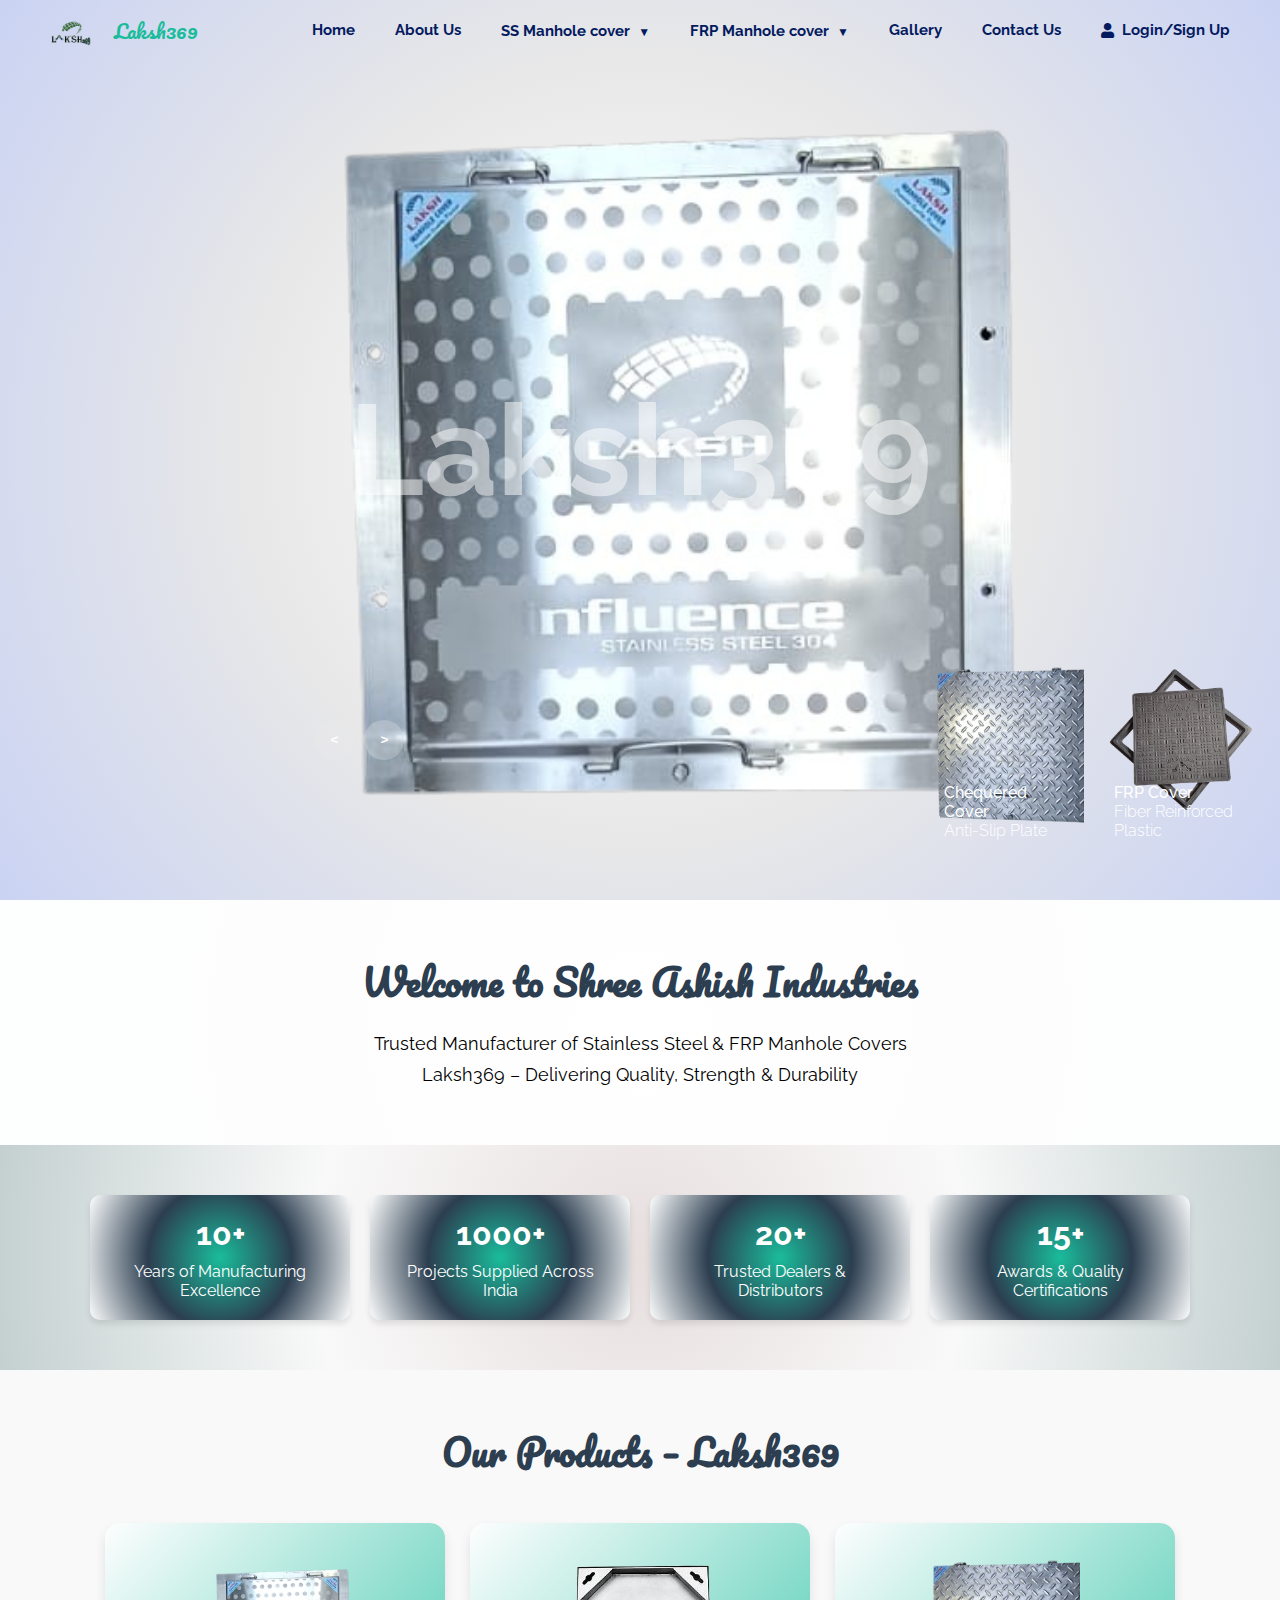
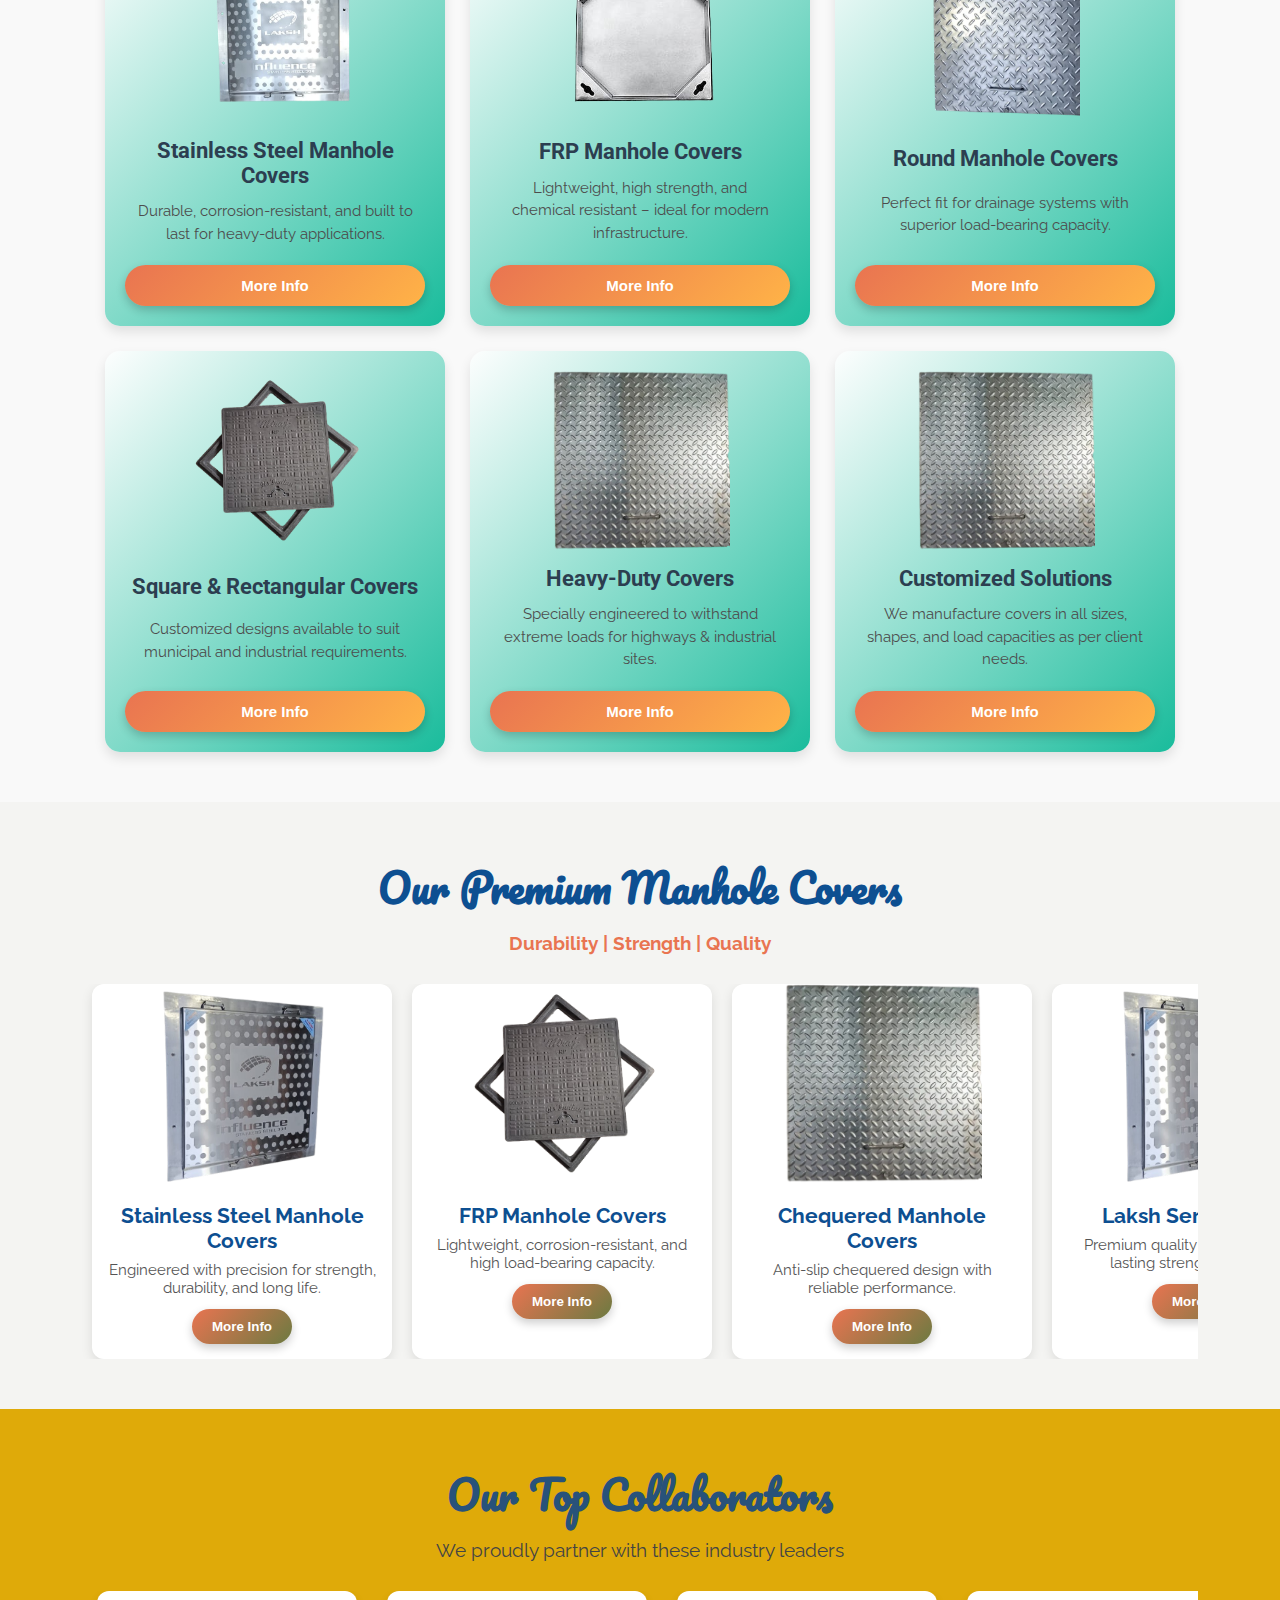
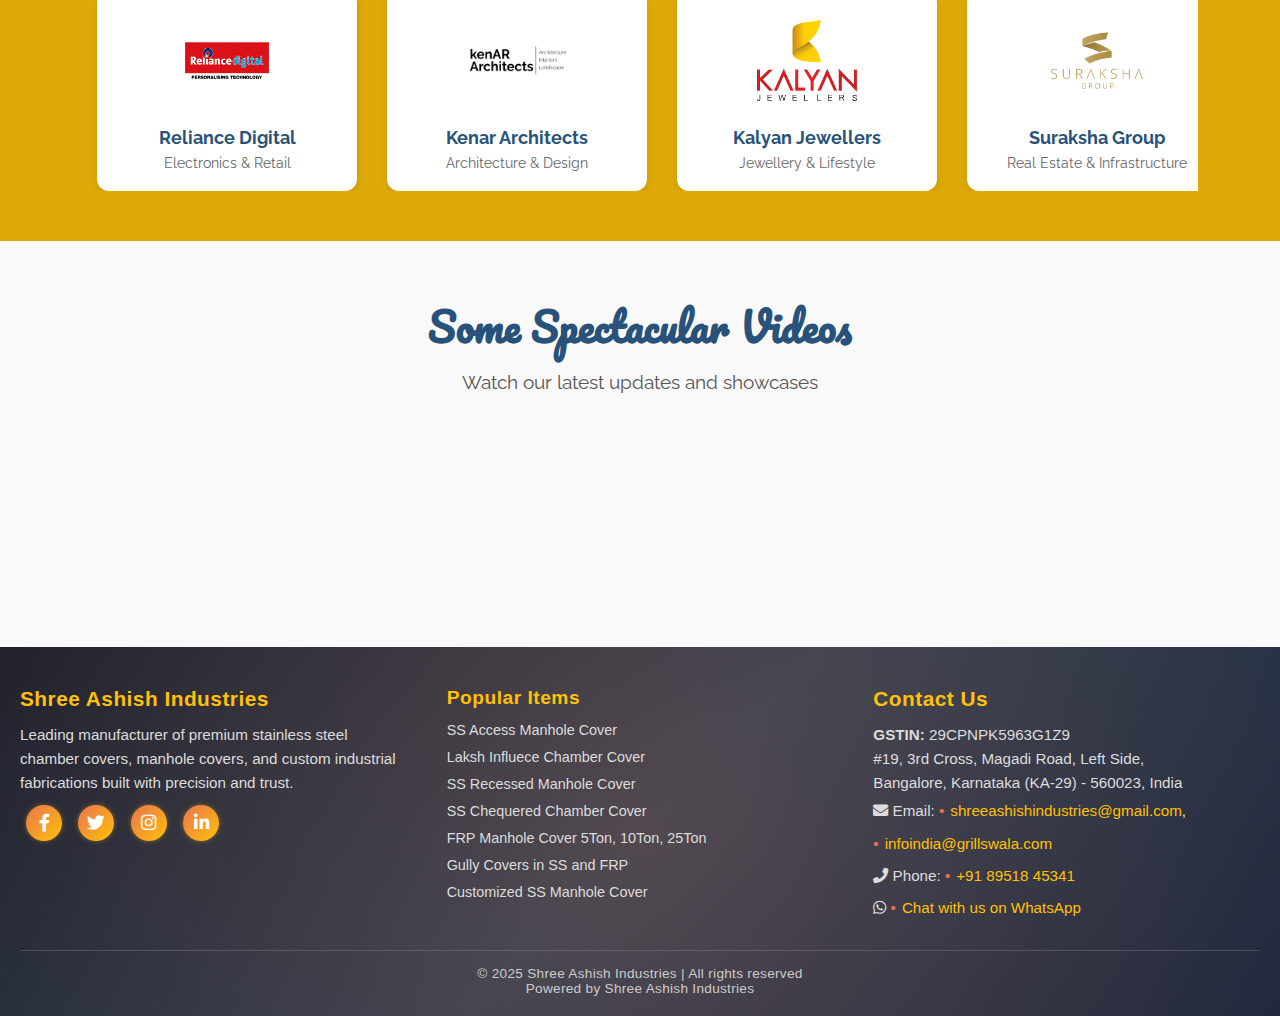
<file: HTML/index.html>
<!DOCTYPE html>
<html lang="en">
<head>
    <meta charset="UTF-8">
    <meta name="viewport" content="width=device-width, initial-scale=1.0">
    <title>ss chamber cover</title>
    <link href="https://cdnjs.cloudflare.com/ajax/libs/font-awesome/5.15.4/css/all.min.css" rel="stylesheet">
    <link href="https://fonts.googleapis.com/css2?family=Pacifico&family=Raleway:wght@400;600&family=Roboto:wght@300;400&display=swap" rel="stylesheet">
    <link rel="stylesheet" href="../CSS/style.css">
</head>
<body>
        <header>
            <nav>
                <!-- Logo -->
                <div class="logo">
                    <img src="../Imagess/Laksh369Logo.png" alt="Evently Logo">
                    <span>Laksh369</span>
                </div>
        
                <!-- Hamburger menu for mobile -->
                <div class="hamburger" onclick="toggleMenu()">
                    <div></div>
                    <div></div>
                    <div></div>
                </div>
        
                <!-- Navigation links -->
                <div class="nav-items">
                    <a href="index.html">Home</a>
                    <a href="aboutUs.html">About Us</a>
                     <div class="nav-item">
                        <a href="#" class="dropdown-toggle">SS Manhole cover</a>
                        <div class="dropdown">
                            <a href="ssacesscover.html">SS Access Manhole cover</a>
                            <a href="SSLakshCover.html">SS Laksh Influence Manhole cover</a>
                            <a href="ssrecessedcover.html">SS Recessed Manhole cover</a>
                            <a href="sschequeredcover.html">SS Chequered Manhole cover</a>
                        </div>
                    </div>
                    <div class="nav-item">
                        <a href="#" class="dropdown-toggle">FRP Manhole cover</a>
                        <div class="dropdown">
                            <a href="ssacesscover.html">FRP Manhole cover 5Ton</a>
                            <a href="SSLakshCover.html">FRP Manhole cover 10Ton</a>
                            <a href="ssrecessedcover.html">FRP Manhole cover 25Ton</a>
                            <a href="sschequeredcover.html">FRP Gully cover 5Ton</a>
                        </div>
                    </div>
                    <a href="gallery.html">Gallery</a>
                    <a href="contact.html">Contact Us</a>
                    <a href="login.html" class="login-icon">
                        <i class="fas fa-user"></i> Login/Sign Up
                    </a>
                </div>
            </nav>
        </header>
        
    
    
   <!-- carousel -->
<div class="carousel">
    <!-- list item -->
    <div class="list">
        <!-- Stainless Steel Manhole Cover -->
        <div class="item">
            <img src="../Imagess/laksh2.png">
            <div class="content">
                <div class="author">SHREE ASHISH INDUSTRIES</div>
                <div class="title">Premium Quality Manhole Covers</div>
                <div class="topic">Stainless Steel Manhole Cover</div>
                <div class="des">
                    Designed for strength, durability, and corrosion resistance, SS manhole covers are ideal for modern urban projects. They ensure safety, long life, and a premium finish for residential, commercial, and industrial areas.
                </div>
            </div>
        </div>

        <!-- Chequered Plate Manhole Cover -->
        <div class="item">
            <img src="../Imagess/chequerd.png">
            <div class="content">
                <div class="author">SHREE ASHISH INDUSTRIES</div>
                <div class="title">Premium Quality Manhole Covers</div>
                <div class="topic">Chequered Plate Manhole Cover</div>
                <div class="des">
                    With an anti-slip textured design, chequered plate manhole covers are strong, safe, and easy to handle. Best suited for industrial sites, commercial complexes, and areas needing frequent access.
                </div>
            </div>
        </div>

        <!-- FRP Manhole Cover -->
        <div class="item">
            <img src="../Imagess/frp (1).png">
            <div class="content">
                <div class="author">SHREE ASHISH INDUSTRIES</div>
                <div class="title">Premium Quality Manhole Covers</div>
                <div class="topic">FRP Manhole Cover</div>
                <div class="des">
                    Lightweight yet extremely durable, FRP manhole covers are non-corrosive and maintenance-free. They provide excellent load-bearing capacity, perfect for municipal, industrial, and residential usage.
                </div>
            </div>
        </div>

        <!-- RCC Manhole Cover -->
        <div class="item">
            <img src="../Imagess/reccessd3.png">
            <div class="content">
                <div class="author">SHREE ASHISH INDUSTRIES</div>
                <div class="title">Premium Quality Manhole Covers</div>
                <div class="topic">RCC Manhole Cover</div>
                <div class="des">
                    Made from reinforced cement concrete, RCC covers are tough, cost-effective, and perfect for highways, city roads, and heavy-traffic zones. They guarantee long-lasting performance under extreme load.
                </div>
            </div>
        </div>

        <!-- Ductile Iron Manhole Cover -->
        <div class="item">
            <img src="../Imagess/frp (2).png">
            <div class="content">
                <div class="author">SHREE ASHISH INDUSTRIES</div>
                <div class="title">Premium Quality Manhole Covers</div>
                <div class="topic">Ductile Iron Manhole Cover</div>
                <div class="des">
                    Known for their exceptional strength and resilience, ductile iron covers are designed for heavy-duty applications. They are widely used in highways, airports, and city infrastructure projects.
                </div>
            </div>
        </div>

        <!-- Engagement (Using as Product: Heavy Duty FRP) -->
        <div class="item">
            <img src="../Imagess/chequered1 (2).png">
            <div class="content">
                <div class="author">SHREE ASHISH INDUSTRIES</div>
                <div class="title">Premium Quality Manhole Covers</div>
                <div class="topic">Heavy Duty FRP Cover</div>
                <div class="des">
                    Specially engineered for maximum strength, Heavy Duty FRP Covers can withstand heavy vehicular traffic while being lightweight and corrosion-resistant. Ideal for industrial and municipal projects.
                </div>
            </div>
        </div>

        <!-- Composite Manhole Cover -->
        <div class="item">
            <img src="../Imagess/frp (3).png">
            <div class="content">
                <div class="author">SHREE ASHISH INDUSTRIES</div>
                <div class="title">Premium Quality Manhole Covers</div>
                <div class="topic">Composite Manhole Cover</div>
                <div class="des">
                    A perfect blend of durability and design, composite covers are lightweight, rust-proof, and environmentally friendly. They are suitable for residential colonies, gardens, and pedestrian areas.
                </div>
            </div>
        </div>

        <!-- Square / Customized Manhole Cover -->
        <div class="item">
            <img src="../Imagess/recessed.png">
            <div class="content">
                <div class="author">SHREE ASHISH INDUSTRIES</div>
                <div class="title">Premium Quality Manhole Covers</div>
                <div class="topic">Square / Customized Manhole Cover</div>
                <div class="des">
                    We provide customized manhole covers in square, round, and rectangular shapes as per your requirements. Built with precision to meet industrial, municipal, and residential needs.
                </div>
            </div>
        </div>
    </div>

    <!-- list thumbnail -->
    <div class="thumbnail">
        <div class="item">
            <img src="../Imagess/laksh2.png">
            <div class="content">
                <div class="title">SS Cover</div>
                <div class="description">Stainless Steel</div>
            </div>
        </div>
        <div class="item">
            <img src="../Imagess/chequerd.png">
            <div class="content">
                <div class="title">Chequered Cover</div>
                <div class="description">Anti-Slip Plate</div>
            </div>
        </div>
        <div class="item">
            <img src="../Imagess/frp (1).png">
            <div class="content">
                <div class="title">FRP Cover</div>
                <div class="description">Fiber Reinforced Plastic</div>
            </div>
        </div>
        <div class="item">
            <img src="../Imagess/reccessd3.png">
            <div class="content">
                <div class="title">RCC Cover</div>
                <div class="description">Reinforced Concrete</div>
            </div>
        </div>
        <div class="item">
            <img src="../Imagess/frp (2).png">
            <div class="content">
                <div class="title">DI Cover</div>
                <div class="description">Ductile Iron</div>
            </div>
        </div>
        <div class="item">
            <img src="../Imagess/chequered1 (2).png">
            <div class="content">
                <div class="title">Heavy Duty FRP</div>
                <div class="description">Traffic-Resistant</div>
            </div>
        </div>
        <div class="item">
            <img src="../Imagess/frp (3).png">
            <div class="content">
                <div class="title">Composite Cover</div>
                <div class="description">Lightweight & Strong</div>
            </div>
        </div>
        <div class="item">
            <img src="../Imagess/recessed.png">
            <div class="content">
                <div class="title">Custom Cover</div>
                <div class="description">Square/Rectangular</div>
            </div>
        </div>
    </div>

    <!-- next prev -->
    <div class="arrows">
        <button id="prev"><</button>
        <button id="next">></button>
    </div>

    <!-- time running -->
    <div class="time"></div>
</div>


   <!-- section part -->
<section class="welcome-section">
    <h1>Welcome to Shree Ashish Industries</h1>
    <p>Trusted Manufacturer of Stainless Steel & FRP Manhole Covers</p>
    <p>Laksh369 – Delivering Quality, Strength & Durability</p>
</section>

<!-- Stats Section -->
<section class="stats-section">
    <div class="stats-block">
        <h2>10+</h2>
        <p>Years of Manufacturing Excellence</p>
    </div>
    <div class="stats-block">
        <h2>1000+</h2>
        <p>Projects Supplied Across India</p>
    </div>
    <div class="stats-block">
        <h2>20+</h2>
        <p>Trusted Dealers & Distributors</p>
    </div>
    <div class="stats-block">
        <h2>15+</h2>
        <p>Awards & Quality Certifications</p>
    </div>
</section>

<!-- Products Section -->
<!-- Products Section -->
<div class="section">
    <h2>Our Products – Laksh369</h2>
    <div class="services">

        <div class="service-card">
            <img src="../Imagess/laksh2.png" alt="Stainless Steel Manhole Cover">
            <h3>Stainless Steel Manhole Covers</h3>
            <p>Durable, corrosion-resistant, and built to last for heavy-duty applications.</p>
            <button class="btn">More Info</button>
        </div>

        <div class="service-card">
            <img src="../Imagess/recessed.png" alt="FRP Manhole Cover">
            <h3>FRP Manhole Covers</h3>
            <p>Lightweight, high strength, and chemical resistant – ideal for modern infrastructure.</p>
            <button class="btn">More Info</button>
        </div>

        <div class="service-card">
            <img src="../Imagess/chequerd.png" alt="Round Manhole Cover">
            <h3>Round Manhole Covers</h3>
            <p>Perfect fit for drainage systems with superior load-bearing capacity.</p>
            <button class="btn">More Info</button>
        </div>

        <div class="service-card">
            <img src="../Imagess/frp (1).png" alt="Square & Rectangular Manhole Cover">
            <h3>Square & Rectangular Covers</h3>
            <p>Customized designs available to suit municipal and industrial requirements.</p>
            <button class="btn">More Info</button>
        </div>

        <div class="service-card">
            <img src="../Imagess/chequered1 (2).png" alt="Heavy Duty Manhole Cover">
            <h3>Heavy-Duty Covers</h3>
            <p>Specially engineered to withstand extreme loads for highways & industrial sites.</p>
            <button class="btn">More Info</button>
        </div>

        <div class="service-card">
            <img src="../Imagess/chequered1 (2).png" alt="Customized Manhole Cover">
            <h3>Customized Solutions</h3>
            <p>We manufacture covers in all sizes, shapes, and load capacities as per client needs.</p>
            <button class="btn">More Info</button>
        </div>

    </div>
</div>

    <!-- slider window -->
    <!-- slider window -->
<section class="carousel-section1">
    <h1>Our Premium Manhole Covers</h1>
    <p id="ram">Durability | Strength | Quality</p>

    <div class="carousel1">
        <div class="carousel-track1">

           <!-- carousel items -->
<div class="carousel-item1">
    <img src="../Imagess/laksh.png" alt="Stainless Steel Manhole Cover">
    <div class="content1">
        <h3>Stainless Steel Manhole Covers</h3>
        <p>Engineered with precision for strength, durability, and long life.</p>
        <button>More Info</button>
    </div>
</div>

<div class="carousel-item1">
    <img src="../Imagess/frp (1).png" alt="FRP Manhole Cover">
    <div class="content1">
        <h3>FRP Manhole Covers</h3>
        <p>Lightweight, corrosion-resistant, and high load-bearing capacity.</p>
        <button>More Info</button>
    </div>
</div>

<div class="carousel-item1">
    <img src="../Imagess/chequered1 (2).png" alt="Chequered Manhole Cover">
    <div class="content1">
        <h3>Chequered Manhole Covers</h3>
        <p>Anti-slip chequered design with reliable performance.</p>
        <button>More Info</button>
    </div>
</div>

<div class="carousel-item1">
    <img src="../Imagess/laksh.png" alt="Laksh Manhole Cover">
    <div class="content1">
        <h3>Laksh Series Covers</h3>
        <p>Premium quality design with long-lasting strength and safety.</p>
        <button>More Info</button>
    </div>
</div>

<div class="carousel-item1">
    <img src="../Imagess/recessed.png" alt="Recessed Manhole Cover">
    <div class="content1">
        <h3>Recessed Manhole Covers</h3>
        <p>Perfect for tile/stone fitting with superior load capacity.</p>
        <button>More Info</button>
    </div>
</div>

<div class="carousel-item1">
    <img src="../Imagess/chequered1 (2).png" alt="Heavy Duty Manhole Cover">
    <div class="content1">
        <h3>Heavy Duty Covers</h3>
        <p>Designed for highways, airports, and heavy traffic areas.</p>
        <button>More Info</button>
    </div>
</div>

<div class="carousel-item1">
    <img src="../Imagess/frp (2).png" alt="Round Manhole Cover">
    <div class="content1">
        <h3>Round Manhole Covers</h3>
        <p>Traditional round design for strong and easy fitting.</p>
        <button>More Info</button>
    </div>
</div>

<div class="carousel-item1">
    <img src="../Imagess/frp (3).png" alt="Square Manhole Cover">
    <div class="content1">
        <h3>Square Manhole Covers</h3>
        <p>Modern square design with anti-corrosion features.</p>
        <button>More Info</button>
    </div>
</div>

<div class="carousel-item1">
    <img src="../Imagess/frp (6).png" alt="Rectangular Manhole Cover">
    <div class="content1">
        <h3>Rectangular Manhole Covers</h3>
        <p>Ideal for larger openings with precision finish.</p>
        <button>More Info</button>
    </div>
</div>

<div class="carousel-item1">
    <img src="../Imagess/frp (4).png" alt="Custom Designed Manhole Cover">
    <div class="content1">
        <h3>Custom Designed Covers</h3>
        <p>Manufactured as per client specifications for all sectors.</p>
        <button>More Info</button>
    </div>
</div>


        </div>
    </div>
</section>



<section class="collab-section">
    <h2>Our Top Collaborators</h2>
    <p>We proudly partner with these industry leaders</p>

    <div class="collab-slider">
        <div class="collab-track">

            <!-- 1 -->
            <div class="collab-item">
                <img src="../Imagess/collab1.png" alt="Reliance Digital">
                <h4>Reliance Digital</h4>
                <span>Electronics & Retail</span>
            </div>

            <!-- 2 -->
            <div class="collab-item">
                <img src="../Imagess/collab2.png" alt="Kenar Architects">
                <h4>Kenar Architects</h4>
                <span>Architecture & Design</span>
            </div>

            <!-- 3 -->
            <div class="collab-item">
                <img src="../Imagess/collab3.png" alt="Kalyan Jewellers">
                <h4>Kalyan Jewellers</h4>
                <span>Jewellery & Lifestyle</span>
            </div>

            <!-- 4 -->
            <div class="collab-item">
                <img src="../Imagess/collab4.png" alt="Suraksha Group">
                <h4>Suraksha Group</h4>
                <span>Real Estate & Infrastructure</span>
            </div>

            <!-- 5 -->
            <div class="collab-item">
                <img src="../Imagess/collab5.png" alt="Network18">
                <h4>Network 18</h4>
                <span>Media & Broadcasting</span>
            </div>

            <!-- 6 -->
            <div class="collab-item">
                <img src="../Imagess/collab6.png" alt="Tata Group">
                <h4>Tata Group</h4>
                <span>Conglomerate</span>
            </div>

            <!-- 7 -->
            <div class="collab-item">
                <img src="../Imagess/collab7.png" alt="Canara Bank">
                <h4>Canara Bank</h4>
                <span>Banking & Finance</span>
            </div>

            <!-- 8 -->
            <div class="collab-item">
                <img src="../Imagess/collab1.png" alt="Larsen & Toubro">
                <h4>Larsen & Toubro</h4>
                <span>Engineering & Construction</span>
            </div>

            <!-- 9 -->
            <div class="collab-item">
                <img src="../Imagess/collab2.png" alt="Adani Group">
                <h4>Adani Group</h4>
                <span>Infrastructure & Energy</span>
            </div>

            <!-- 10 -->
            <div class="collab-item">
                <img src="../Imagess/collab3.png" alt="Jindal Steel">
                <h4>Jindal Steel</h4>
                <span>Steel & Mining</span>
            </div>

            <!-- 11 -->
            <div class="collab-item">
                <img src="../Imagess/collab4.png" alt="HDFC Bank">
                <h4>HDFC Bank</h4>
                <span>Banking & Finance</span>
            </div>

            <!-- 12 -->
            <div class="collab-item">
                <img src="../Imagess/collab5.png" alt="ICICI Bank">
                <h4>ICICI Bank</h4>
                <span>Banking & Finance</span>
            </div>

            <!-- 13 -->
            <div class="collab-item">
                <img src="../Imagess/collab6.png" alt="Infosys">
                <h4>Infosys</h4>
                <span>IT & Consulting</span>
            </div>

            <!-- 14 -->
            <div class="collab-item">
                <img src="../Imagess/collab7.png" alt="Wipro">
                <h4>Wipro</h4>
                <span>IT Services</span>
            </div>

            <!-- 15 -->
            <div class="collab-item">
                <img src="../Imagess/collab1.png" alt="Mahindra & Mahindra">
                <h4>Mahindra & Mahindra</h4>
                <span>Automobile & Farm Equipment</span>
            </div>

            <!-- 16 -->
            <div class="collab-item">
                <img src="../Imagess/collab2.png" alt="Bharti Airtel">
                <h4>Bharti Airtel</h4>
                <span>Telecommunications</span>
            </div>

            <!-- 17 -->
            <div class="collab-item">
                <img src="../Imagess/collab3.png" alt="Reliance Jio">
                <h4>Reliance Jio</h4>
                <span>Telecom & Digital Services</span>
            </div>

            <!-- 18 -->
            <div class="collab-item">
                <img src="../Imagess/collab4.png" alt="Vedanta Resources">
                <h4>Vedanta Resources</h4>
                <span>Mining & Oil & Gas</span>
            </div>

            <!-- 19 -->
            <div class="collab-item">
                <img src="../Imagess/collab5.png" alt="ONGC">
                <h4>ONGC</h4>
                <span>Oil & Gas</span>
            </div>

            <!-- 20 -->
            <div class="collab-item">
                <img src="../Imagess/collab6.png" alt="Maruti Suzuki">
                <h4>Maruti Suzuki</h4>
                <span>Automobile</span>
            </div>

        </div>
    </div>
</section>


    <!-- videos section -->
      <section class="videos-section">
    <h2>Some Spectacular Videos</h2>
    <p>Watch our latest updates and showcases</p>

    <div class="videos-carousel">
        <div class="videos-track">

            <!-- 10+ Video items -->
            <div class="video-item">
                <iframe src="https://www.youtube.com/embed/ilyJzue0Fpc" title="YouTube video 1" allowfullscreen></iframe>
            </div>
            <div class="video-item">
                <iframe src="https://www.youtube.com/embed/ilyJzue0Fpc" title="YouTube video 2" allowfullscreen></iframe>
            </div>
            <div class="video-item">
                <iframe src="https://www.youtube.com/embed/ilyJzue0Fpc" title="YouTube video 3" allowfullscreen></iframe>
            </div>
            <div class="video-item">
                <iframe src="https://www.youtube.com/embed/ilyJzue0Fpc" title="YouTube video 4" allowfullscreen></iframe>
            </div>
            <div class="video-item">
                <iframe src="https://www.youtube.com/embed/ilyJzue0Fpc" title="YouTube video 5" allowfullscreen></iframe>
            </div>
            <div class="video-item">
                <iframe src="https://www.youtube.com/embed/ilyJzue0Fpc" title="YouTube video 6" allowfullscreen></iframe>
            </div>
            <div class="video-item">
                <iframe src="https://www.youtube.com/embed/ilyJzue0Fpc" title="YouTube video 7" allowfullscreen></iframe>
            </div>
            <div class="video-item">
                <iframe src="https://www.youtube.com/embed/ilyJzue0Fpc" title="YouTube video 8" allowfullscreen></iframe>
            </div>

            <!-- Duplicate for seamless scroll -->
            <div class="video-item">
                <iframe src="https://www.youtube.com/embed/ilyJzue0Fpc" title="YouTube video 1" allowfullscreen></iframe>
            </div>
            <div class="video-item">
                <iframe src="https://www.youtube.com/embed/ilyJzue0Fpc" title="YouTube video 2" allowfullscreen></iframe>
            </div>
            <div class="video-item">
                <iframe src="https://www.youtube.com/embed/ilyJzue0Fpc" title="YouTube video 3" allowfullscreen></iframe>
            </div>

        </div>
    </div>
</section>

<!-- Footer section -->
<footer class="shree-footer">
  <div class="footer-content">
    <!-- About Section -->
    <div class="footer-section about">
      <h2>Shree Ashish Industries</h2>
      <p>Leading manufacturer of premium stainless steel chamber covers, manhole covers, and custom industrial fabrications built with precision and trust.</p>
      <div class="social-links">
        <a href="https://www.facebook.com/shreeashishindustries" target="_blank" class="social-icon"><i class="fab fa-facebook-f"></i></a>
        <a href="https://twitter.com/shreeashish" target="_blank" class="social-icon"><i class="fab fa-twitter"></i></a>
        <a href="https://www.instagram.com/ashish_industries369/" target="_blank" class="social-icon"><i class="fab fa-instagram"></i></a>
        <a href="https://www.linkedin.com/company/shree-ashish-industries" target="_blank" class="social-icon"><i class="fab fa-linkedin-in"></i></a>
      </div>
    </div>


<!-- Popular Items Section -->
<div class="footer-section popular">
  <h3>Popular Items</h3>
  <ul>
    <li>SS Access Manhole Cover</li>
    <li>Laksh Influece Chamber Cover</li>
    <li>SS Recessed Manhole Cover</li>
    <li>SS Chequered Chamber Cover</li>
    <li>FRP Manhole Cover 5Ton, 10Ton, 25Ton</li>
    <li>Gully Covers in SS and FRP</li>
    <li>Customized SS Manhole Cover</li>
  </ul>
</div>

    <!-- Contact Section -->
    <div class="footer-section contact">
      <h3 class="contact-heading">Contact Us</h3>
      <p><strong>GSTIN:</strong> 29CPNPK5963G1Z9</p>
      <p>#19, 3rd Cross, Magadi Road, Left Side,<br>Bangalore, Karnataka (KA-29) - 560023, India</p>
      <p><i class="fas fa-envelope"></i> Email: 
        <a href="mailto:shreeashishindustries@gmail.com">shreeashishindustries@gmail.com</a>, 
        <a href="mailto:infoindia@grillswala.com">infoindia@grillswala.com</a>
      </p>
      <p><i class="fas fa-phone"></i> Phone: <a href="tel:+918951845341">+91 89518 45341</a></p>
      <p><i class="fab fa-whatsapp"></i> <a href="https://wa.me/918951845341" target="_blank">Chat with us on WhatsApp</a></p>
    </div>
  </div>

  <!-- Footer Bottom -->
  <div class="footer-bottom">
    © 2025 Shree Ashish Industries | All rights reserved <br>
    Powered by Shree Ashish Industries
  </div>
</footer>

    <script src="../javascript/script.js"></script>
</body>
</html>
</file>
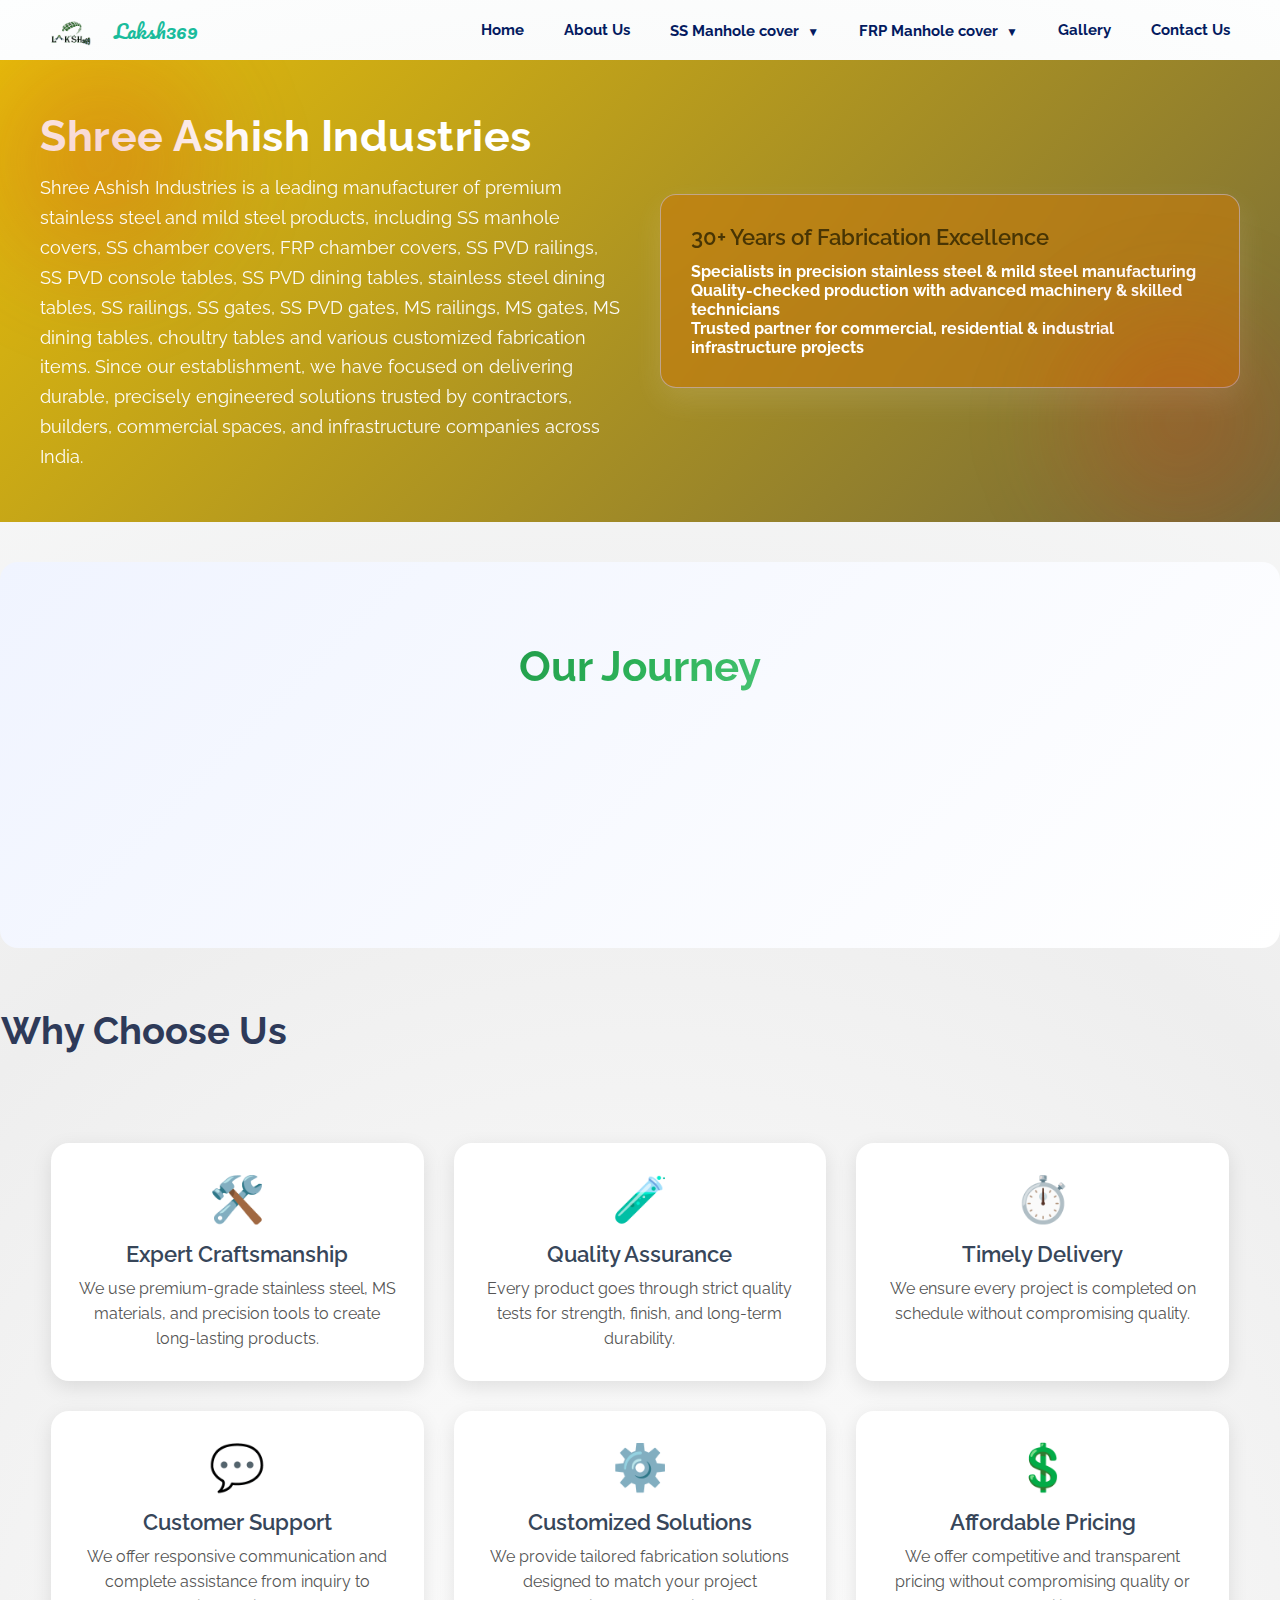
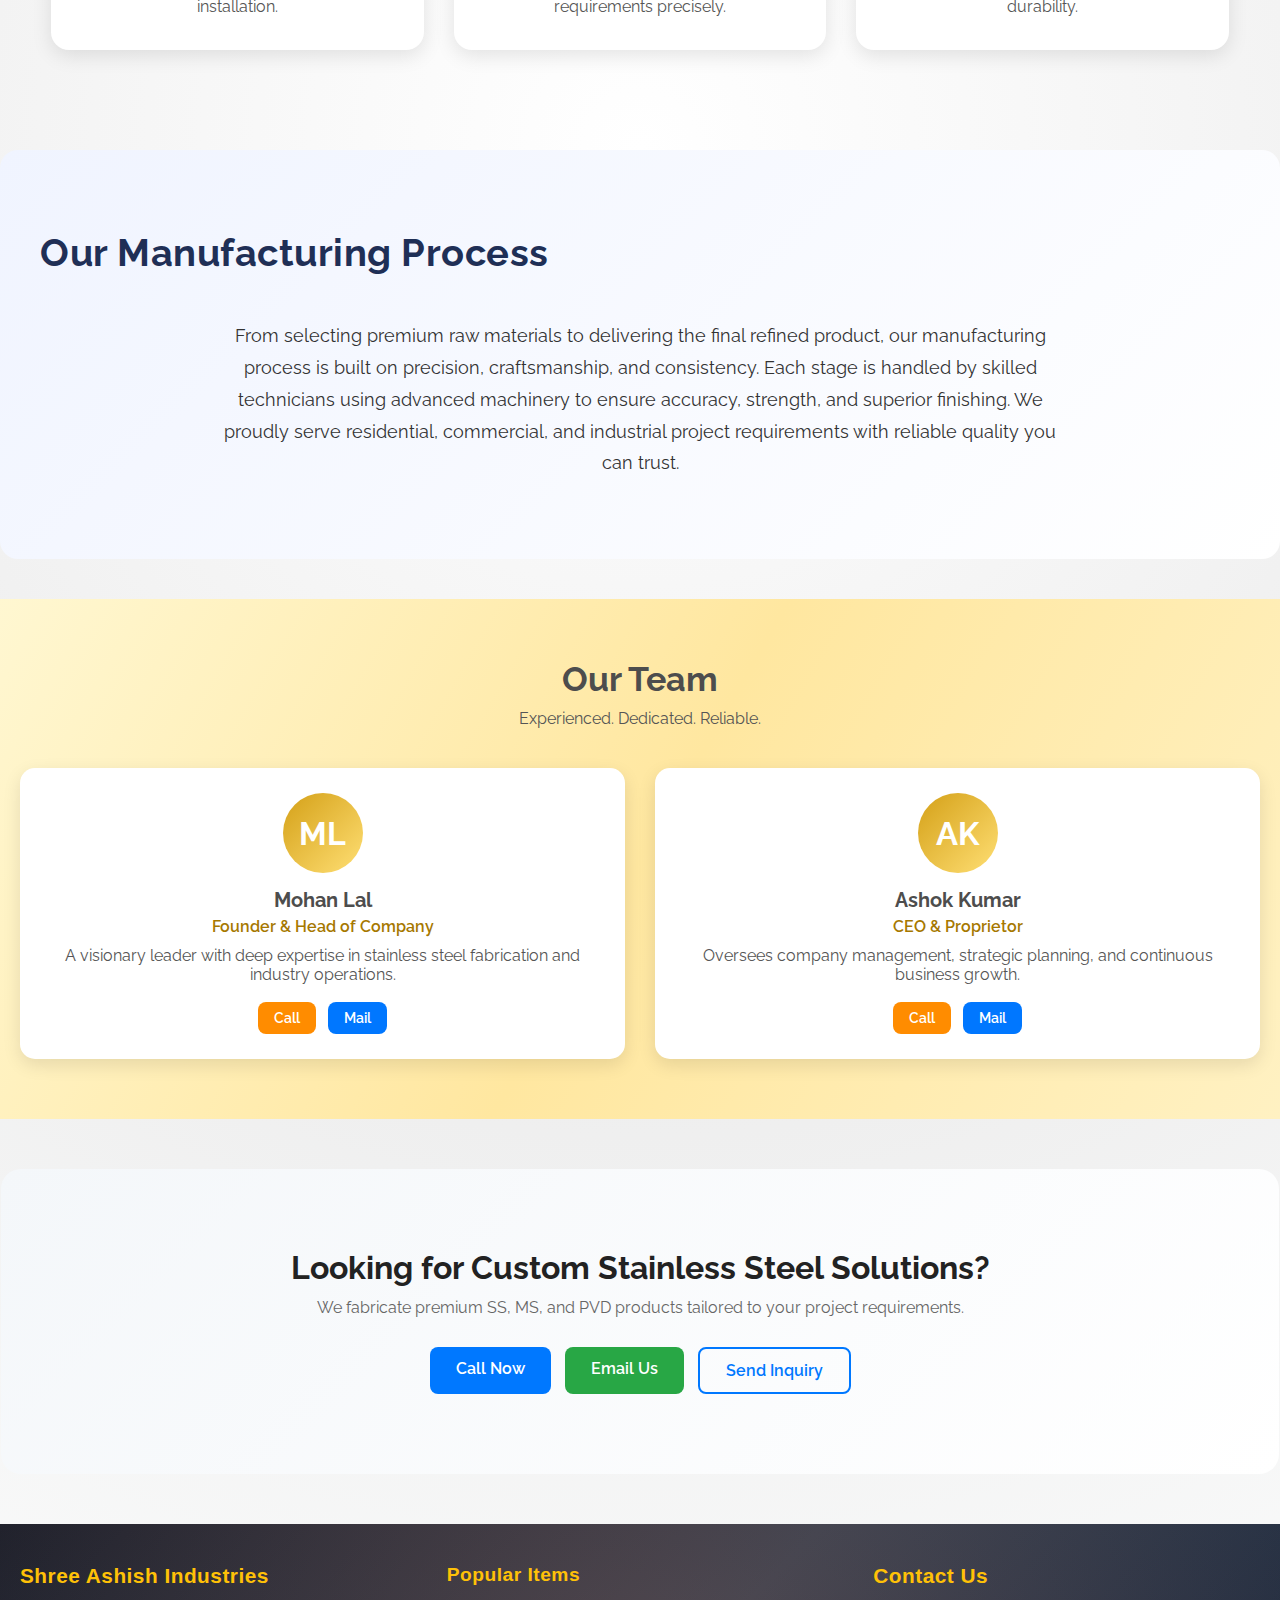
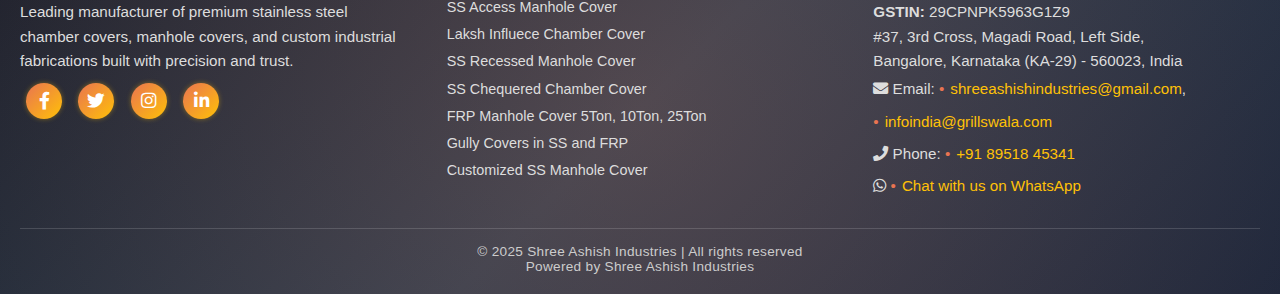
<file: HTML/aboutUs.html>
<!-- index.html -->
<!doctype html>
<html lang="en">
<head>
  <meta charset="utf-8" />
  <meta name="viewport" content="width=device-width,initial-scale=1" />
  <title>About Us — Your Company</title>
   <link href="https://cdnjs.cloudflare.com/ajax/libs/font-awesome/5.15.4/css/all.min.css" rel="stylesheet">
    <link href="https://fonts.googleapis.com/css2?family=Pacifico&family=Raleway:wght@400;600&family=Roboto:wght@300;400&display=swap" rel="stylesheet">
    <link rel="stylesheet" href="../CSS/ssacesscover.css">
  <link rel="stylesheet" href="../CSS/aboutUS.css" />
  <link rel = "stylesheet" href = "../CSS/style.css">
</head>
<body>
 <header>
            <nav>
                <!-- Logo -->
                <div class="logo">
                    <img src="../Imagess/Laksh369Logo.png" alt="Evently Logo">
                    <span>Laksh369</span>
                </div>
        
                <!-- Hamburger menu for mobile -->
                <div class="hamburger" onclick="toggleMenu()">
                    <div></div>
                    <div></div>
                    <div></div>
                </div>
        
                <!-- Navigation links -->
                <div class="nav-items">
                    <a href="../index.html">Home</a>
                    <a href="aboutUs.html">About Us</a>
                    <div class="nav-item">
                        <a href="#" class="dropdown-toggle">SS Manhole cover</a>
                        <div class="dropdown">
                            <a href="ssacesscover.html">SS Access Manhole cover</a>
                            <a href="SSLakshCover.html">SS Laksh Influence Manhole cover</a>
                            <a href="ssrecessedcover.html">SS Recessed Manhole cover</a>
                            <a href="sschequeredcover.html">SS Chequered Manhole cover</a>
                        </div>
                    </div>
                    <div class="nav-item">
                        <a href="#" class="dropdown-toggle">FRP Manhole cover</a>
                        <div class="dropdown">
                            <a href="frp5ton.html">FRP Manhole cover 5Ton</a>
                            <a href="frp10ton.html">FRP Manhole cover 10Ton</a>
                            <a href="frp25ton.html">FRP Manhole cover 25Ton</a>
                            <a href="frpgullycover.html">FRP Gully cover 5Ton</a>
                        </div>
                    </div>
                    <a href="gallery.html">Gallery</a>
                    <a href="contact.html">Contact Us</a>
                    <!-- <a href="login.html" class="login-icon">
                        <i class="fas fa-user"></i> Login/Sign Up
                    </a> -->
                </div>
            </nav>
        </header>

<main>
  <div class="animated-bg">
  <!-- HERO ABOUT -->
    <section class="about-hero">
      <div class="container about-grid">
        <div class="about-text">
          <h1>Shree Ashish Industries</h1>
        <p class="lead">
    Shree Ashish Industries is a leading manufacturer of premium stainless steel and mild steel products, including 
    SS manhole covers, SS chamber covers, FRP chamber covers, SS PVD railings, SS PVD console tables, SS PVD dining tables, 
    stainless steel dining tables, SS railings, SS gates, SS PVD gates, MS railings, MS gates, MS dining tables, choultry tables 
    and various customized fabrication items. Since our establishment, we have focused on delivering durable, precisely engineered 
    solutions trusted by contractors, builders, commercial spaces, and infrastructure companies across India.
    </p>

      </div>

     <div class="about-image">
  <div class="about-card">
    <h3>30+ Years of Fabrication Excellence</h3>
    <p>Specialists in precision stainless steel & mild steel manufacturing</p>
    <p>Quality-checked production with advanced machinery & skilled technicians</p>
    <p>Trusted partner for commercial, residential & industrial infrastructure projects</p>
  </div>
</div>

  </section>

  </div>




  <!-- OUR JOURNEY -->
<section class="container about-section">
  <h1 class="about-title">Our Journey</h1>

  <p class="about-para">
    Starting as a small fabrication unit, Shree Ashish Industries has grown into a trusted name in stainless steel 
    and mild steel manufacturing. Our dedication to quality, precision workmanship, and customer satisfaction has 
    enabled us to expand our product portfolio and upgrade our production systems with modern machinery. Today, we 
    deliver reliable, industry-standard solutions that serve residential, commercial, and large-scale infrastructure 
    projects across India.
  </p>
</section>


  <!-- WHY CHOOSE US -->
 

<section class="section-alt">
  <h2 class="values-heading">Why Choose Us</h2>
  <div class="container values-grid">

    <div class="value">
      <div class="icon">🛠️</div>
      <h3>Expert Craftsmanship</h3>
      <p>We use premium-grade stainless steel, MS materials, and precision tools to create long-lasting products.</p>
    </div>

    <div class="value">
      <div class="icon">🧪</div>
      <h3>Quality Assurance</h3>
      <p>Every product goes through strict quality tests for strength, finish, and long-term durability.</p>
    </div>

    <div class="value">
      <div class="icon">⏱️</div>
      <h3>Timely Delivery</h3>
      <p>We ensure every project is completed on schedule without compromising quality.</p>
    </div>

    <div class="value">
      <div class="icon">💬</div>
      <h3>Customer Support</h3>
      <p>We offer responsive communication and complete assistance from inquiry to installation.</p>
    </div>

    <div class="value">
      <div class="icon">⚙️</div>
      <h3>Customized Solutions</h3>
      <p>We provide tailored fabrication solutions designed to match your project requirements precisely.</p>
    </div>

    <div class="value">
      <div class="icon">💲</div>
      <h3>Affordable Pricing</h3>
      <p>We offer competitive and transparent pricing without compromising quality or durability.</p>
    </div>

  </div>
</section>



  <!-- OUR MANUFACTURING -->
 <section class="container about-section">
  <h2 class="section-title">Our Manufacturing Process</h2>
  
  <p class="section-text">
    From selecting premium raw materials to delivering the final refined product, our manufacturing process is built 
    on precision, craftsmanship, and consistency. Each stage is handled by skilled technicians using advanced 
    machinery to ensure accuracy, strength, and superior finishing. We proudly serve residential, commercial, and 
    industrial project requirements with reliable quality you can trust.
  </p>
</section>


<!-- TEAM -->
<!-- TEAM -->
<section class="container team" id="team">
  <h2>Our Team</h2>
  <p class="muted">Experienced. Dedicated. Reliable.</p>

  <div class="team-grid">

    <!-- Mohan Lal -->
    <article class="team-member">
      <div class="avatar">ML</div>
      <h4>Mohan Lal</h4>
      <p class="role">Founder & Head of Company</p>
      <p class="muted">A visionary leader with deep expertise in stainless steel fabrication and industry operations.</p>

      <!-- Buttons -->
      <div class="profile-buttons">
        <a href="tel:9844010835" class="btn-call">Call</a>
        <a href="mailto:infoindia@grillswala.com" class="btn-mail">Mail</a>
      </div>
    </article>

    <!-- Ashok Kumar -->
    <article class="team-member">
      <div class="avatar">AK</div>
      <h4>Ashok Kumar</h4>
      <p class="role">CEO & Proprietor</p>
      <p class="muted">Oversees company management, strategic planning, and continuous business growth.</p>

      <!-- Buttons -->
      <div class="profile-buttons">
        <a href="tel:8951845341" class="btn-call">Call</a>
        <a href="mailto:shree.ashishindustries@gmail.com" class="btn-mail">Mail</a>
      </div>
    </article>

  </div>
</section>



  <!-- CTA -->
  <section class="cta section-alt">
  <div class="container cta-inner">

    <h2 class="cta-title">Looking for Custom Stainless Steel Solutions?</h2>
    <p class="muted cta-subtitle">
      We fabricate premium SS, MS, and PVD products tailored to your project requirements.
    </p>

    <div class="cta-buttons">
      <a class="cta-btn-primary" href="tel:+919844010835">Call Now</a>
      <a class="cta-btn-secondary" href="mailto:shree.ashishindustries@gmail.com">Email Us</a>
      <a class="cta-btn-outline" href="/contact">Send Inquiry</a>
    </div>

  </div>
</section>

 
  <!-- Footer section -->
 <footer class="shree-footer">
  <div class="footer-content">
    <!-- About Section -->
    <div class="footer-section about">
      <h2>Shree Ashish Industries</h2>
      <p>Leading manufacturer of premium stainless steel chamber covers, manhole covers, and custom industrial fabrications built with precision and trust.</p>
      <div class="social-links">
        <a href="https://www.facebook.com/shreeashishindustries" target="_blank" class="social-icon"><i class="fab fa-facebook-f"></i></a>
        <a href="https://twitter.com/shreeashish" target="_blank" class="social-icon"><i class="fab fa-twitter"></i></a>
        <a href="https://www.instagram.com/ashish_industries369/" target="_blank" class="social-icon"><i class="fab fa-instagram"></i></a>
        <a href="https://www.linkedin.com/company/shree-ashish-industries" target="_blank" class="social-icon"><i class="fab fa-linkedin-in"></i></a>
      </div>
    </div>


<!-- Popular Items Section -->
<div class="footer-section popular">
  <h3>Popular Items</h3>
  <ul>
    <li>SS Access Manhole Cover</li>
    <li>Laksh Influece Chamber Cover</li>
    <li>SS Recessed Manhole Cover</li>
    <li>SS Chequered Chamber Cover</li>
    <li>FRP Manhole Cover 5Ton, 10Ton, 25Ton</li>
    <li>Gully Covers in SS and FRP</li>
    <li>Customized SS Manhole Cover</li>
  </ul>
</div>

    <!-- Contact Section -->
    <div class="footer-section contact">
      <h3 class="contact-heading">Contact Us</h3>
      <p><strong>GSTIN:</strong> 29CPNPK5963G1Z9</p>
      <p>#37, 3rd Cross, Magadi Road, Left Side,<br>Bangalore, Karnataka (KA-29) - 560023, India</p>
      <p><i class="fas fa-envelope"></i> Email: 
        <a href="mailto:shreeashishindustries@gmail.com">shreeashishindustries@gmail.com</a>, 
        <a href="mailto:infoindia@grillswala.com">infoindia@grillswala.com</a>
      </p>
      <p><i class="fas fa-phone"></i> Phone: <a href="tel:+918951845341">+91 89518 45341</a></p>
      <p><i class="fab fa-whatsapp"></i> <a href="https://wa.me/918951845341" target="_blank">Chat with us on WhatsApp</a></p>
    </div>
  </div>

  <!-- Footer Bottom -->
  <div class="footer-bottom">
    © 2025 Shree Ashish Industries | All rights reserved <br>
    Powered by Shree Ashish Industries
  </div>
</footer>


<script>
     // small script to set current year
    document.getElementById('year').textContent = new Date().getFullYear();
    // script.js
function toggleMenu() {
    const nav = document.querySelector("nav");
    nav.classList.toggle("active");
}
</script>
<script src="../javascript/ssaccesscover.js"></script>
</body>
</html>
</file>
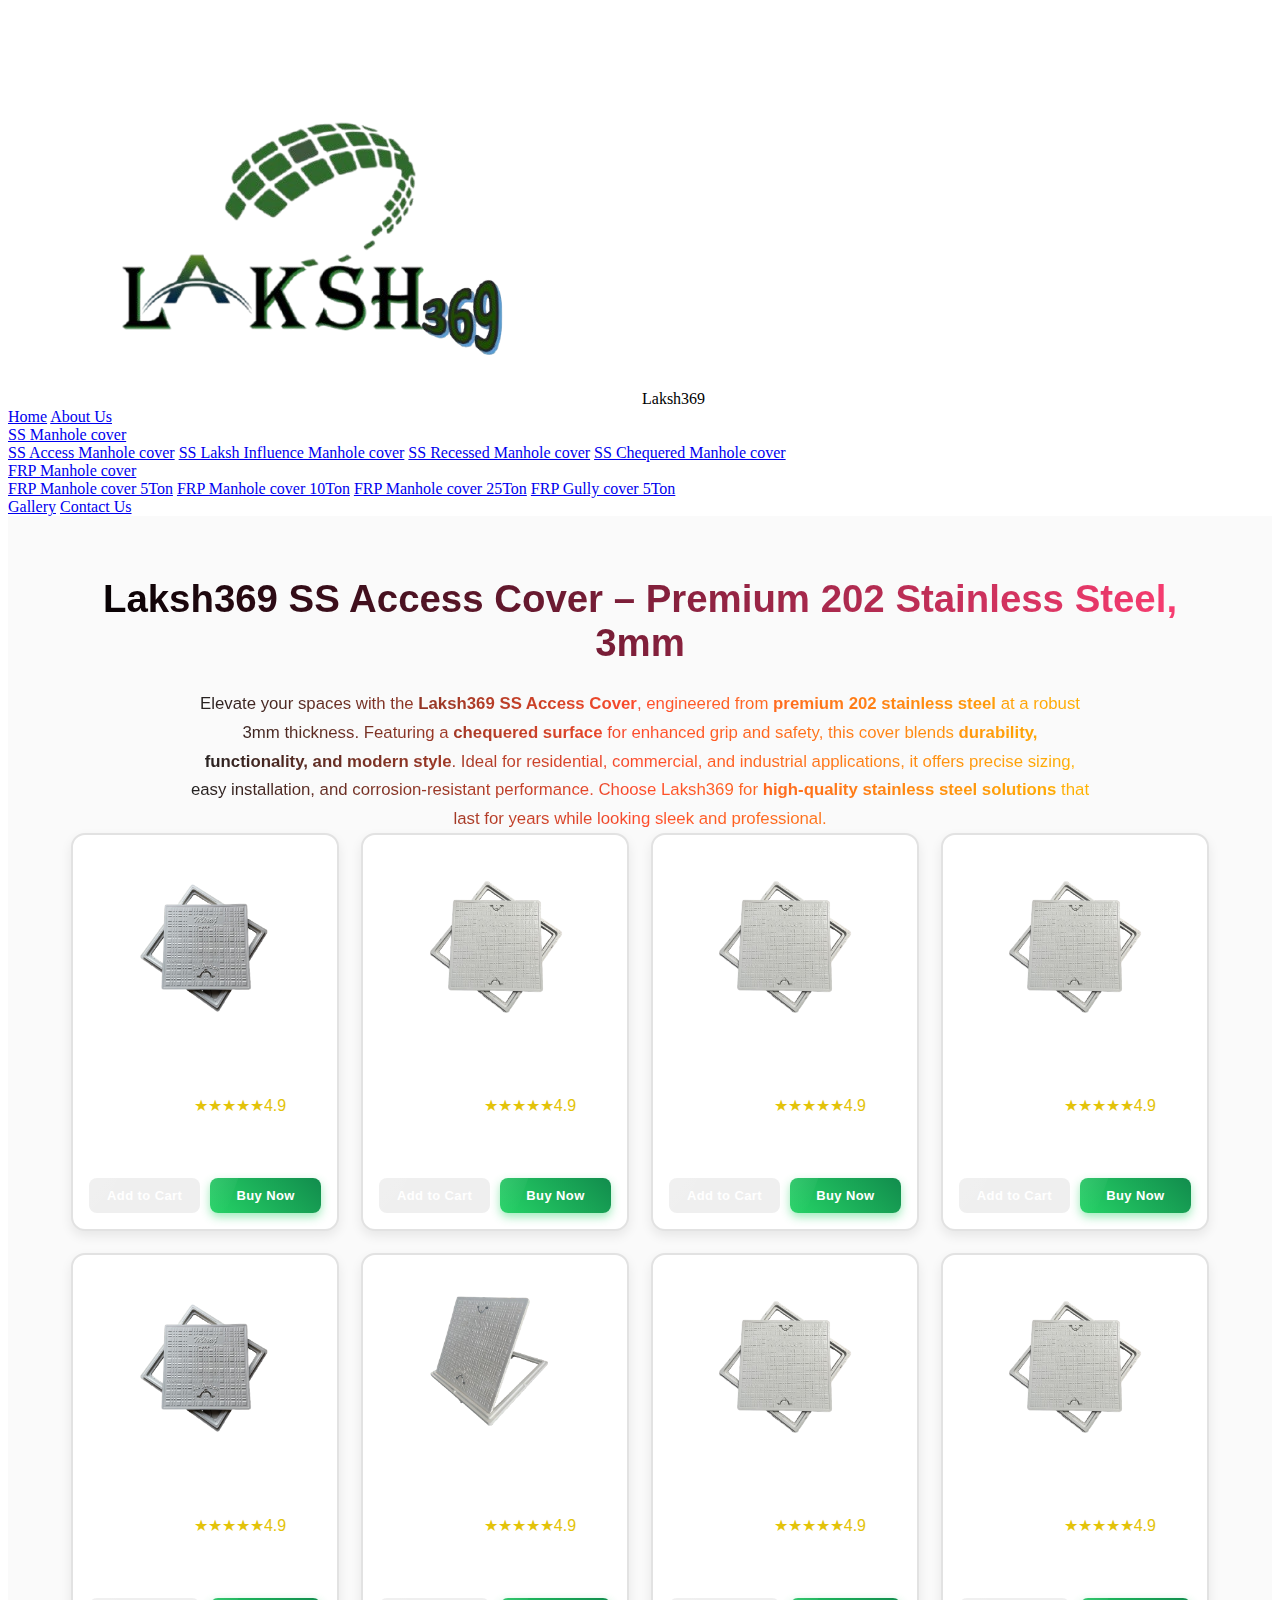
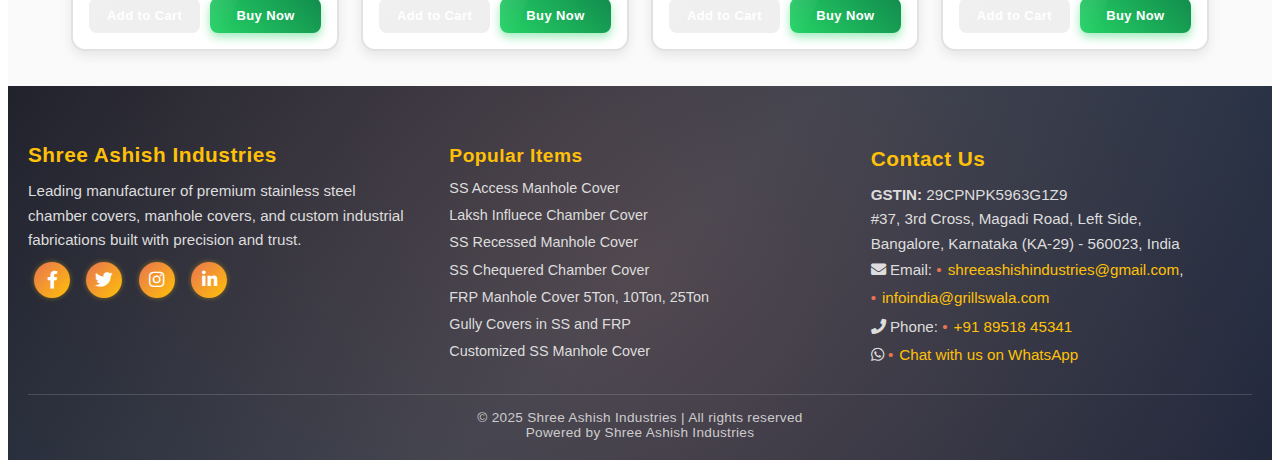
<file: HTML/frp10ton.html>
<!DOCTYPE html>
<html lang="en">
<head>
    <meta charset="UTF-8">
    <meta name="viewport" content="width=device-width, initial-scale=1.0">
    <title>SS Access Manhole cover</title>
    <link href="https://cdnjs.cloudflare.com/ajax/libs/font-awesome/5.15.4/css/all.min.css" rel="stylesheet">
    <link href="https://fonts.googleapis.com/css2?family=Pacifico&family=Raleway:wght@400;600&family=Roboto:wght@300;400&display=swap" rel="stylesheet">
    <link rel="stylesheet" href="../CSS/ssacesscover.css">
    
</head>
<body>
    <header>
            <nav>
                <!-- Logo -->
                <div class="logo">
                    <img src="../Imagess/Laksh369Logo.png" alt="Evently Logo">
                    <span>Laksh369</span>
                </div>
        
                <!-- Hamburger menu for mobile -->
                <div class="hamburger" onclick="toggleMenu()">
                    <div></div>
                    <div></div>
                    <div></div>
                </div>
        
                <!-- Navigation links -->
                <div class="nav-items">
                    <a href="../index.html">Home</a>
                    <a href="aboutUs.html">About Us</a>
                    <div class="nav-item">
                        <a href="#" class="dropdown-toggle">SS Manhole cover</a>
                        <div class="dropdown">
                            <a href="ssacesscover.html">SS Access Manhole cover</a>
                            <a href="SSLakshCover.html">SS Laksh Influence Manhole cover</a>
                            <a href="ssrecessedcover.html">SS Recessed Manhole cover</a>
                            <a href="sschequeredcover.html">SS Chequered Manhole cover</a>
                        </div>
                    </div>
                    <div class="nav-item">
                        <a href="#" class="dropdown-toggle">FRP Manhole cover</a>
                        <div class="dropdown">
                            <a href="frp5ton.html">FRP Manhole cover 5Ton</a>
                            <a href="frp10ton.html">FRP Manhole cover 10Ton</a>
                            <a href="frp25ton.html">FRP Manhole cover 25Ton</a>
                            <a href="frpgullycover.html">FRP Gully cover 5Ton</a>
                        </div>
                    </div>
                    <a href="gallery.html">Gallery</a>
                    <a href="contact.html">Contact Us</a>
                    <!-- <a href="login.html" class="login-icon">
                        <i class="fas fa-user"></i> Login/Sign Up
                    </a> -->
                </div>
            </nav>
        </header>
        
    
<section class="product-section">
  <h1 class="product-title">Laksh369 SS Access Cover – Premium 202 Stainless Steel, 3mm</h1>
<p class="product-description">
Elevate your spaces with the <strong>Laksh369 SS Access Cover</strong>, engineered from <strong>premium 202 stainless steel</strong> at a robust 3mm thickness. Featuring a <strong>chequered surface</strong> for enhanced grip and safety, this cover blends <strong>durability, functionality, and modern style</strong>. Ideal for residential, commercial, and industrial applications, it offers precise sizing, easy installation, and corrosion-resistant performance. Choose Laksh369 for <strong>high-quality stainless steel solutions</strong> that last for years while looking sleek and professional.
</p>

    <div class="product-grid">

<!-- Product 1 -->
<div class="product-card">
    <img src="../Imagess/frp (6).png" alt="Product Image" class="product-image">

    <h3 class="product-title">Laksh Stainless Steel Chamber Cover 12"X12" - 3mm Thickness</h3>

    <!-- Rating Section -->
    <div class="rating-section" data-rating="4.9">
        <!-- Stars will be rendered dynamically -->
        <span class="review-count">(29 reviews)</span>
    </div>

    <!-- Price Section -->
    <div class="price-section">
        <span class="price">₹4,500</span>
        <span class="mrp">₹4,800</span>
        <span class="discount">(6% OFF)</span>
    </div>

    <p class="delivery">FREE delivery in 3-5 days</p>

    <!-- Action Buttons -->
    <div class="action-buttons">
        <button class="btn-add-to-cart">Add to Cart</button>
        <button class="btn-buy-now">Buy Now</button>
    </div>
</div>


<!-- Product 1 -->
<div class="product-card">
    <img src="../Imagess/frp (4).png" alt="Product Image" class="product-image">

    <h3 class="product-title">Laksh Stainless Steel Chamber Cover 12"X12" - 3mm Thickness</h3>

    <!-- Rating Section -->
    <div class="rating-section" data-rating="4.9">
        <!-- Stars will be rendered dynamically -->
        <span class="review-count">(29 reviews)</span>
    </div>

    <!-- Price Section -->
    <div class="price-section">
        <span class="price">₹4,500</span>
        <span class="mrp">₹4,800</span>
        <span class="discount">(6% OFF)</span>
    </div>

    <p class="delivery">FREE delivery in 3-5 days</p>

    <!-- Action Buttons -->
    <div class="action-buttons">
        <button class="btn-add-to-cart">Add to Cart</button>
        <button class="btn-buy-now">Buy Now</button>
    </div>
</div>



<!-- Product 1 -->
<div class="product-card">
    <img src="../Imagess/frp (4).png" alt="Product Image" class="product-image">

    <h3 class="product-title">Laksh Stainless Steel Chamber Cover 12"X12" - 3mm Thickness</h3>

    <!-- Rating Section -->
    <div class="rating-section" data-rating="4.9">
        <!-- Stars will be rendered dynamically -->
        <span class="review-count">(29 reviews)</span>
    </div>

    <!-- Price Section -->
    <div class="price-section">
        <span class="price">₹4,500</span>
        <span class="mrp">₹4,800</span>
        <span class="discount">(6% OFF)</span>
    </div>

    <p class="delivery">FREE delivery in 3-5 days</p>

    <!-- Action Buttons -->
    <div class="action-buttons">
        <button class="btn-add-to-cart">Add to Cart</button>
        <button class="btn-buy-now">Buy Now</button>
    </div>
</div>



<!-- Product 1 -->
<div class="product-card">
    <img src="../Imagess/frp (4).png" alt="Product Image" class="product-image">

    <h3 class="product-title">Laksh Stainless Steel Chamber Cover 12"X12" - 3mm Thickness</h3>

    <!-- Rating Section -->
    <div class="rating-section" data-rating="4.9">
        <!-- Stars will be rendered dynamically -->
        <span class="review-count">(29 reviews)</span>
    </div>

    <!-- Price Section -->
    <div class="price-section">
        <span class="price">₹4,500</span>
        <span class="mrp">₹4,800</span>
        <span class="discount">(6% OFF)</span>
    </div>

    <p class="delivery">FREE delivery in 3-5 days</p>

    <!-- Action Buttons -->
    <div class="action-buttons">
        <button class="btn-add-to-cart">Add to Cart</button>
        <button class="btn-buy-now">Buy Now</button>
    </div>
</div>




<!-- Product 1 -->
<div class="product-card">
    <img src="../Imagess/frp (6).png" alt="Product Image" class="product-image">

    <h3 class="product-title">Laksh Stainless Steel Chamber Cover 12"X12" - 3mm Thickness</h3>

    <!-- Rating Section -->
    <div class="rating-section" data-rating="4.9">
        <!-- Stars will be rendered dynamically -->
        <span class="review-count">(29 reviews)</span>
    </div>

    <!-- Price Section -->
    <div class="price-section">
        <span class="price">₹4,500</span>
        <span class="mrp">₹4,800</span>
        <span class="discount">(6% OFF)</span>
    </div>

    <p class="delivery">FREE delivery in 3-5 days</p>

    <!-- Action Buttons -->
    <div class="action-buttons">
        <button class="btn-add-to-cart">Add to Cart</button>
        <button class="btn-buy-now">Buy Now</button>
    </div>
</div>




<!-- Product 1 -->
<div class="product-card">
    <img src="../Imagess/frp (3).png" alt="Product Image" class="product-image">

    <h3 class="product-title">Laksh Stainless Steel Chamber Cover 12"X12" - 3mm Thickness</h3>

    <!-- Rating Section -->
    <div class="rating-section" data-rating="4.9">
        <!-- Stars will be rendered dynamically -->
        <span class="review-count">(29 reviews)</span>
    </div>

    <!-- Price Section -->
    <div class="price-section">
        <span class="price">₹4,500</span>
        <span class="mrp">₹4,800</span>
        <span class="discount">(6% OFF)</span>
    </div>

    <p class="delivery">FREE delivery in 3-5 days</p>

    <!-- Action Buttons -->
    <div class="action-buttons">
        <button class="btn-add-to-cart">Add to Cart</button>
        <button class="btn-buy-now">Buy Now</button>
    </div>
</div>




<!-- Product 1 -->
<div class="product-card">
    <img src="../Imagess/frp (4).png" alt="Product Image" class="product-image">

    <h3 class="product-title">Laksh Stainless Steel Chamber Cover 12"X12" - 3mm Thickness</h3>

    <!-- Rating Section -->
    <div class="rating-section" data-rating="4.9">
        <!-- Stars will be rendered dynamically -->
        <span class="review-count">(29 reviews)</span>
    </div>

    <!-- Price Section -->
    <div class="price-section">
        <span class="price">₹4,500</span>
        <span class="mrp">₹4,800</span>
        <span class="discount">(6% OFF)</span>
    </div>

    <p class="delivery">FREE delivery in 3-5 days</p>

    <!-- Action Buttons -->
    <div class="action-buttons">
        <button class="btn-add-to-cart">Add to Cart</button>
        <button class="btn-buy-now">Buy Now</button>
    </div>
</div>




<!-- Product 1 -->
<div class="product-card">
    <img src="../Imagess/frp (4).png" alt="Product Image" class="product-image">

    <h3 class="product-title">Laksh Stainless Steel Chamber Cover 12"X12" - 3mm Thickness</h3>

    <!-- Rating Section -->
    <div class="rating-section" data-rating="4.9">
        <!-- Stars will be rendered dynamically -->
        <span class="review-count">(29 reviews)</span>
    </div>

    <!-- Price Section -->
    <div class="price-section">
        <span class="price">₹4,500</span>
        <span class="mrp">₹4,800</span>
        <span class="discount">(6% OFF)</span>
    </div>

    <p class="delivery">FREE delivery in 3-5 days</p>

    <!-- Action Buttons -->
    <div class="action-buttons">
        <button class="btn-add-to-cart">Add to Cart</button>
        <button class="btn-buy-now">Buy Now</button>
    </div>
</div>



    </div>
</section>


  <!-- Footer section -->
 <footer class="shree-footer">
  <div class="footer-content">
    <!-- About Section -->
    <div class="footer-section about">
      <h2>Shree Ashish Industries</h2>
      <p>Leading manufacturer of premium stainless steel chamber covers, manhole covers, and custom industrial fabrications built with precision and trust.</p>
      <div class="social-links">
        <a href="https://www.facebook.com/shreeashishindustries" target="_blank" class="social-icon"><i class="fab fa-facebook-f"></i></a>
        <a href="https://twitter.com/shreeashish" target="_blank" class="social-icon"><i class="fab fa-twitter"></i></a>
        <a href="https://www.instagram.com/ashish_industries369/" target="_blank" class="social-icon"><i class="fab fa-instagram"></i></a>
        <a href="https://www.linkedin.com/company/shree-ashish-industries" target="_blank" class="social-icon"><i class="fab fa-linkedin-in"></i></a>
      </div>
    </div>


<!-- Popular Items Section -->
<div class="footer-section popular">
  <h3>Popular Items</h3>
  <ul>
    <li>SS Access Manhole Cover</li>
    <li>Laksh Influece Chamber Cover</li>
    <li>SS Recessed Manhole Cover</li>
    <li>SS Chequered Chamber Cover</li>
    <li>FRP Manhole Cover 5Ton, 10Ton, 25Ton</li>
    <li>Gully Covers in SS and FRP</li>
    <li>Customized SS Manhole Cover</li>
  </ul>
</div>

    <!-- Contact Section -->
    <div class="footer-section contact">
      <h3 class="contact-heading">Contact Us</h3>
      <p><strong>GSTIN:</strong> 29CPNPK5963G1Z9</p>
      <p>#37, 3rd Cross, Magadi Road, Left Side,<br>Bangalore, Karnataka (KA-29) - 560023, India</p>
      <p><i class="fas fa-envelope"></i> Email: 
        <a href="mailto:shreeashishindustries@gmail.com">shreeashishindustries@gmail.com</a>, 
        <a href="mailto:infoindia@grillswala.com">infoindia@grillswala.com</a>
      </p>
      <p><i class="fas fa-phone"></i> Phone: <a href="tel:+918951845341">+91 89518 45341</a></p>
      <p><i class="fab fa-whatsapp"></i> <a href="https://wa.me/918951845341" target="_blank">Chat with us on WhatsApp</a></p>
    </div>
  </div>

  <!-- Footer Bottom -->
  <div class="footer-bottom">
    © 2025 Shree Ashish Industries | All rights reserved <br>
    Powered by Shree Ashish Industries
  </div>
</footer>
<script>
    // script.js
function toggleMenu() {
    const nav = document.querySelector("nav");
    nav.classList.toggle("active");
}
</script>
<script src="../javascript/ssaccesscover.js"></script>
</body>
</html>
</file>
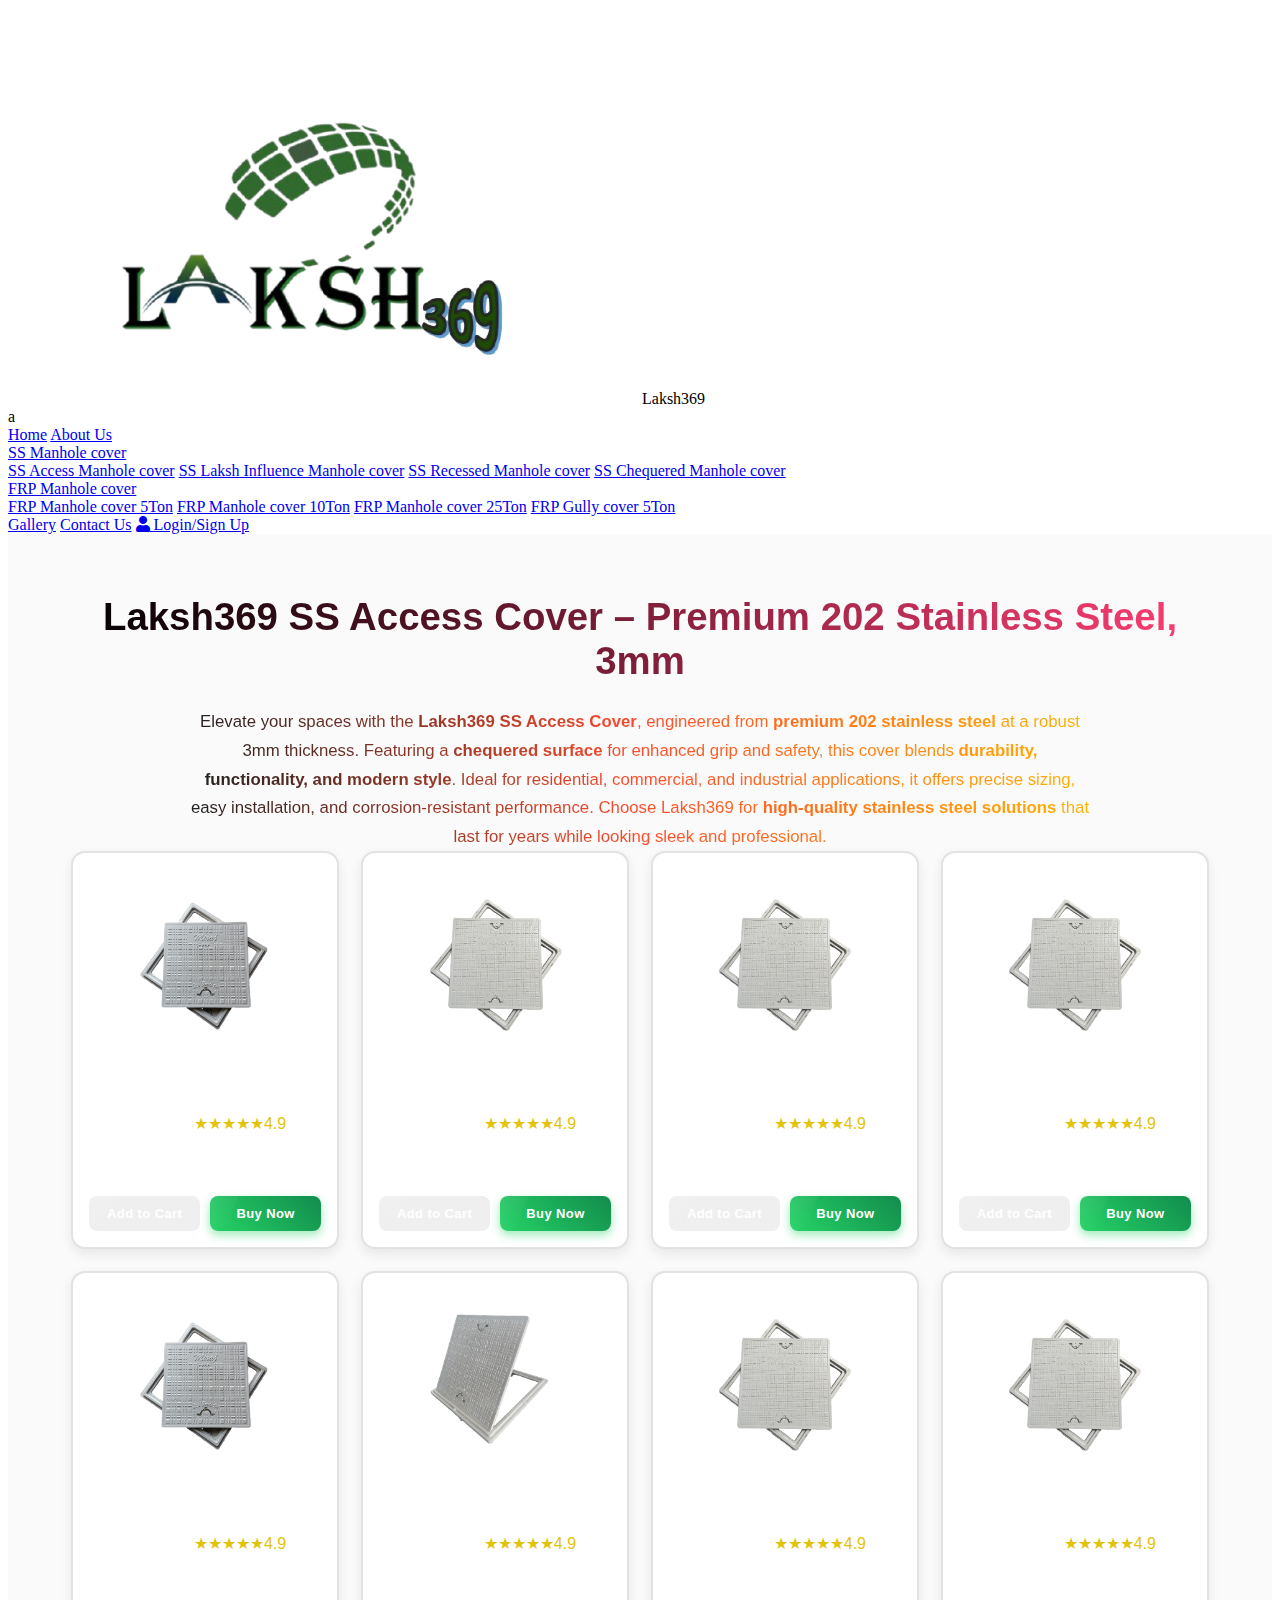
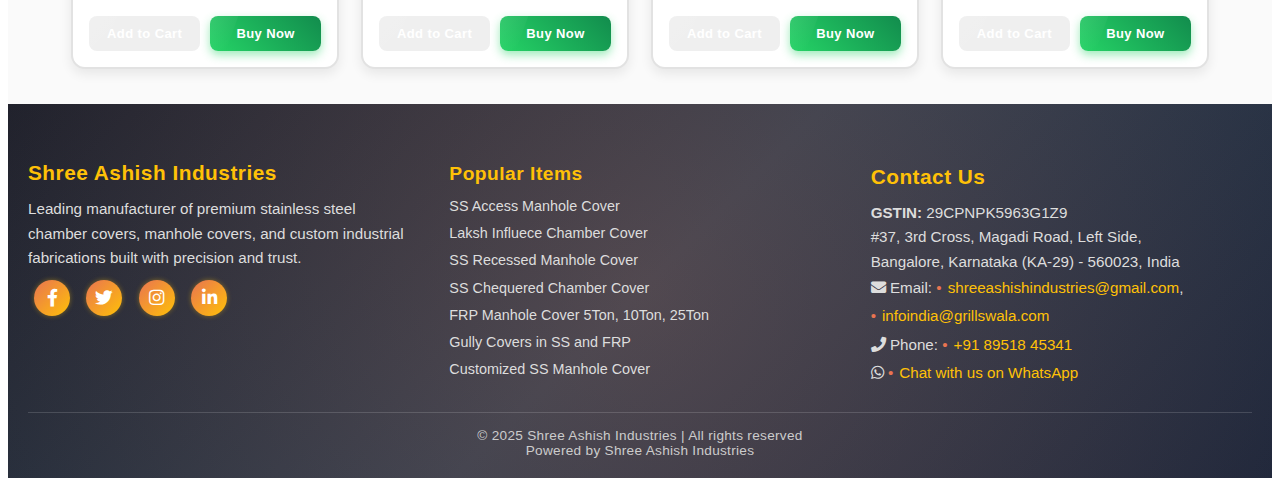
<file: HTML/frp25ton.htm>
<!DOCTYPE html>
<html lang="en">
<head>
    <meta charset="UTF-8">
    <meta name="viewport" content="width=device-width, initial-scale=1.0">
    <title>SS Access Manhole cover</title>
    <link href="https://cdnjs.cloudflare.com/ajax/libs/font-awesome/5.15.4/css/all.min.css" rel="stylesheet">
    <link href="https://fonts.googleapis.com/css2?family=Pacifico&family=Raleway:wght@400;600&family=Roboto:wght@300;400&display=swap" rel="stylesheet">
    <link rel="stylesheet" href="../CSS/ssacesscover.css">
    
</head>
<body>
    <header>
            <nav>
                <!-- Logo -->
                <div class="logo">
                    <img src="../Imagess/Laksh369Logo.png" alt="Evently Logo">
                    <span>Laksh369</span>
                </div>
        a
                <!-- Hamburger menu for mobile -->
                <div class="hamburger" onclick="toggleMenu()">
                    <div></div>
                    <div></div>
                    <div></div>
                </div>
        
                <!-- Navigation links -->
                <div class="nav-items">
                    <a href="index.html">Home</a>
                    <a href="aboutUs.html">About Us</a>
                    <div class="nav-item">
                        <a href="#" class="dropdown-toggle">SS Manhole cover</a>
                        <div class="dropdown">
                            <a href="ssacesscover.html">SS Access Manhole cover</a>
                            <a href="SSLakshCover.html">SS Laksh Influence Manhole cover</a>
                            <a href="ssrecessedcover.html">SS Recessed Manhole cover</a>
                            <a href="sschequeredcover.html">SS Chequered Manhole cover</a>
                        </div>
                    </div>
                    <div class="nav-item">
                        <a href="#" class="dropdown-toggle">FRP Manhole cover</a>
                        <div class="dropdown">
                            <a href="frp5ton.html">FRP Manhole cover 5Ton</a>
                            <a href="frp10ton.html">FRP Manhole cover 10Ton</a>
                            <a href="frp25ton.htm">FRP Manhole cover 25Ton</a>
                            <a href="frpgullycover.html">FRP Gully cover 5Ton</a>
                        </div>
                    </div>
                    <a href="gallery.html">Gallery</a>
                    <a href="contact.html">Contact Us</a>
                    <a href="login.html" class="login-icon">
                        <i class="fas fa-user"></i> Login/Sign Up
                    </a>
                </div>
            </nav>
        </header>
        
    
<section class="product-section">
  <h1 class="product-title">Laksh369 SS Access Cover – Premium 202 Stainless Steel, 3mm</h1>
<p class="product-description">
Elevate your spaces with the <strong>Laksh369 SS Access Cover</strong>, engineered from <strong>premium 202 stainless steel</strong> at a robust 3mm thickness. Featuring a <strong>chequered surface</strong> for enhanced grip and safety, this cover blends <strong>durability, functionality, and modern style</strong>. Ideal for residential, commercial, and industrial applications, it offers precise sizing, easy installation, and corrosion-resistant performance. Choose Laksh369 for <strong>high-quality stainless steel solutions</strong> that last for years while looking sleek and professional.
</p>

    <div class="product-grid">

<!-- Product 1 -->
<div class="product-card">
    <img src="../Imagess/frp (6).png" alt="Product Image" class="product-image">

    <h3 class="product-title">Laksh Stainless Steel Chamber Cover 12"X12" - 3mm Thickness</h3>

    <!-- Rating Section -->
    <div class="rating-section" data-rating="4.9">
        <!-- Stars will be rendered dynamically -->
        <span class="review-count">(29 reviews)</span>
    </div>

    <!-- Price Section -->
    <div class="price-section">
        <span class="price">₹4,500</span>
        <span class="mrp">₹4,800</span>
        <span class="discount">(6% OFF)</span>
    </div>

    <p class="delivery">FREE delivery in 3-5 days</p>

    <!-- Action Buttons -->
    <div class="action-buttons">
        <button class="btn-add-to-cart">Add to Cart</button>
        <button class="btn-buy-now">Buy Now</button>
    </div>
</div>


<!-- Product 1 -->
<div class="product-card">
    <img src="../Imagess/frp (4).png" alt="Product Image" class="product-image">

    <h3 class="product-title">Laksh Stainless Steel Chamber Cover 12"X12" - 3mm Thickness</h3>

    <!-- Rating Section -->
    <div class="rating-section" data-rating="4.9">
        <!-- Stars will be rendered dynamically -->
        <span class="review-count">(29 reviews)</span>
    </div>

    <!-- Price Section -->
    <div class="price-section">
        <span class="price">₹4,500</span>
        <span class="mrp">₹4,800</span>
        <span class="discount">(6% OFF)</span>
    </div>

    <p class="delivery">FREE delivery in 3-5 days</p>

    <!-- Action Buttons -->
    <div class="action-buttons">
        <button class="btn-add-to-cart">Add to Cart</button>
        <button class="btn-buy-now">Buy Now</button>
    </div>
</div>



<!-- Product 1 -->
<div class="product-card">
    <img src="../Imagess/frp (4).png" alt="Product Image" class="product-image">

    <h3 class="product-title">Laksh Stainless Steel Chamber Cover 12"X12" - 3mm Thickness</h3>

    <!-- Rating Section -->
    <div class="rating-section" data-rating="4.9">
        <!-- Stars will be rendered dynamically -->
        <span class="review-count">(29 reviews)</span>
    </div>

    <!-- Price Section -->
    <div class="price-section">
        <span class="price">₹4,500</span>
        <span class="mrp">₹4,800</span>
        <span class="discount">(6% OFF)</span>
    </div>

    <p class="delivery">FREE delivery in 3-5 days</p>

    <!-- Action Buttons -->
    <div class="action-buttons">
        <button class="btn-add-to-cart">Add to Cart</button>
        <button class="btn-buy-now">Buy Now</button>
    </div>
</div>



<!-- Product 1 -->
<div class="product-card">
    <img src="../Imagess/frp (4).png" alt="Product Image" class="product-image">

    <h3 class="product-title">Laksh Stainless Steel Chamber Cover 12"X12" - 3mm Thickness</h3>

    <!-- Rating Section -->
    <div class="rating-section" data-rating="4.9">
        <!-- Stars will be rendered dynamically -->
        <span class="review-count">(29 reviews)</span>
    </div>

    <!-- Price Section -->
    <div class="price-section">
        <span class="price">₹4,500</span>
        <span class="mrp">₹4,800</span>
        <span class="discount">(6% OFF)</span>
    </div>

    <p class="delivery">FREE delivery in 3-5 days</p>

    <!-- Action Buttons -->
    <div class="action-buttons">
        <button class="btn-add-to-cart">Add to Cart</button>
        <button class="btn-buy-now">Buy Now</button>
    </div>
</div>




<!-- Product 1 -->
<div class="product-card">
    <img src="../Imagess/frp (6).png" alt="Product Image" class="product-image">

    <h3 class="product-title">Laksh Stainless Steel Chamber Cover 12"X12" - 3mm Thickness</h3>

    <!-- Rating Section -->
    <div class="rating-section" data-rating="4.9">
        <!-- Stars will be rendered dynamically -->
        <span class="review-count">(29 reviews)</span>
    </div>

    <!-- Price Section -->
    <div class="price-section">
        <span class="price">₹4,500</span>
        <span class="mrp">₹4,800</span>
        <span class="discount">(6% OFF)</span>
    </div>

    <p class="delivery">FREE delivery in 3-5 days</p>

    <!-- Action Buttons -->
    <div class="action-buttons">
        <button class="btn-add-to-cart">Add to Cart</button>
        <button class="btn-buy-now">Buy Now</button>
    </div>
</div>




<!-- Product 1 -->
<div class="product-card">
    <img src="../Imagess/frp (3).png" alt="Product Image" class="product-image">

    <h3 class="product-title">Laksh Stainless Steel Chamber Cover 12"X12" - 3mm Thickness</h3>

    <!-- Rating Section -->
    <div class="rating-section" data-rating="4.9">
        <!-- Stars will be rendered dynamically -->
        <span class="review-count">(29 reviews)</span>
    </div>

    <!-- Price Section -->
    <div class="price-section">
        <span class="price">₹4,500</span>
        <span class="mrp">₹4,800</span>
        <span class="discount">(6% OFF)</span>
    </div>

    <p class="delivery">FREE delivery in 3-5 days</p>

    <!-- Action Buttons -->
    <div class="action-buttons">
        <button class="btn-add-to-cart">Add to Cart</button>
        <button class="btn-buy-now">Buy Now</button>
    </div>
</div>




<!-- Product 1 -->
<div class="product-card">
    <img src="../Imagess/frp (4).png" alt="Product Image" class="product-image">

    <h3 class="product-title">Laksh Stainless Steel Chamber Cover 12"X12" - 3mm Thickness</h3>

    <!-- Rating Section -->
    <div class="rating-section" data-rating="4.9">
        <!-- Stars will be rendered dynamically -->
        <span class="review-count">(29 reviews)</span>
    </div>

    <!-- Price Section -->
    <div class="price-section">
        <span class="price">₹4,500</span>
        <span class="mrp">₹4,800</span>
        <span class="discount">(6% OFF)</span>
    </div>

    <p class="delivery">FREE delivery in 3-5 days</p>

    <!-- Action Buttons -->
    <div class="action-buttons">
        <button class="btn-add-to-cart">Add to Cart</button>
        <button class="btn-buy-now">Buy Now</button>
    </div>
</div>




<!-- Product 1 -->
<div class="product-card">
    <img src="../Imagess/frp (4).png" alt="Product Image" class="product-image">

    <h3 class="product-title">Laksh Stainless Steel Chamber Cover 12"X12" - 3mm Thickness</h3>

    <!-- Rating Section -->
    <div class="rating-section" data-rating="4.9">
        <!-- Stars will be rendered dynamically -->
        <span class="review-count">(29 reviews)</span>
    </div>

    <!-- Price Section -->
    <div class="price-section">
        <span class="price">₹4,500</span>
        <span class="mrp">₹4,800</span>
        <span class="discount">(6% OFF)</span>
    </div>

    <p class="delivery">FREE delivery in 3-5 days</p>

    <!-- Action Buttons -->
    <div class="action-buttons">
        <button class="btn-add-to-cart">Add to Cart</button>
        <button class="btn-buy-now">Buy Now</button>
    </div>
</div>



    </div>
</section>


  <!-- Footer section -->
 <footer class="shree-footer">
  <div class="footer-content">
    <!-- About Section -->
    <div class="footer-section about">
      <h2>Shree Ashish Industries</h2>
      <p>Leading manufacturer of premium stainless steel chamber covers, manhole covers, and custom industrial fabrications built with precision and trust.</p>
      <div class="social-links">
        <a href="https://www.facebook.com/shreeashishindustries" target="_blank" class="social-icon"><i class="fab fa-facebook-f"></i></a>
        <a href="https://twitter.com/shreeashish" target="_blank" class="social-icon"><i class="fab fa-twitter"></i></a>
        <a href="https://www.instagram.com/ashish_industries369/" target="_blank" class="social-icon"><i class="fab fa-instagram"></i></a>
        <a href="https://www.linkedin.com/company/shree-ashish-industries" target="_blank" class="social-icon"><i class="fab fa-linkedin-in"></i></a>
      </div>
    </div>


<!-- Popular Items Section -->
<div class="footer-section popular">
  <h3>Popular Items</h3>
  <ul>
    <li>SS Access Manhole Cover</li>
    <li>Laksh Influece Chamber Cover</li>
    <li>SS Recessed Manhole Cover</li>
    <li>SS Chequered Chamber Cover</li>
    <li>FRP Manhole Cover 5Ton, 10Ton, 25Ton</li>
    <li>Gully Covers in SS and FRP</li>
    <li>Customized SS Manhole Cover</li>
  </ul>
</div>

    <!-- Contact Section -->
    <div class="footer-section contact">
      <h3 class="contact-heading">Contact Us</h3>
      <p><strong>GSTIN:</strong> 29CPNPK5963G1Z9</p>
      <p>#37, 3rd Cross, Magadi Road, Left Side,<br>Bangalore, Karnataka (KA-29) - 560023, India</p>
      <p><i class="fas fa-envelope"></i> Email: 
        <a href="mailto:shreeashishindustries@gmail.com">shreeashishindustries@gmail.com</a>, 
        <a href="mailto:infoindia@grillswala.com">infoindia@grillswala.com</a>
      </p>
      <p><i class="fas fa-phone"></i> Phone: <a href="tel:+918951845341">+91 89518 45341</a></p>
      <p><i class="fab fa-whatsapp"></i> <a href="https://wa.me/918951845341" target="_blank">Chat with us on WhatsApp</a></p>
    </div>
  </div>

  <!-- Footer Bottom -->
  <div class="footer-bottom">
    © 2025 Shree Ashish Industries | All rights reserved <br>
    Powered by Shree Ashish Industries
  </div>
</footer>
<script>
    // script.js
function toggleMenu() {
    const nav = document.querySelector("nav");
    nav.classList.toggle("active");
}
</script>
<script src="../javascript/ssaccesscover.js"></script>
</body>
</html>
</file>
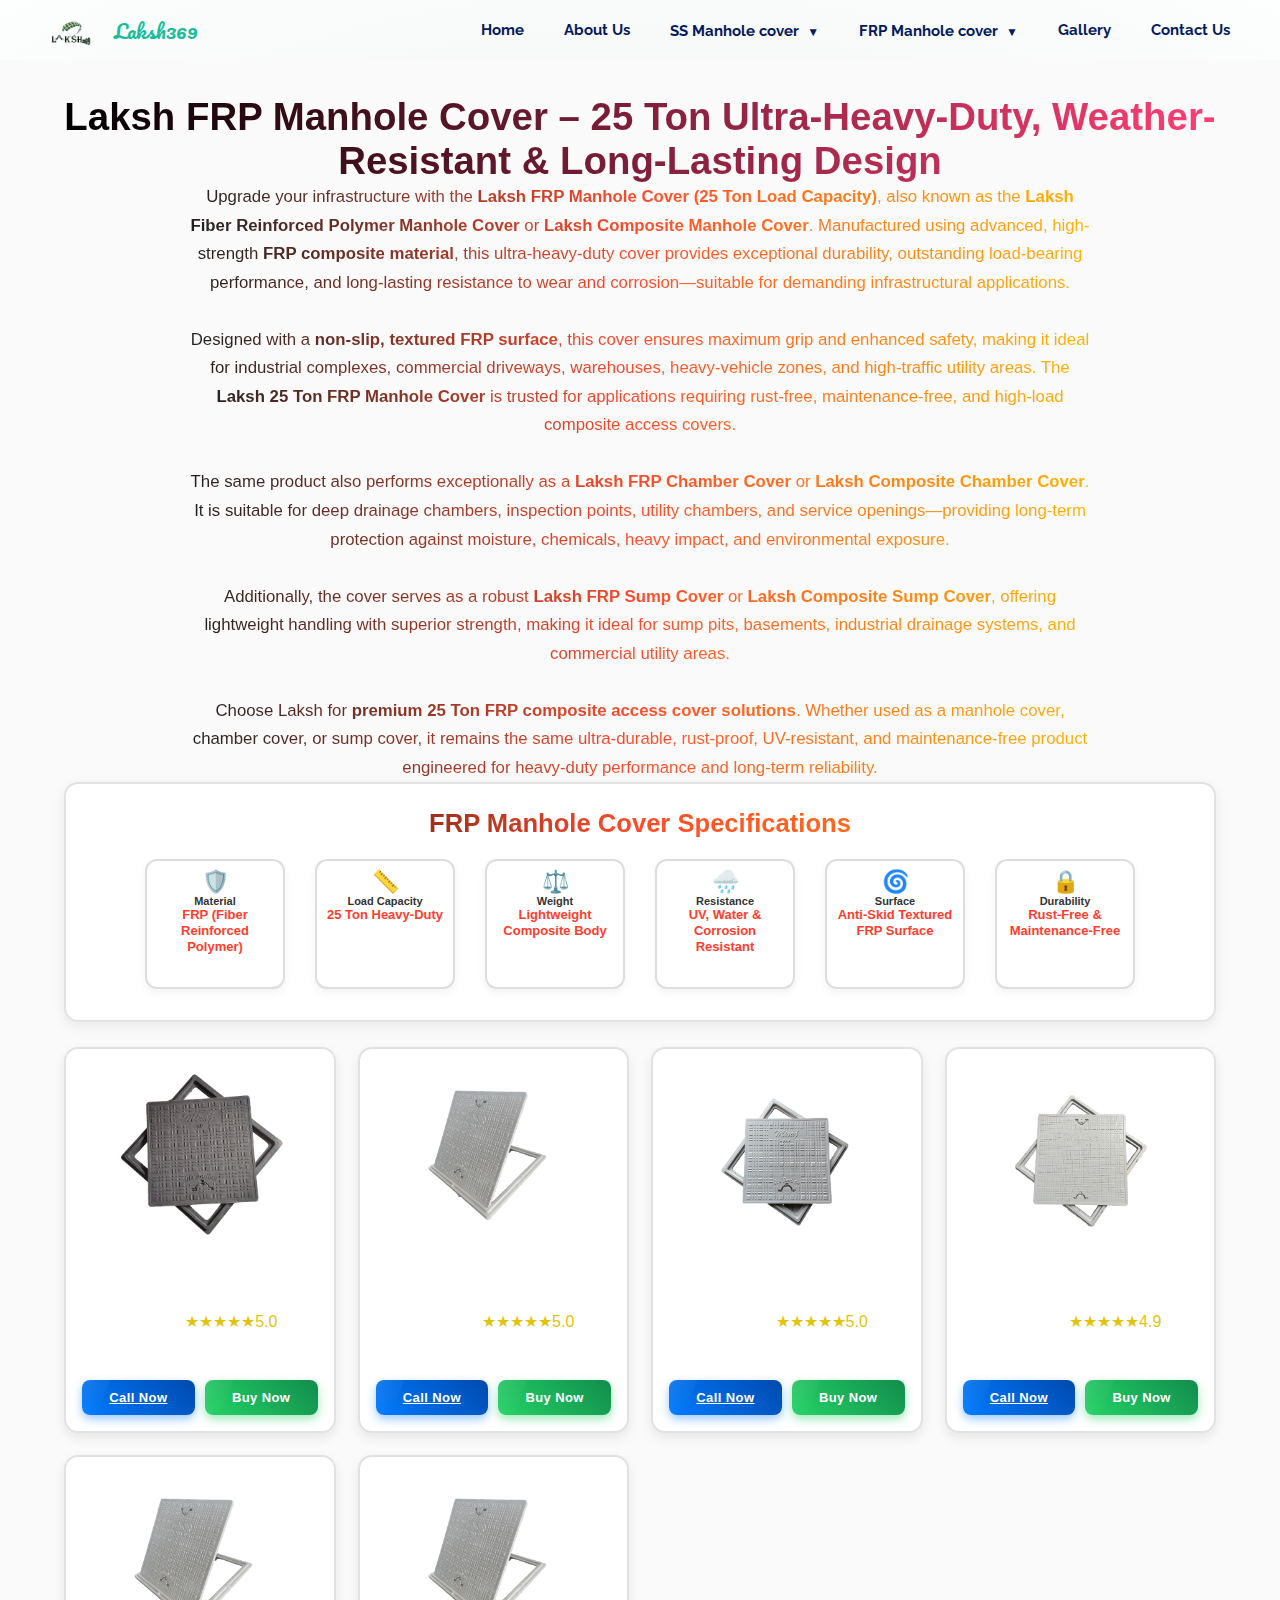
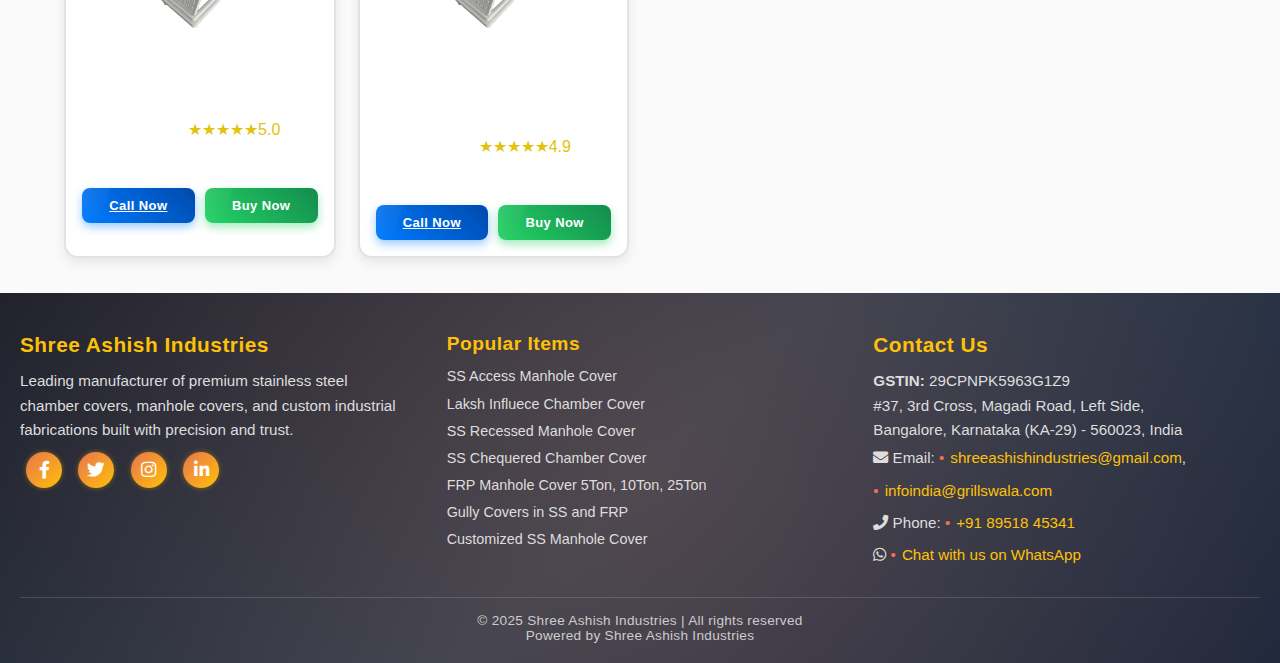
<file: HTML/frp25ton.html>
<!DOCTYPE html>
<html lang="en">
<head>
    <meta charset="UTF-8">
    <meta name="viewport" content="width=device-width, initial-scale=1.0">
    <title>SS Access Manhole cover</title>
    <link href="https://cdnjs.cloudflare.com/ajax/libs/font-awesome/5.15.4/css/all.min.css" rel="stylesheet">
    <link href="https://fonts.googleapis.com/css2?family=Pacifico&family=Raleway:wght@400;600&family=Roboto:wght@300;400&display=swap" rel="stylesheet">
    <link rel="stylesheet" href="../CSS/ssacesscover.css">
     <link rel = "stylesheet" href = "../CSS/style.css">
    
</head>
<body>
    <header>
            <nav>
                <!-- Logo -->
                <div class="logo">
                    <img src="../Imagess/Laksh369Logo.png" alt="Evently Logo">
                    <span>Laksh369</span>
                </div>
        
                <!-- Hamburger menu for mobile -->
                <div class="hamburger" onclick="toggleMenu()">
                    <div></div>
                    <div></div>
                    <div></div>
                </div>
        
                <!-- Navigation links -->
                <div class="nav-items">
                    <a href="../index.html">Home</a>
                    <a href="aboutUs.html">About Us</a>
                    <div class="nav-item">
                        <a href="#" class="dropdown-toggle">SS Manhole cover</a>
                        <div class="dropdown">
                            <a href="ssacesscover.html">SS Access Manhole cover</a>
                            <a href="SSLakshCover.html">SS Laksh Influence Manhole cover</a>
                            <a href="ssrecessedcover.html">SS Recessed Manhole cover</a>
                            <a href="sschequeredcover.html">SS Chequered Manhole cover</a>
                        </div>
                    </div>
                    <div class="nav-item">
                        <a href="#" class="dropdown-toggle">FRP Manhole cover</a>
                        <div class="dropdown">
                            <a href="frp5ton.html">FRP Manhole cover 5Ton</a>
                            <a href="frp10ton.html">FRP Manhole cover 10Ton</a>
                            <a href="frp25ton.html">FRP Manhole cover 25Ton</a>
                            <a href="frpgullycover.html">FRP Gully cover 5Ton</a>
                        </div>
                    </div>
                    <a href="gallery.html">Gallery</a>
                    <a href="contact.html">Contact Us</a>
                    <!-- <a href="login.html" class="login-icon">
                        <i class="fas fa-user"></i> Login/Sign Up
                    </a> -->
                </div>
            </nav>
        </header>
        
<section class="product-section">
<h1 class="product-title">
    Laksh FRP Manhole Cover – 25 Ton Ultra-Heavy-Duty, Weather-Resistant & Long-Lasting Design
</h1>

<p class="product-description">
    Upgrade your infrastructure with the 
    <strong>Laksh FRP Manhole Cover (25 Ton Load Capacity)</strong>, also known as the 
    <strong>Laksh Fiber Reinforced Polymer Manhole Cover</strong> or 
    <strong>Laksh Composite Manhole Cover</strong>. Manufactured using advanced, high-strength 
    <strong>FRP composite material</strong>, this ultra-heavy-duty cover provides exceptional durability, 
    outstanding load-bearing performance, and long-lasting resistance to wear and corrosion—suitable 
    for demanding infrastructural applications.
    <br><br>
    Designed with a <strong>non-slip, textured FRP surface</strong>, this cover ensures maximum grip and 
    enhanced safety, making it ideal for industrial complexes, commercial driveways, warehouses, 
    heavy-vehicle zones, and high-traffic utility areas. The 
    <strong>Laksh 25 Ton FRP Manhole Cover</strong> is trusted for applications requiring 
    rust-free, maintenance-free, and high-load composite access covers.
    <br><br>
    The same product also performs exceptionally as a 
    <strong>Laksh FRP Chamber Cover</strong> or 
    <strong>Laksh Composite Chamber Cover</strong>. It is suitable for deep drainage chambers, 
    inspection points, utility chambers, and service openings—providing long-term protection against 
    moisture, chemicals, heavy impact, and environmental exposure.
    <br><br>
    Additionally, the cover serves as a robust 
    <strong>Laksh FRP Sump Cover</strong> or 
    <strong>Laksh Composite Sump Cover</strong>, offering lightweight handling with superior strength, 
    making it ideal for sump pits, basements, industrial drainage systems, and commercial utility areas.
    <br><br>
    Choose Laksh for <strong>premium 25 Ton FRP composite access cover solutions</strong>. Whether used as a 
    manhole cover, chamber cover, or sump cover, it remains the same ultra-durable, rust-proof, 
    UV-resistant, and maintenance-free product engineered for heavy-duty performance and long-term reliability.
</p>

<!-- PRODUCT SPECIFICATION DIVIDER -->
<div class="spec-divider">
    <h2 class="spec-heading">FRP Manhole Cover Specifications</h2>

    <div class="spec-box-container">

        <div class="spec-box">
            <span class="spec-icon">🛡️</span>
            <p class="spec-title">Material</p>
            <p class="spec-value">FRP (Fiber Reinforced Polymer)</p>
        </div>

        <div class="spec-box">
            <span class="spec-icon">📏</span>
            <p class="spec-title">Load Capacity</p>
            <p class="spec-value">25 Ton Heavy-Duty</p>
        </div>

        <div class="spec-box">
            <span class="spec-icon">⚖️</span>
            <p class="spec-title">Weight</p>
            <p class="spec-value">Lightweight Composite Body</p>
        </div>

        <div class="spec-box">
            <span class="spec-icon">🌧️</span>
            <p class="spec-title">Resistance</p>
            <p class="spec-value">UV, Water & Corrosion Resistant</p>
        </div>

        <div class="spec-box">
            <span class="spec-icon">🌀</span>
            <p class="spec-title">Surface</p>
            <p class="spec-value">Anti-Skid Textured FRP Surface</p>
        </div>

        <div class="spec-box">
            <span class="spec-icon">🔒</span>
            <p class="spec-title">Durability</p>
            <p class="spec-value">Rust-Free & Maintenance-Free</p>
        </div>

    </div>
</div>



    <div class="product-grid">

<div class="product-card" data-phone="+918951845341">
    <img src="../Imagess/frp (1).png" alt="Product Image" class="product-image">

    <h3 class="product-title">Laksh FRP Chamber Cover 12" x 12" (inner) – Heavy-Duty 25 Ton Load Capacity</h3>

    <div class="rating-section" data-rating="5">
        <span class="review-count">(7 reviews)</span>
    </div>

    <div class="price-section">
        <span class="price">₹5,800</span>
        <span class="mrp">₹6,500</span>
        <span class="discount">(10% OFF)</span>
    </div>

    <p class="delivery">Delivery in 7-10 days</p>

    <!-- NEW Action Buttons -->
    <div class="action-buttons">
        <!-- Call Now: uses card's data-phone attribute -->
        <a href="tel:+918951845341" class="btn btn-call-now" aria-label="Call seller">
          Call Now</a>

        <!-- Buy Now (WhatsApp): JS will construct the proper wa.me link -->
        <button class="btn btn-buy-now" type="button" aria-label="Buy via WhatsApp">
          Buy Now
        </button>
    </div>
</div>



<!-- Product 1 -->
<div class="product-card">
    <img src="../Imagess/frp (3).png" alt="Product Image" class="product-image">

    <h3 class="product-title">Laksh FRP Sump Cover 18" x 18" (inner) – 25 Ton Heavy-Duty Load Capacity</h3>

    <!-- Rating Section -->
    <div class="rating-section" data-rating="5">
        <!-- Stars will be rendered dynamically -->
        <span class="review-count">(13 reviews)</span>
    </div>

    <!-- Price Section -->
    <div class="price-section">
        <span class="price">₹7,800</span>
        <span class="mrp">₹8,800</span>
        <span class="discount">(11% OFF)</span>
    </div>

   <p class="delivery">Delivery in 7-10 days</p>

    <!-- Action Buttons -->
    <div class="action-buttons">
        <!-- Call Now: uses card's data-phone attribute -->
        <a href="tel:+918951845341" class="btn btn-call-now" aria-label="Call seller">
          Call Now</a>

        <!-- Buy Now (WhatsApp): JS will construct the proper wa.me link -->
        <button class="btn btn-buy-now" type="button" aria-label="Buy via WhatsApp">
          Buy Now
        </button>
    </div>
</div>


<!-- Product 1 -->
<div class="product-card">
    <img src="../Imagess/frp (6).png" alt="Product Image" class="product-image">

    <h3 class="product-title">Laksh FRP Manhole Cover 24" x 24" (inner) – 25 Ton Heavy-Duty FRP Composite</h3>

    <!-- Rating Section -->
    <div class="rating-section" data-rating="5">
        <!-- Stars will be rendered dynamically -->
        <span class="review-count">(23 reviews)</span>
    </div>

    <!-- Price Section -->
    <div class="price-section">
        <span class="price">₹11,300</span>
        <span class="mrp">₹13,500</span>
        <span class="discount">(16% OFF)</span>
    </div>

   <p class="delivery">Delivery in 7-10 days</p>

    <!-- Action Buttons -->
    <div class="action-buttons">
        <!-- Call Now: uses card's data-phone attribute -->
        <a href="tel:+918951845341" class="btn btn-call-now" aria-label="Call seller">
          Call Now</a>

        <!-- Buy Now (WhatsApp): JS will construct the proper wa.me link -->
        <button class="btn btn-buy-now" type="button" aria-label="Buy via WhatsApp">
          Buy Now
        </button>
    </div>
</div>


<!-- Product 1 -->
<div class="product-card">
    <img src="../Imagess/frp (4).png" alt="Product Image" class="product-image">

    <h3 class="product-title">Laksh FRP Chamber Cover 30" x 30" (inner) – 20 Ton Durable, Anti-Skid FRP</h3>

    <!-- Rating Section -->
    <div class="rating-section" data-rating="4.9">
        <!-- Stars will be rendered dynamically -->
        <span class="review-count">(13 reviews)</span>
    </div>

    <!-- Price Section -->
    <div class="price-section">
        <span class="price">₹15,000</span>
        <span class="mrp">₹18,000</span>
        <span class="discount">(16% OFF)</span>
    </div>

   <p class="delivery">Delivery in 7-10 days</p>

    <!-- Action Buttons -->
    <div class="action-buttons">
        <!-- Call Now: uses card's data-phone attribute -->
        <a href="tel:+918951845341" class="btn btn-call-now" aria-label="Call seller">
          Call Now</a>

        <!-- Buy Now (WhatsApp): JS will construct the proper wa.me link -->
        <button class="btn btn-buy-now" type="button" aria-label="Buy via WhatsApp">
          Buy Now
        </button>
    </div>
</div>

<div class="product-card">
    <img src="../Imagess/frp (3).png" alt="Product Image" class="product-image">

    <h3 class="product-title">Laksh FRP Chamber Cover 36" x 36" (inner) – 20 Ton Heavy-Duty, Industrial Grade</h3>

    <!-- Rating Section -->
    <div class="rating-section" data-rating="5">
        <!-- Stars will be rendered dynamically -->
        <span class="review-count">(11 reviews)</span>
    </div>

    <!-- Price Section -->
    <div class="price-section">
        <span class="price">₹23,000</span>
        <span class="mrp">₹30,000</span>
        <span class="discount">(23% OFF)</span>
    </div>

    <p class="delivery">Delivery in 7-10 days</p>
    <!-- Action Buttons -->
    <div class="action-buttons">
        <!-- Call Now: uses card's data-phone attribute -->
        <a href="tel:+918951845341" class="btn btn-call-now" aria-label="Call seller">
          Call Now</a>

        <!-- Buy Now (WhatsApp): JS will construct the proper wa.me link -->
        <button class="btn btn-buy-now" type="button" aria-label="Buy via WhatsApp">
          Buy Now
        </button>
    </div>
</div>

<div class="product-card">
    <img src="../Imagess/frp (3).png" alt="Product Image" class="product-image">

    <h3 class="product-title">Laksh FRP Chamber Cover – 36"×24" (inner) - 25 Ton High Strength | Weatherproof | Long-Lasting</h3>

    <!-- Rating Section -->
    <div class="rating-section" data-rating="4.9">
        <!-- Stars will be rendered dynamically -->
        <span class="review-count">(5 reviews)</span>
    </div>

    <!-- Price Section -->
    <div class="price-section">
        <span class="price">₹21,500</span>
        <span class="mrp">₹25,000</span>
        <span class="discount">(13% OFF)</span>
    </div>

   <p class="delivery">Delivery in 7-10 days</p>

    <!-- Action Buttons -->
    <div class="action-buttons">
        <!-- Call Now: uses card's data-phone attribute -->
        <a href="tel:+918951845341" class="btn btn-call-now" aria-label="Call seller">
          Call Now</a>

        <!-- Buy Now (WhatsApp): JS will construct the proper wa.me link -->
        <button class="btn btn-buy-now" type="button" aria-label="Buy via WhatsApp">
          Buy Now
        </button>
    </div>
</div>

 

 </div>
    </div>
</section>

  <!-- Footer section -->
 <footer class="shree-footer">
  <div class="footer-content">
    <!-- About Section -->
    <div class="footer-section about">
      <h2>Shree Ashish Industries</h2>
      <p>Leading manufacturer of premium stainless steel chamber covers, manhole covers, and custom industrial fabrications built with precision and trust.</p>
      <div class="social-links">
        <a href="https://www.facebook.com/shreeashishindustries" target="_blank" class="social-icon"><i class="fab fa-facebook-f"></i></a>
        <a href="https://twitter.com/shreeashish" target="_blank" class="social-icon"><i class="fab fa-twitter"></i></a>
        <a href="https://www.instagram.com/ashish_industries369/" target="_blank" class="social-icon"><i class="fab fa-instagram"></i></a>
        <a href="https://www.linkedin.com/company/shree-ashish-industries" target="_blank" class="social-icon"><i class="fab fa-linkedin-in"></i></a>
      </div>
    </div>


<!-- Popular Items Section -->
<div class="footer-section popular">
  <h3>Popular Items</h3>
  <ul>
    <li>SS Access Manhole Cover</li>
    <li>Laksh Influece Chamber Cover</li>
    <li>SS Recessed Manhole Cover</li>
    <li>SS Chequered Chamber Cover</li>
    <li>FRP Manhole Cover 5Ton, 10Ton, 25Ton</li>
    <li>Gully Covers in SS and FRP</li>
    <li>Customized SS Manhole Cover</li>
  </ul>
</div>

    <!-- Contact Section -->
    <div class="footer-section contact">
      <h3 class="contact-heading">Contact Us</h3>
      <p><strong>GSTIN:</strong> 29CPNPK5963G1Z9</p>
      <p>#37, 3rd Cross, Magadi Road, Left Side,<br>Bangalore, Karnataka (KA-29) - 560023, India</p>
      <p><i class="fas fa-envelope"></i> Email: 
        <a href="mailto:shreeashishindustries@gmail.com">shreeashishindustries@gmail.com</a>, 
        <a href="mailto:infoindia@grillswala.com">infoindia@grillswala.com</a>
      </p>
      <p><i class="fas fa-phone"></i> Phone: <a href="tel:+918951845341">+91 89518 45341</a></p>
      <p><i class="fab fa-whatsapp"></i> <a href="https://wa.me/918951845341" target="_blank">Chat with us on WhatsApp</a></p>
    </div>
  </div>

  <!-- Footer Bottom -->
  <div class="footer-bottom">
    © 2025 Shree Ashish Industries | All rights reserved <br>
    Powered by Shree Ashish Industries
  </div>
</footer>
<script>
    // script.js
function toggleMenu() {
    const nav = document.querySelector("nav");
    nav.classList.toggle("active");
}
</script>
<script src="../javascript/ssaccesscover.js"></script>
</body>
</html>
</file>
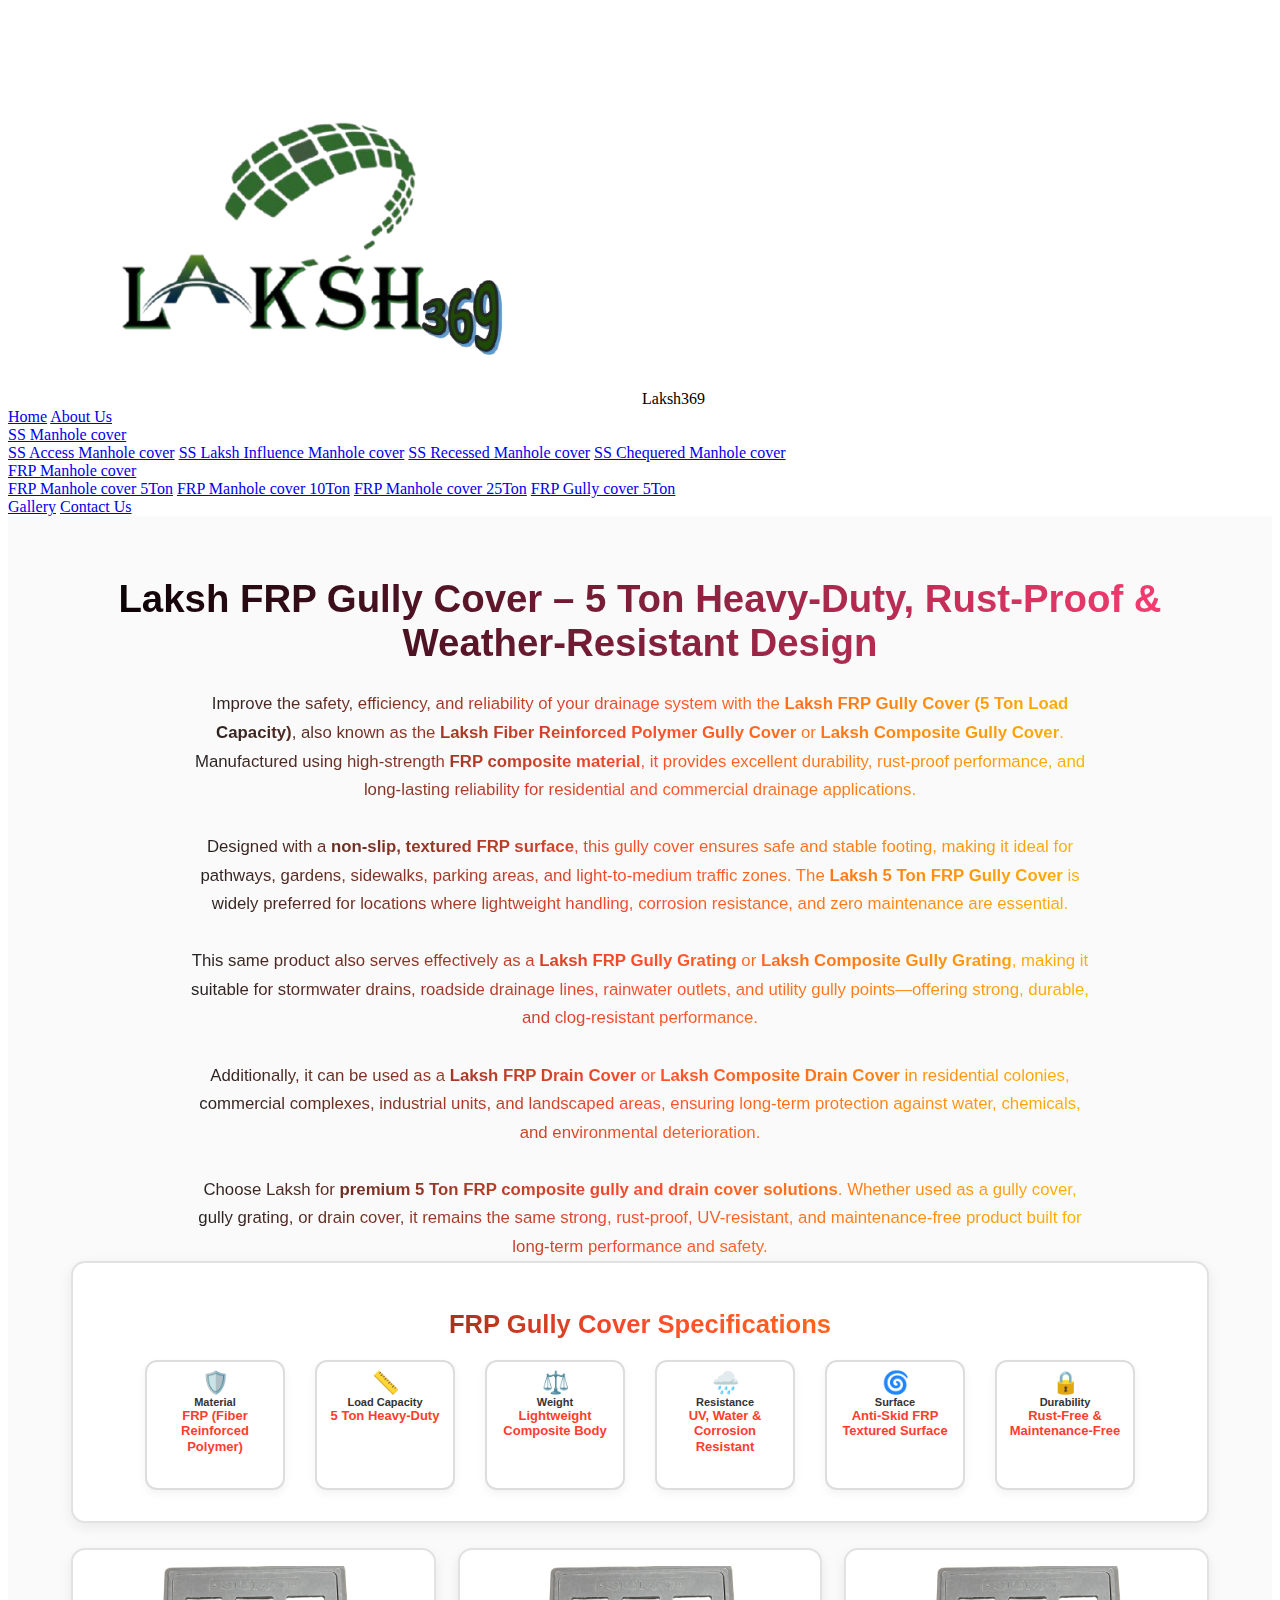
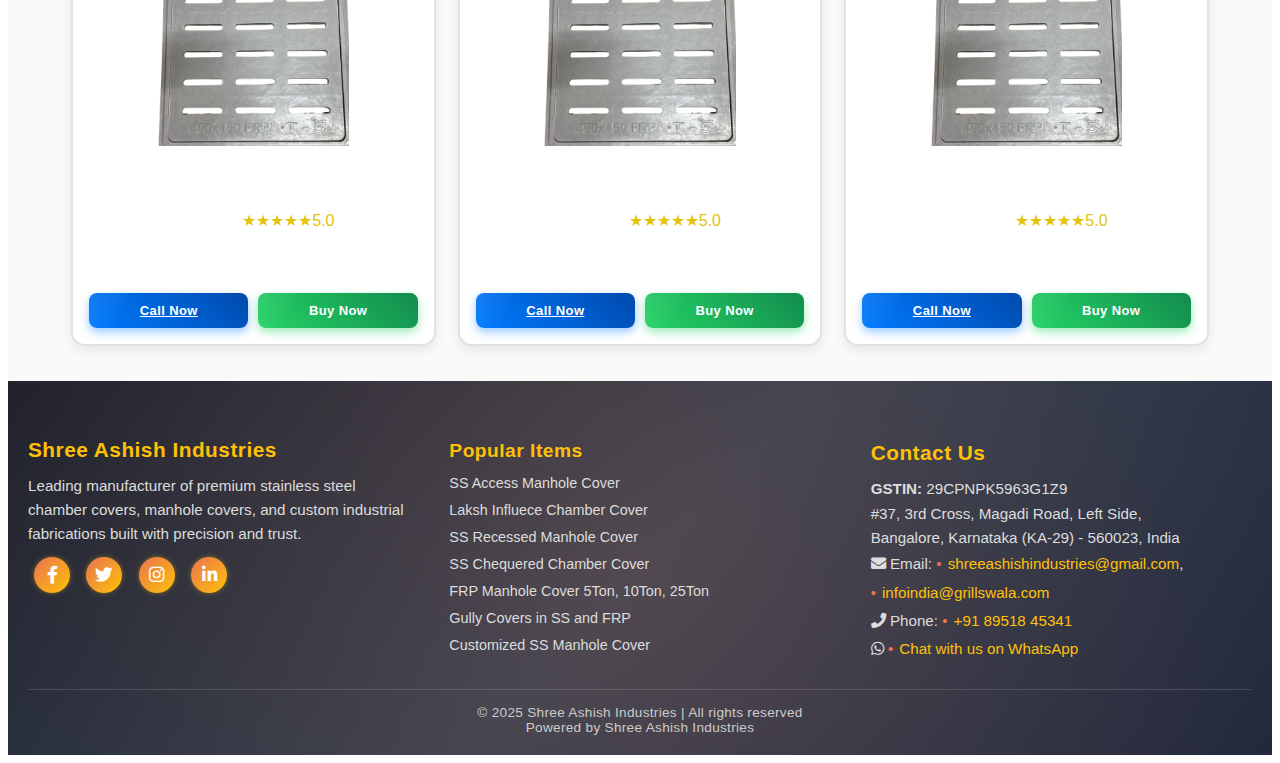
<file: HTML/frpgullycover.html>
<!DOCTYPE html>
<html lang="en">
<head>
    <meta charset="UTF-8">
    <meta name="viewport" content="width=device-width, initial-scale=1.0">
    <title>SS Access Manhole cover</title>
    <link href="https://cdnjs.cloudflare.com/ajax/libs/font-awesome/5.15.4/css/all.min.css" rel="stylesheet">
    <link href="https://fonts.googleapis.com/css2?family=Pacifico&family=Raleway:wght@400;600&family=Roboto:wght@300;400&display=swap" rel="stylesheet">
    <link rel="stylesheet" href="../CSS/ssacesscover.css">
     <!-- <link rel = "stylesheet" href = "../CSS/style.css"> -->
</head>
<body>
    <header>
            <nav>
                <!-- Logo -->
                <div class="logo">
                    <img src="../Imagess/Laksh369Logo.png" alt="Evently Logo">
                    <span>Laksh369</span>
                </div>
        
                <!-- Hamburger menu for mobile -->
                <div class="hamburger" onclick="toggleMenu()">
                    <div></div>
                    <div></div>
                    <div></div>
                </div>
        
                <!-- Navigation links -->
                <div class="nav-items">
                    <a href="../index.html">Home</a>
                    <a href="aboutUs.html">About Us</a>
                    <div class="nav-item">
                        <a href="#" class="dropdown-toggle">SS Manhole cover</a>
                        <div class="dropdown">
                            <a href="ssacesscover.html">SS Access Manhole cover</a>
                            <a href="SSLakshCover.html">SS Laksh Influence Manhole cover</a>
                            <a href="ssrecessedcover.html">SS Recessed Manhole cover</a>
                            <a href="sschequeredcover.html">SS Chequered Manhole cover</a>
                        </div>
                    </div>
                   <div class="nav-item">
                        <a href="#" class="dropdown-toggle">FRP Manhole cover</a>
                        <div class="dropdown">
                            <a href="frp5ton.html">FRP Manhole cover 5Ton</a>
                            <a href="frp10ton.html">FRP Manhole cover 10Ton</a>
                            <a href="frp25ton.html">FRP Manhole cover 25Ton</a>
                            <a href="frpgullycover.html">FRP Gully cover 5Ton</a>
                        </div>
                    </div>
                    <a href="gallery.html">Gallery</a>
                    <a href="contact.html">Contact Us</a>
                    <!-- <a href="login.html" class="login-icon">
                        <i class="fas fa-user"></i> Login/Sign Up
                    </a> -->
                </div>
            </nav>
        </header>
        
    
<section class="product-section">
<h1 class="product-title">
    Laksh FRP Gully Cover – 5 Ton Heavy-Duty, Rust-Proof & Weather-Resistant Design
</h1>

<p class="product-description">
    Improve the safety, efficiency, and reliability of your drainage system with the 
    <strong>Laksh FRP Gully Cover (5 Ton Load Capacity)</strong>, also known as the 
    <strong>Laksh Fiber Reinforced Polymer Gully Cover</strong> or 
    <strong>Laksh Composite Gully Cover</strong>. Manufactured using high-strength 
    <strong>FRP composite material</strong>, it provides excellent durability, rust-proof performance, 
    and long-lasting reliability for residential and commercial drainage applications.
    <br><br>
    Designed with a <strong>non-slip, textured FRP surface</strong>, this gully cover ensures safe and 
    stable footing, making it ideal for pathways, gardens, sidewalks, parking areas, and light-to-medium 
    traffic zones. The <strong>Laksh 5 Ton FRP Gully Cover</strong> is widely preferred for locations 
    where lightweight handling, corrosion resistance, and zero maintenance are essential.
    <br><br>
    This same product also serves effectively as a 
    <strong>Laksh FRP Gully Grating</strong> or 
    <strong>Laksh Composite Gully Grating</strong>, making it suitable for stormwater drains, 
    roadside drainage lines, rainwater outlets, and utility gully points—offering strong, durable, 
    and clog-resistant performance.
    <br><br>
    Additionally, it can be used as a 
    <strong>Laksh FRP Drain Cover</strong> or 
    <strong>Laksh Composite Drain Cover</strong> in residential colonies, commercial complexes, 
    industrial units, and landscaped areas, ensuring long-term protection against water, chemicals, 
    and environmental deterioration.
    <br><br>
    Choose Laksh for <strong>premium 5 Ton FRP composite gully and drain cover solutions</strong>. 
    Whether used as a gully cover, gully grating, or drain cover, it remains the same strong, rust-proof, 
    UV-resistant, and maintenance-free product built for long-term performance and safety.
</p>





<!-- PRODUCT SPECIFICATION DIVIDER -->
<div class="spec-divider">
    <h2 class="spec-heading">FRP Gully Cover Specifications</h2>

    <div class="spec-box-container">

        <div class="spec-box">
            <span class="spec-icon">🛡️</span>
            <p class="spec-title">Material</p>
            <p class="spec-value">FRP (Fiber Reinforced Polymer)</p>
        </div>

        <div class="spec-box">
            <span class="spec-icon">📏</span>
            <p class="spec-title">Load Capacity</p>
            <p class="spec-value">5 Ton Heavy-Duty</p>
        </div>

        <div class="spec-box">
            <span class="spec-icon">⚖️</span>
            <p class="spec-title">Weight</p>
            <p class="spec-value">Lightweight Composite Body</p>
        </div>

        <div class="spec-box">
            <span class="spec-icon">🌧️</span>
            <p class="spec-title">Resistance</p>
            <p class="spec-value">UV, Water & Corrosion Resistant</p>
        </div>

        <div class="spec-box">
            <span class="spec-icon">🌀</span>
            <p class="spec-title">Surface</p>
            <p class="spec-value">Anti-Skid FRP Textured Surface</p>
        </div>

        <div class="spec-box">
            <span class="spec-icon">🔒</span>
            <p class="spec-title">Durability</p>
            <p class="spec-value">Rust-Free & Maintenance-Free</p>
        </div>

    </div>
</div>



    <div class="product-grid">

<div class="product-card" data-phone="+918951845341">
    <img src="../Imagess/FRP_gully_cover-removebg-preview.png" alt="Product Image" class="product-image">

    <h3 class="product-title">Laksh FRP Gully Chamber Cover 12" x 12" – 5 Ton Load Capacity</h3>

    <div class="rating-section" data-rating="5">
        <span class="review-count">(13 reviews)</span>
    </div>

    <div class="price-section">
        <span class="price">₹2,000</span>
        <span class="mrp">₹2,500</span>
        <span class="discount">(18% OFF)</span>
    </div>

    <p class="delivery">Delivery in 1-2 days</p>

    <!-- NEW Action Buttons -->
    <div class="action-buttons">
        <!-- Call Now: uses card's data-phone attribute -->
        <a href="tel:+918951845341" class="btn btn-call-now" aria-label="Call seller">
          Call Now</a>

        <!-- Buy Now (WhatsApp): JS will construct the proper wa.me link -->
        <button class="btn btn-buy-now" type="button" aria-label="Buy via WhatsApp">
          Buy Now
        </button>
    </div>
</div>



<!-- Product 1 -->
<div class="product-card">
    <img src="../Imagess/FRP_gully_cover-removebg-preview.png" alt="Product Image" class="product-image">

    <h3 class="product-title">Laksh FRP Gully Sump Cover 18" x 18" –  5 Ton Heavy-Duty Load Capacity</h3>

    <!-- Rating Section -->
    <div class="rating-section" data-rating="5">
        <!-- Stars will be rendered dynamically -->
        <span class="review-count">(21 reviews)</span>
    </div>

    <!-- Price Section -->
    <div class="price-section">
        <span class="price">₹2,800</span>
        <span class="mrp">₹3,500</span>
        <span class="discount">(18% OFF)</span>
    </div>

   <p class="delivery">Delivery in 1-2 days</p>

    <!-- Action Buttons -->
    <div class="action-buttons">
        <!-- Call Now: uses card's data-phone attribute -->
        <a href="tel:+918951845341" class="btn btn-call-now" aria-label="Call seller">
          Call Now</a>

        <!-- Buy Now (WhatsApp): JS will construct the proper wa.me link -->
        <button class="btn btn-buy-now" type="button" aria-label="Buy via WhatsApp">
          Buy Now
        </button>
    </div>
</div>


<!-- Product 1 -->
<div class="product-card">
    <img src="../Imagess/FRP_gully_cover-removebg-preview.png" alt="Product Image" class="product-image">

    <h3 class="product-title">Laksh FRP Gully Manhole Cover 24" x 24" – 5 Ton Heavy-Duty FRP Composite</h3>

    <!-- Rating Section -->
    <div class="rating-section" data-rating="5">
        <!-- Stars will be rendered dynamically -->
        <span class="review-count">(23 reviews)</span>
    </div>

    <!-- Price Section -->
    <div class="price-section">
        <span class="price">₹3,800</span>
        <span class="mrp">₹5,500</span>
        <span class="discount">(30% OFF)</span>
    </div>

   <p class="delivery">Delivery in 1-2 days</p>

    <!-- Action Buttons -->
    <div class="action-buttons">
        <!-- Call Now: uses card's data-phone attribute -->
        <a href="tel:+918951845341" class="btn btn-call-now" aria-label="Call seller">
          Call Now</a>

        <!-- Buy Now (WhatsApp): JS will construct the proper wa.me link -->
        <button class="btn btn-buy-now" type="button" aria-label="Buy via WhatsApp">
          Buy Now
        </button>
    </div>
</div>





</div>
    </div>
</section>


  <!-- Footer section -->
 <footer class="shree-footer">
  <div class="footer-content">
    <!-- About Section -->
    <div class="footer-section about">
      <h2>Shree Ashish Industries</h2>
      <p>Leading manufacturer of premium stainless steel chamber covers, manhole covers, and custom industrial fabrications built with precision and trust.</p>
      <div class="social-links">
        <a href="https://www.facebook.com/shreeashishindustries" target="_blank" class="social-icon"><i class="fab fa-facebook-f"></i></a>
        <a href="https://twitter.com/shreeashish" target="_blank" class="social-icon"><i class="fab fa-twitter"></i></a>
        <a href="https://www.instagram.com/ashish_industries369/" target="_blank" class="social-icon"><i class="fab fa-instagram"></i></a>
        <a href="https://www.linkedin.com/company/shree-ashish-industries" target="_blank" class="social-icon"><i class="fab fa-linkedin-in"></i></a>
      </div>
    </div>


<!-- Popular Items Section -->
<div class="footer-section popular">
  <h3>Popular Items</h3>
  <ul>
    <li>SS Access Manhole Cover</li>
    <li>Laksh Influece Chamber Cover</li>
    <li>SS Recessed Manhole Cover</li>
    <li>SS Chequered Chamber Cover</li>
    <li>FRP Manhole Cover 5Ton, 10Ton, 25Ton</li>
    <li>Gully Covers in SS and FRP</li>
    <li>Customized SS Manhole Cover</li>
  </ul>
</div>

    <!-- Contact Section -->
    <div class="footer-section contact">
      <h3 class="contact-heading">Contact Us</h3>
      <p><strong>GSTIN:</strong> 29CPNPK5963G1Z9</p>
      <p>#37, 3rd Cross, Magadi Road, Left Side,<br>Bangalore, Karnataka (KA-29) - 560023, India</p>
      <p><i class="fas fa-envelope"></i> Email: 
        <a href="mailto:shreeashishindustries@gmail.com">shreeashishindustries@gmail.com</a>, 
        <a href="mailto:infoindia@grillswala.com">infoindia@grillswala.com</a>
      </p>
      <p><i class="fas fa-phone"></i> Phone: <a href="tel:+918951845341">+91 89518 45341</a></p>
      <p><i class="fab fa-whatsapp"></i> <a href="https://wa.me/918951845341" target="_blank">Chat with us on WhatsApp</a></p>
    </div>
  </div>

  <!-- Footer Bottom -->
  <div class="footer-bottom">
    © 2025 Shree Ashish Industries | All rights reserved <br>
    Powered by Shree Ashish Industries
  </div>
</footer>
<script>
    // script.js
function toggleMenu() {
    const nav = document.querySelector("nav");
    nav.classList.toggle("active");
}
</script>
<script src="../javascript/ssaccesscover.js"></script>
</body>
</html>
</file>
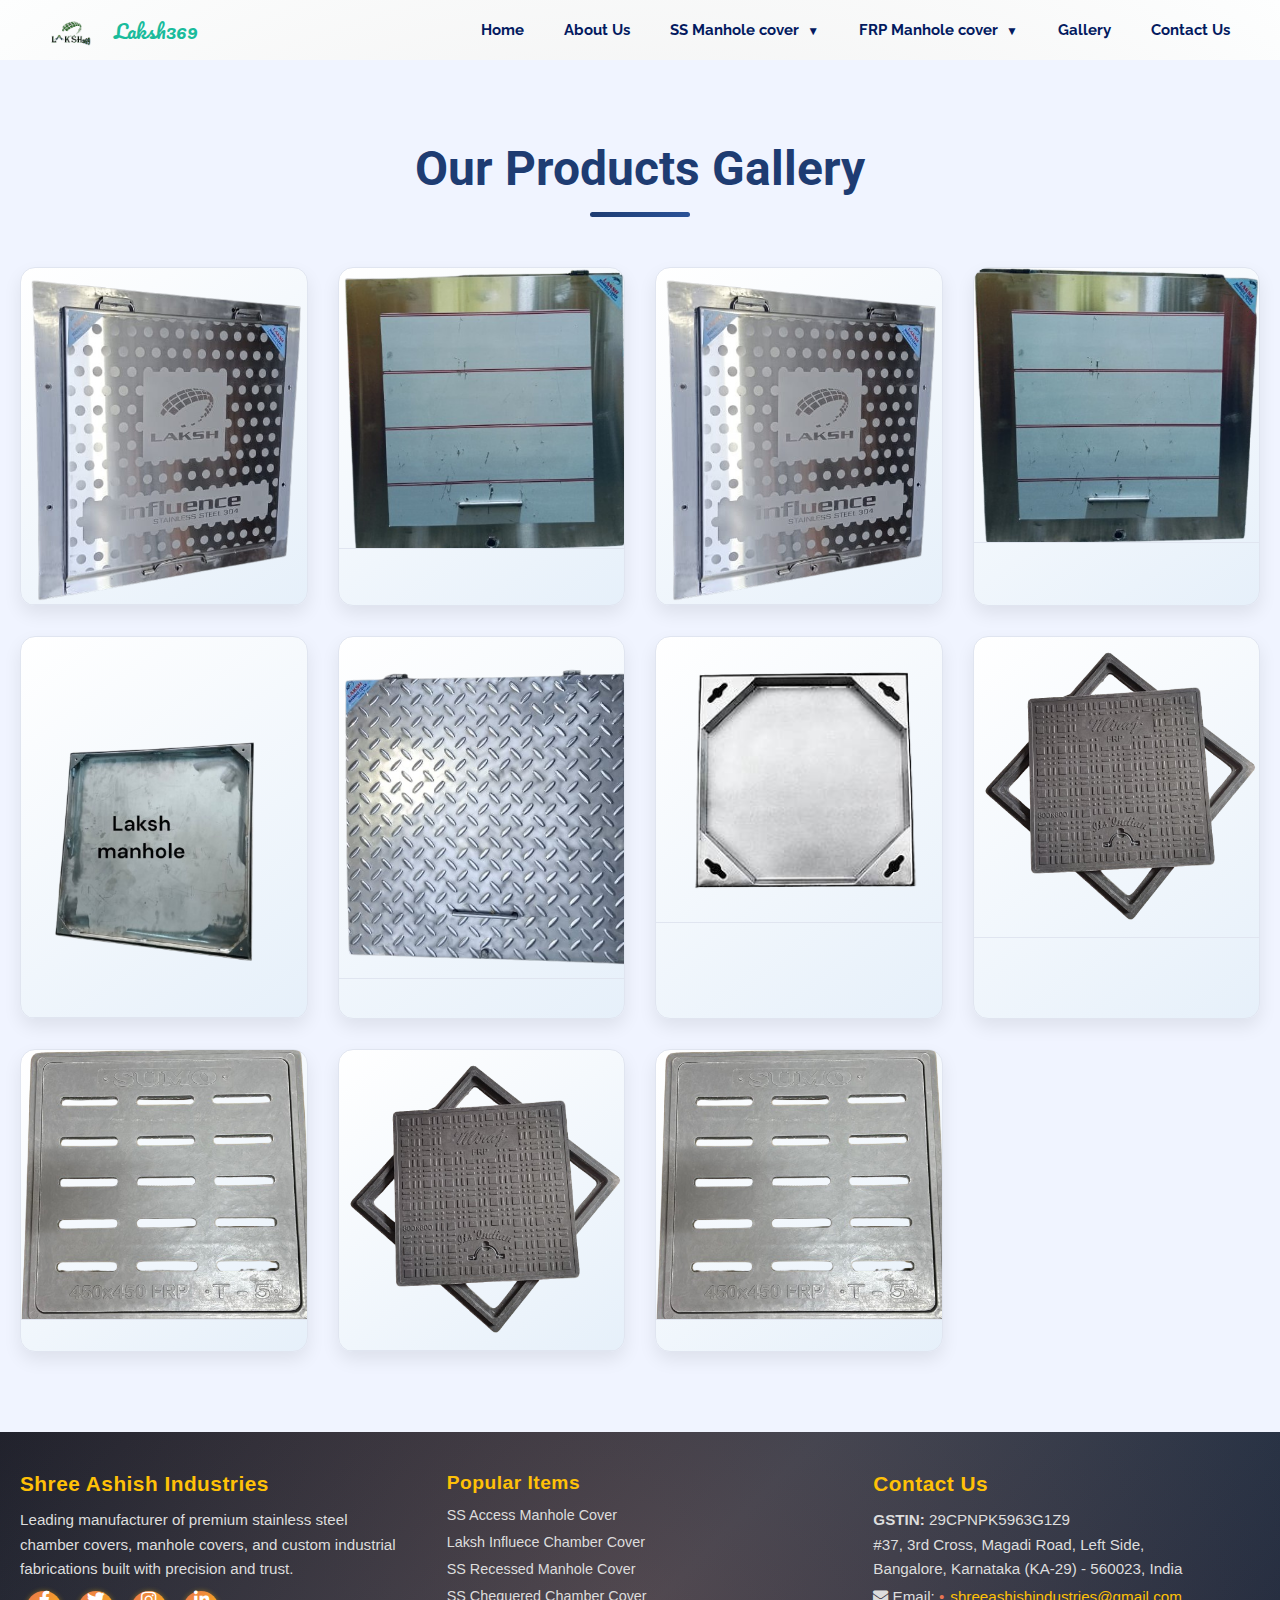
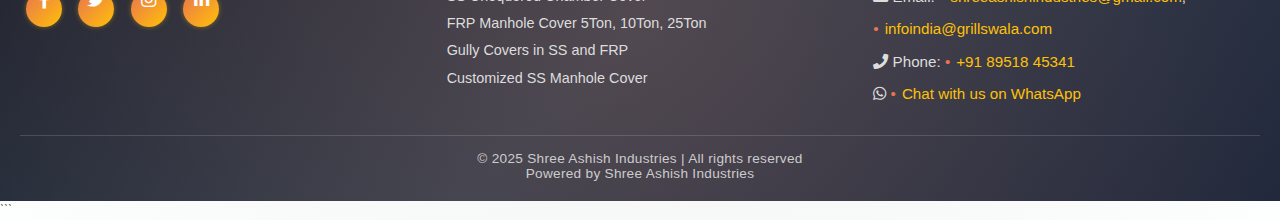
<file: HTML/gallery.html>
<html lang="en">
<head>
    <meta charset="UTF-8">
    <meta name="viewport" content="width=device-width, initial-scale=1.0">
    <title>Gallery | Shree Ashish Industries</title>
    <link href="https://cdnjs.cloudflare.com/ajax/libs/font-awesome/5.15.4/css/all.min.css" rel="stylesheet">
    <link href="https://fonts.googleapis.com/css2?family=Pacifico&family=Raleway:wght@400;600&family=Roboto:wght@300;400&display=swap" rel="stylesheet">
    <link rel="stylesheet" href="../CSS/style.css">
    <link rel="stylesheet" href="../CSS/gallery.css">
    <link rel ="stylesheet" href="../CSS/gallery.css">
</head>
<body>
    <!-- Header -->
    <header>
        <nav>
            <div class="logo">
                <img src="../Imagess/Laksh369Logo.png" alt="Logo">
                <span>Laksh369</span>
            </div>
            <div class="hamburger" onclick="toggleMenu()">
                <div></div><div></div><div></div>
            </div>
            <div class="nav-items">
                <a href="../index.html">Home</a>
                <a href="aboutUs.html">About Us</a>
                <div class="nav-item">
                    <a href="#" class="dropdown-toggle">SS Manhole cover</a>
                    <div class="dropdown">
                        <a href="ssacesscover.html">SS Access Manhole cover</a>
                        <a href="SSLakshCover.html">SS Laksh Influence Manhole cover</a>
                        <a href="ssrecessedcover.html">SS Recessed Manhole cover</a>
                        <a href="sschequeredcover.html">SS Chequered Manhole cover</a>
                    </div>
                </div>
                <div class="nav-item">
                    <a href="#" class="dropdown-toggle">FRP Manhole cover</a>
                    <div class="dropdown">
                        <a href="frp5ton.html">FRP Manhole cover 5Ton</a>
                        <a href="frp10ton.html">FRP Manhole cover 10Ton</a>
                        <a href="frp25ton.html">FRP Manhole cover 25Ton</a>
                        <a href="frpgullycover.html">FRP Gully cover 5Ton</a>
                    </div>
                </div>
                <a href="gallery.html">Gallery</a>
                <a href="contact.html">Contact Us</a>
            </div>
        </nav>
    </header>


<!-- Gallery Section -->
<section class="gallery-page">
    <h1 class="gallery-title">Our Products Gallery</h1>
    <div class="gallery-grid">
        <div class="product-card">
            <img src="../Imagess/laksh.png" alt="Product 1">
            <div class="product-info">
                <h3>Laksh Influece Manhole Cover</h3>
                
            </div>
        </div>

              <div class="product-card">
            <img src="../Imagess/plain11-removebg-preview.png" alt="Product 2">
            <div class="product-info">
                <h3>SS Access Manhole Cover</h3>
                
            </div>
        </div>
        <div class="product-card">
              <img src="../Imagess/laksh.png" alt="Product 1">
            <div class="product-info">
                <h3>Laksh Influece Manhole Cover</h3>
                
            </div>
        </div>
       


        <div class="product-card">
            <img src="../Imagess/plain10-removebg-preview.png" alt="Product 1">
            <div class="product-info">
                <h3>SS Access Manhole Cover</h3>
                
            </div>
        </div>
  
      



        <div class="product-card">
            <img src="../Imagess/reccessd3.png" alt="Product 1">
            <div class="product-info">
                <h3>SS Recessed Manhole Cover</h3>
                
            </div>
        </div>

         <div class="product-card">
            <img src="../Imagess/chequerd.png" alt="Product 2">
            <div class="product-info">
               <h3>SS Chequered Manhole Cover</h3>   
            </div>
        </div>
        <div class="product-card">
            <img src="../Imagess/recessed.png" alt="Product 2">
            <div class="product-info">
                <h3>SS Recessed Manhole Cover</h3>
                
            </div>
        </div>
       

        <div class="product-card">
            <img src="../Imagess/frp (1).png" alt="Product 1">
            <div class="product-info">
                <h3>FRP Manhole Cover</h3>      
            </div>
        </div>

 <div class="product-card">
            <img src="../Imagess/FRP_gully_cover-removebg-preview.png" alt="Product 1">
            <div class="product-info">
                <h3>FRP Gully Manhole Cover</h3>      
            </div>
          

</div>



        <div class="product-card">
            <img src="../Imagess/frp (2).png" alt="Product 1">
            <div class="product-info">
                <h3>FRP Manhole Cover</h3>      
            </div>
        </div>


 <div class="product-card">
            <img src="../Imagess/FRP_gully_cover-removebg-preview.png" alt="Product 1">
            <div class="product-info">
                <h3>FRP Gully Manhole Cover</h3>      
            </div>
          

</div>



<!-- Add more products as needed -->
    </div>
</section>

<!-- Footer (same as your main site footer) -->
<footer class="shree-footer">
    <div class="footer-content">
        <div class="footer-section about">
            <h2>Shree Ashish Industries</h2>
            <p>Leading manufacturer of premium stainless steel chamber covers, manhole covers, and custom industrial fabrications built with precision and trust.</p>
            <div class="social-links">
                <a href="https://www.facebook.com/shreeashishindustries" target="_blank" class="social-icon"><i class="fab fa-facebook-f"></i></a>
                <a href="https://twitter.com/shreeashish" target="_blank" class="social-icon"><i class="fab fa-twitter"></i></a>
                <a href="https://www.instagram.com/ashish_industries369/" target="_blank" class="social-icon"><i class="fab fa-instagram"></i></a>
                <a href="https://www.linkedin.com/company/shree-ashish-industries" target="_blank" class="social-icon"><i class="fab fa-linkedin-in"></i></a>
            </div>
        </div>
        <div class="footer-section popular">
            <h3>Popular Items</h3>
            <ul>
                <li>SS Access Manhole Cover</li>
                <li>Laksh Influece Chamber Cover</li>
                <li>SS Recessed Manhole Cover</li>
                <li>SS Chequered Chamber Cover</li>
                <li>FRP Manhole Cover 5Ton, 10Ton, 25Ton</li>
                <li>Gully Covers in SS and FRP</li>
                <li>Customized SS Manhole Cover</li>
            </ul>
        </div>
        <div class="footer-section contact">
            <h3 class="contact-heading">Contact Us</h3>
            <p><strong>GSTIN:</strong> 29CPNPK5963G1Z9</p>
            <p>#37, 3rd Cross, Magadi Road, Left Side,<br>Bangalore, Karnataka (KA-29) - 560023, India</p>
            <p><i class="fas fa-envelope"></i> Email: 
                <a href="mailto:shreeashishindustries@gmail.com">shreeashishindustries@gmail.com</a>, 
                <a href="mailto:infoindia@grillswala.com">infoindia@grillswala.com</a>
            </p>
            <p><i class="fas fa-phone"></i> Phone: <a href="tel:+918951845341">+91 89518 45341</a></p>
            <p><i class="fab fa-whatsapp"></i> <a href="https://wa.me/918951845341" target="_blank">Chat with us on WhatsApp</a></p>
        </div>
    </div>
    <div class="footer-bottom">
        © 2025 Shree Ashish Industries | All rights reserved <br>
        Powered by Shree Ashish Industries
    </div>
</footer>
```

<script>
function toggleMenu() {
    const nav = document.querySelector("nav");
    nav.classList.toggle("active");
}
</script>

</body>
</html>
</file>
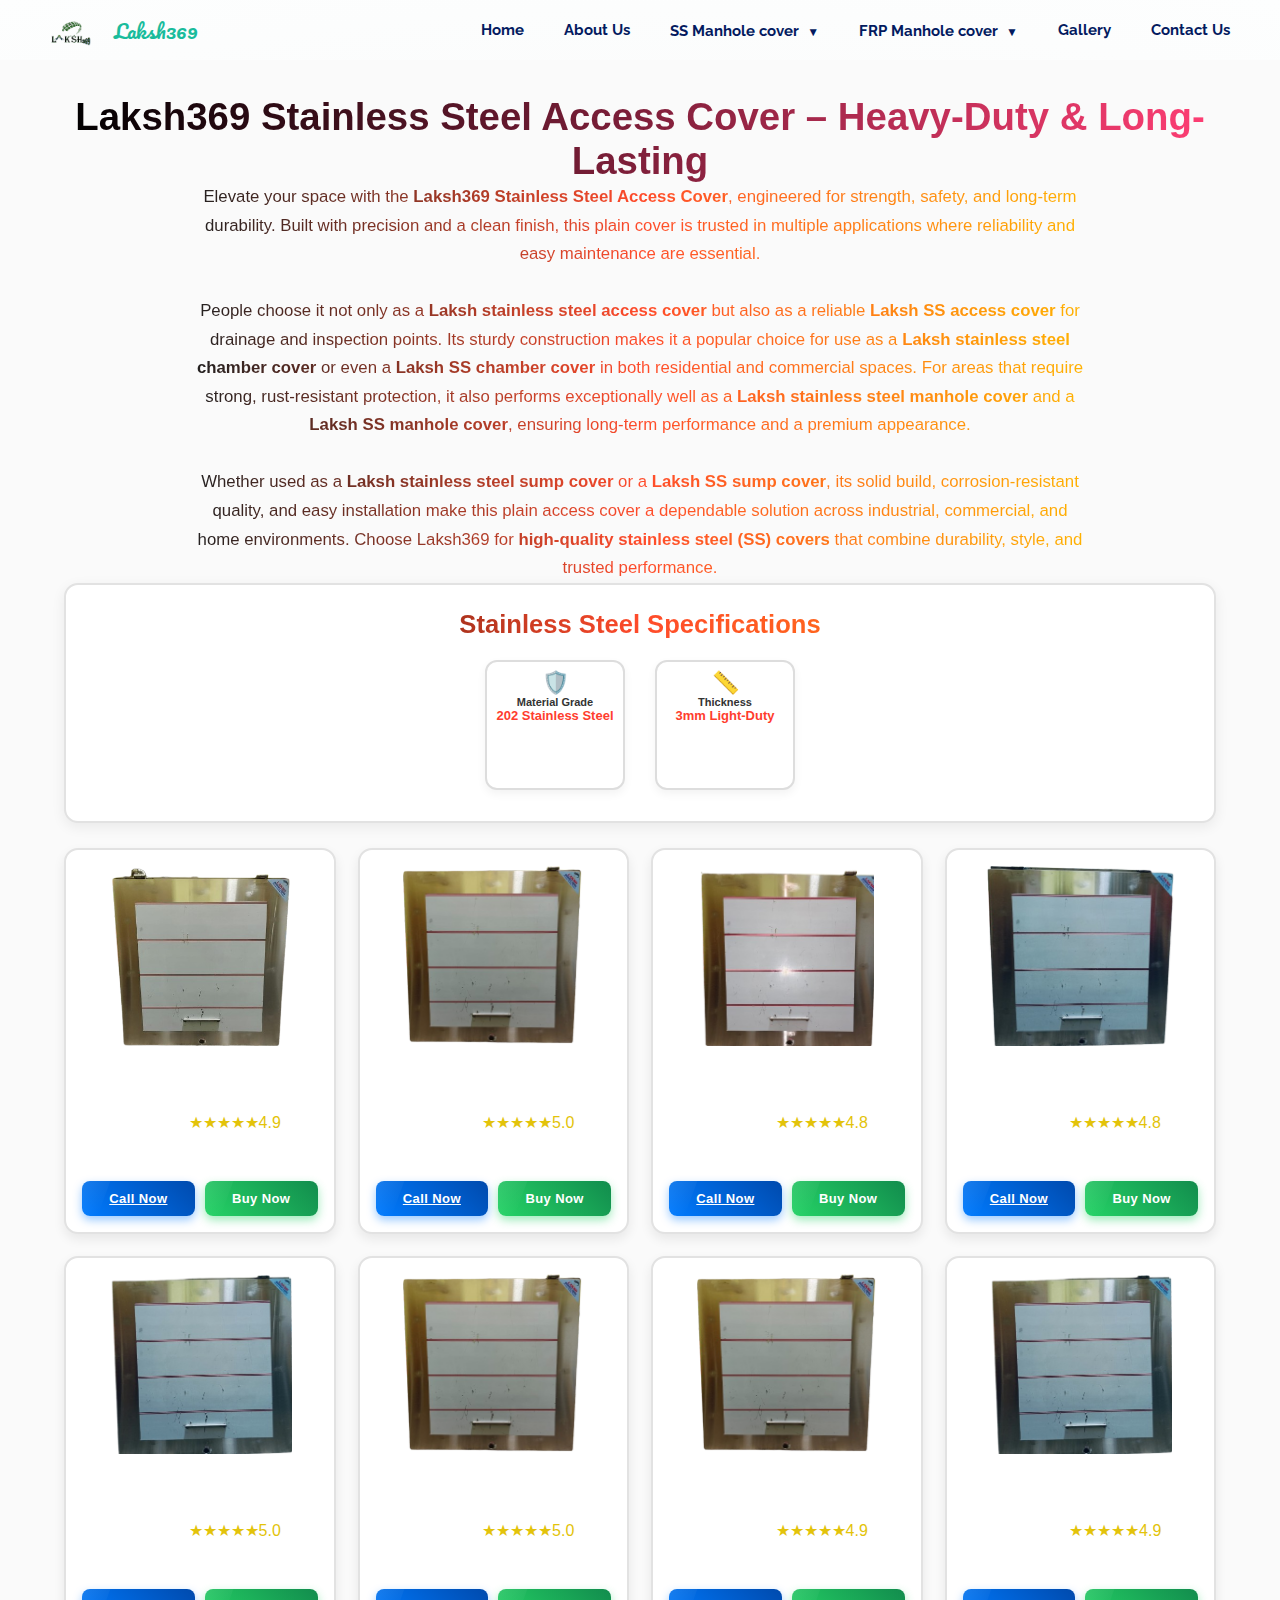
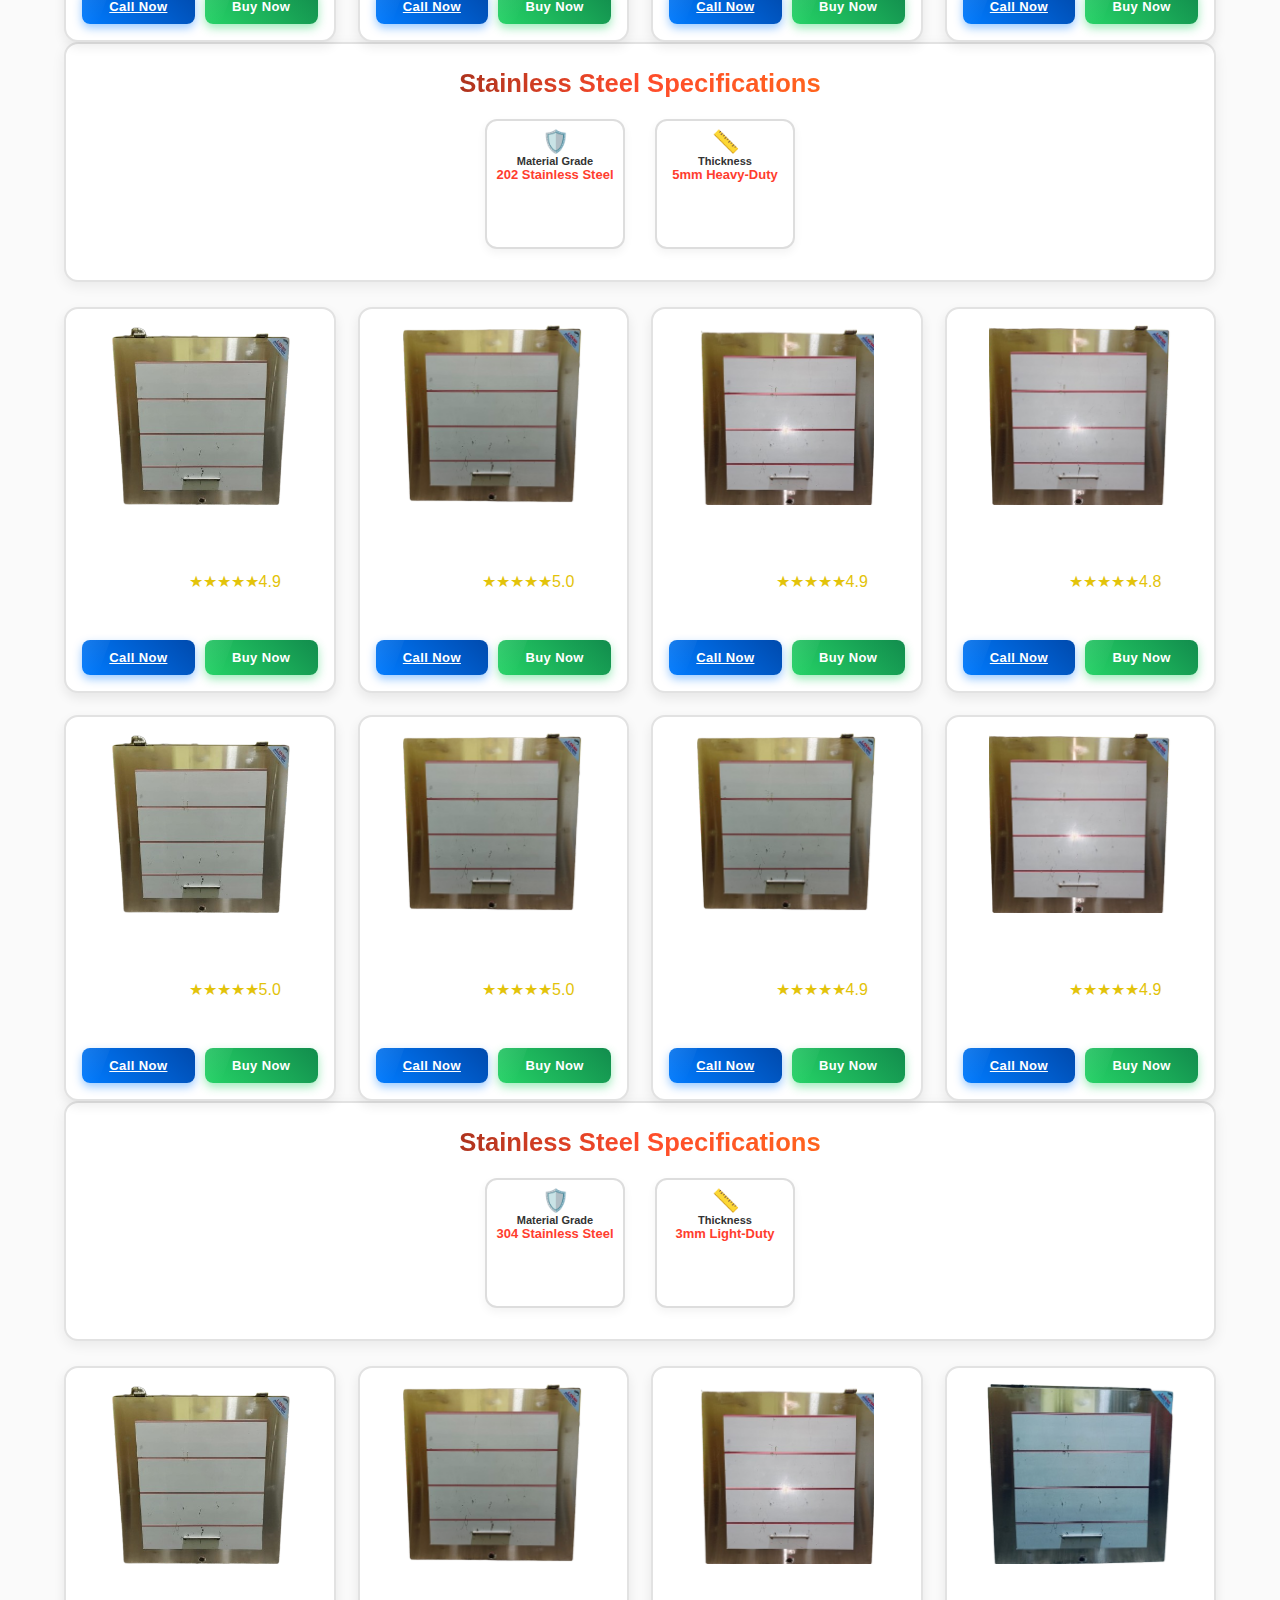
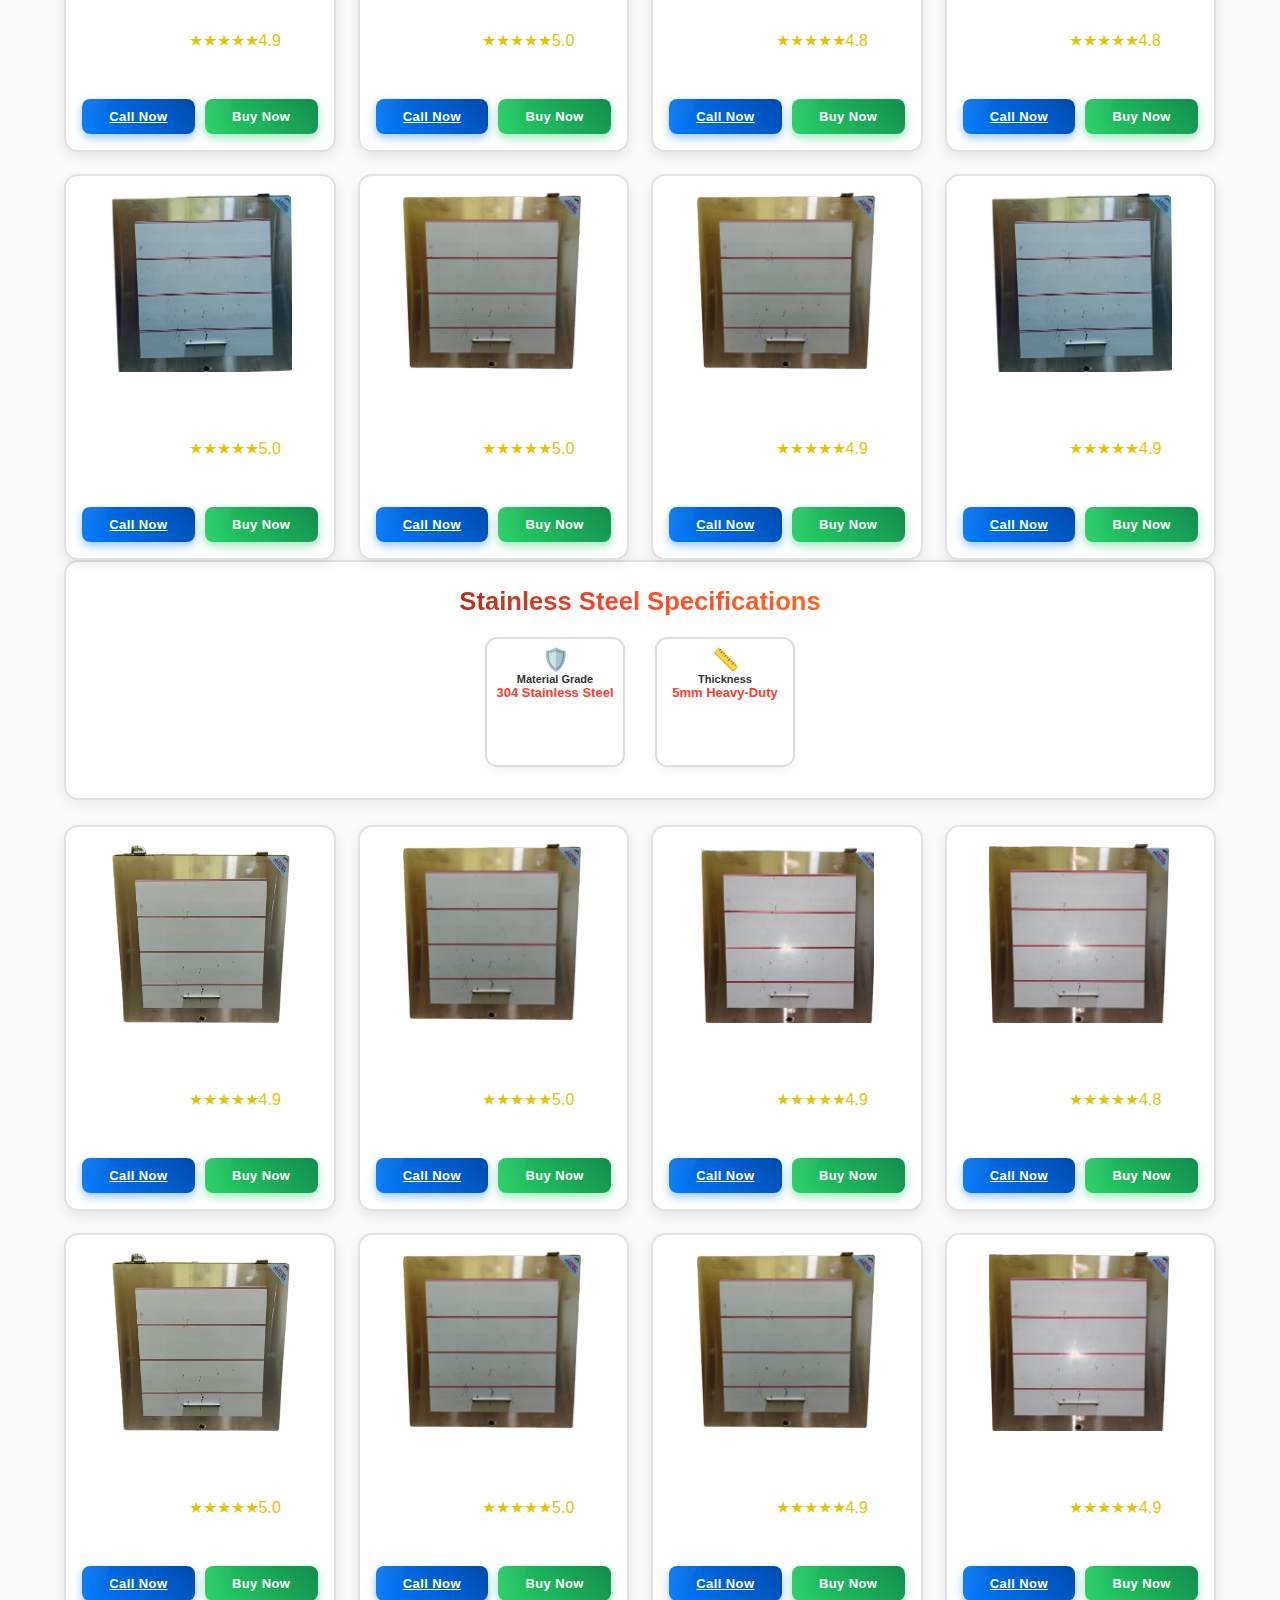
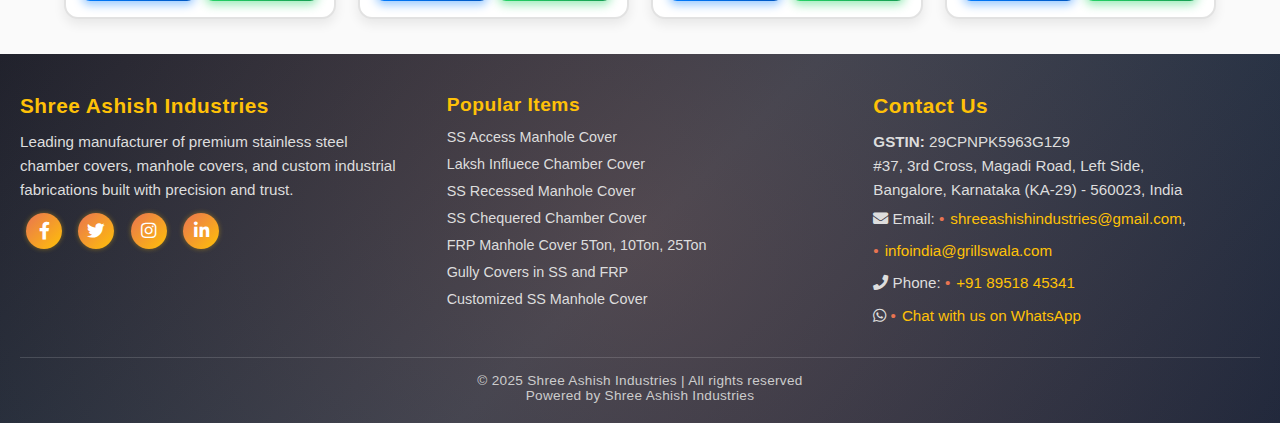
<file: HTML/ssacesscover.html>
<!DOCTYPE html>
<html lang="en">
<head>
    <meta charset="UTF-8">
    <meta name="viewport" content="width=device-width, initial-scale=1.0">
    <title>SS Access Manhole cover</title>
    <link href="https://cdnjs.cloudflare.com/ajax/libs/font-awesome/5.15.4/css/all.min.css" rel="stylesheet">
    <link href="https://fonts.googleapis.com/css2?family=Pacifico&family=Raleway:wght@400;600&family=Roboto:wght@300;400&display=swap" rel="stylesheet">
    <link rel="stylesheet" href="../CSS/ssacesscover.css">
     <link rel = "stylesheet" href = "../CSS/style.css">
    
</head>
<body>
    <header>
            <nav>
                <!-- Logo -->
                <div class="logo">
                    <img src="../Imagess/Laksh369Logo.png" alt="Evently Logo">
                    <span>Laksh369</span>
                </div>

                <!-- Hamburger menu for mobile -->
                <div class="hamburger" onclick="toggleMenu()">
                    <div></div>
                    <div></div>
                    <div></div>
                </div>
        
                <!-- Navigation links -->
                <div class="nav-items">
                    <a href="../index.html">Home</a>
                    <a href="aboutUs.html">About Us</a>
                    <div class="nav-item">
                        <a href="#" class="dropdown-toggle">SS Manhole cover</a>
                        <div class="dropdown">
                            <a href="ssacesscover.html">SS Access Manhole cover</a>
                            <a href="SSLakshCover.html">SS Laksh Influence Manhole cover</a>
                            <a href="ssrecessedcover.html">SS Recessed Manhole cover</a>
                            <a href="sschequeredcover.html">SS Chequered Manhole cover</a>
                        </div>
                    </div>
                    <div class="nav-item">
                        <a href="#" class="dropdown-toggle">FRP Manhole cover</a>
                        <div class="dropdown">
                            <a href="frp5ton.html">FRP Manhole cover 5Ton</a>
                            <a href="frp10ton.html">FRP Manhole cover 10Ton</a>
                            <a href="frp25ton.html">FRP Manhole cover 25Ton</a>
                            <a href="frpgullycover.html">FRP Gully cover 5Ton</a>
                        </div>
                    </div>
                    <a href="gallery.html">Gallery</a>
                    <a href="contact.html">Contact Us</a>
                    <!-- <a href="login.html" class="login-icon">
                        <i class="fas fa-user"></i> Login/Sign Up
                    </a> -->
                </div>
            </nav>
        </header>
        
    
<section class="product-section">
<h1 class="product-title">Laksh369 Stainless Steel Access Cover – Heavy-Duty & Long-Lasting</h1>

<p class="product-description">
Elevate your space with the <strong>Laksh369 Stainless Steel Access Cover</strong>, engineered for strength,
safety, and long-term durability. Built with precision and a clean finish, this plain cover is trusted in
multiple applications where reliability and easy maintenance are essential.
<br><br>
People choose it not only as a <strong>Laksh stainless steel access cover</strong> but also as a reliable
<strong>Laksh SS access cover</strong> for drainage and inspection points. Its sturdy construction makes it a
popular choice for use as a <strong>Laksh stainless steel chamber cover</strong> or even a
<strong>Laksh SS chamber cover</strong> in both residential and commercial spaces. For areas that require
strong, rust-resistant protection, it also performs exceptionally well as a
<strong>Laksh stainless steel manhole cover</strong> and a <strong>Laksh SS manhole cover</strong>, ensuring long-term
performance and a premium appearance. 
<br><br>
Whether used as a <strong>Laksh stainless steel sump cover</strong> or a <strong>Laksh SS sump cover</strong>, its solid build,
corrosion-resistant quality, and easy installation make this plain access cover a dependable solution across
industrial, commercial, and home environments. Choose Laksh369 for
<strong>high-quality stainless steel (SS) covers</strong> that combine durability, style, and trusted performance.
</p>


<!-- PRODUCT SPECIFICATION DIVIDER -->
<div class="spec-divider">
    <h2 class="spec-heading">Stainless Steel Specifications</h2>

    <div class="spec-box-container">
        <div class="spec-box">
            <span class="spec-icon">🛡️</span>
            <p class="spec-title">Material Grade</p>
            <p class="spec-value">202 Stainless Steel</p>
        </div>

        <div class="spec-box">
            <span class="spec-icon">📏</span>
            <p class="spec-title">Thickness</p>
            <p class="spec-value">3mm Light-Duty</p>
        </div>
    </div>
</div>


    <div class="product-grid">

<div class="product-card" data-phone="+918951845341">
    <img src="../Imagess/plain6-removebg-preview.png" alt="Product Image" class="product-image">

    <h3 class="product-title">Laksh Stainless Steel Chamber Cover 12"X12" - 3mm Thickness 202</h3>

    <div class="rating-section" data-rating="4.9">
        <span class="review-count">(17 reviews)</span>
    </div>

    <div class="price-section">
        <span class="price">₹3,500</span>
        <span class="mrp">₹5,500</span>
        <span class="discount">(30% OFF)</span>
    </div>

    <p class="delivery">Delivery in 1-2 days</p>

    <!-- NEW Action Buttons -->
    <div class="action-buttons">
        <!-- Call Now: uses card's data-phone attribute -->
        <a href="tel:+918951845341" class="btn btn-call-now" aria-label="Call seller">
          Call Now</a>

        <!-- Buy Now (WhatsApp): JS will construct the proper wa.me link -->
        <button class="btn btn-buy-now" type="button" aria-label="Buy via WhatsApp">
          Buy Now
        </button>
    </div>
</div>


<div class="product-card" data-phone="+918951845341">
    <img src="../Imagess/plain7-removebg-preview.png" alt="Product Image" class="product-image">

    <h3 class="product-title">Laksh Stainless Steel Chamber Cover 15"X15" - 3mm Thickness 202</h3>

    <div class="rating-section" data-rating="5">
        <span class="review-count">(17 reviews)</span>
    </div>

    <div class="price-section">
        <span class="price">₹4,300</span>
        <span class="mrp">₹6,500</span>
        <span class="discount">(33% OFF)</span>
    </div>

    <p class="delivery">Delivery in 1-2 days</p>

    <!-- NEW Action Buttons -->
    <div class="action-buttons">
        <!-- Call Now: uses card's data-phone attribute -->
        <a href="tel:+918951845341" class="btn btn-call-now" aria-label="Call seller">
          Call Now</a>

        <!-- Buy Now (WhatsApp): JS will construct the proper wa.me link -->
        <button class="btn btn-buy-now" type="button" aria-label="Buy via WhatsApp">
          Buy Now
        </button>
    </div>
</div>


<!-- Product 1 -->
<div class="product-card">
    <img src="../Imagess/plain8-removebg-preview (1).png" alt="Product Image" class="product-image">

    <h3 class="product-title">Laksh Stainless Steel Manhole Cover 18"X18" - 3mm Thickness 202</h3>

    <!-- Rating Section -->
    <div class="rating-section" data-rating="4.8">
        <!-- Stars will be rendered dynamically -->
        <span class="review-count">(23 reviews)</span>
    </div>

    <!-- Price Section -->
    <div class="price-section">
        <span class="price">₹4,500</span>
        <span class="mrp">₹7,500</span>
        <span class="discount">(40% OFF)</span>
    </div>

    <p class="delivery">Delivery in 1-2 days</p>

    <!-- Action Buttons -->
    <div class="action-buttons">
        <!-- Call Now: uses card's data-phone attribute -->
        <a href="tel:+918951845341" class="btn btn-call-now" aria-label="Call seller">
          Call Now</a>

        <!-- Buy Now (WhatsApp): JS will construct the proper wa.me link -->
        <button class="btn btn-buy-now" type="button" aria-label="Buy via WhatsApp">
          Buy Now
        </button>
    </div>
</div>



<!-- Product 1 -->
<div class="product-card">
    <img src="../Imagess/plain10-removebg-preview.png" alt="Product Image" class="product-image">

    <h3 class="product-title">Laksh Stainless Steel Sump Cover 21"X21" - 3mm Thickness 202</h3>

    <!-- Rating Section -->
    <div class="rating-section" data-rating="4.8">
        <!-- Stars will be rendered dynamically -->
        <span class="review-count">(11 reviews)</span>
    </div>

    <!-- Price Section -->
    <div class="price-section">
        <span class="price">₹4,800</span>
        <span class="mrp">₹8,000</span>
        <span class="discount">(40% OFF)</span>
    </div>

    <p class="delivery">Delivery in 1-3 days</p>

    <!-- Action Buttons -->
    <div class="action-buttons">
        <!-- Call Now: uses card's data-phone attribute -->
        <a href="tel:+918951845341" class="btn btn-call-now" aria-label="Call seller">
          Call Now</a>

        <!-- Buy Now (WhatsApp): JS will construct the proper wa.me link -->
        <button class="btn btn-buy-now" type="button" aria-label="Buy via WhatsApp">
          Buy Now
        </button>
    </div>
</div>



<!-- Product 1 -->
<div class="product-card">
    <img src="../Imagess/plain11-removebg-preview.png" alt="Product Image" class="product-image">

    <h3 class="product-title">Laksh Stainless Steel Chamber Cover 24"X24" - 3mm Thickness 202</h3>

    <!-- Rating Section -->
    <div class="rating-section" data-rating="5">
        <!-- Stars will be rendered dynamically -->
        <span class="review-count">(47 reviews)</span>
    </div>

    <!-- Price Section -->
    <div class="price-section">
        <span class="price">₹5,500</span>
        <span class="mrp">₹8,500</span>
        <span class="discount">(35% OFF)</span>
    </div>

    <p class="delivery">Delivery in 1-2 days</p>

    <!-- Action Buttons -->
    <div class="action-buttons">
        <!-- Call Now: uses card's data-phone attribute -->
        <a href="tel:+918951845341" class="btn btn-call-now" aria-label="Call seller">
          Call Now</a>

        <!-- Buy Now (WhatsApp): JS will construct the proper wa.me link -->
        <button class="btn btn-buy-now" type="button" aria-label="Buy via WhatsApp">
          Buy Now
        </button>
    </div>
</div>




<!-- Product 1 -->
<div class="product-card">
    <img src="../Imagess/plain7-removebg-preview.png" alt="Product Image" class="product-image">

    <h3 class="product-title">Laksh Stainless Steel Manhole Cover 27"X27" - 3mm Thickness 202</h3>

    <!-- Rating Section -->
    <div class="rating-section" data-rating="5">
        <!-- Stars will be rendered dynamically -->
        <span class="review-count">(31 reviews)</span>
    </div>

    <!-- Price Section -->
    <div class="price-section">
        <span class="price">₹7,500</span>
        <span class="mrp">₹11,000</span>
        <span class="discount">(31% OFF)</span>
    </div>

    <p class="delivery">Delivery in 2-3 days</p>

    <!-- Action Buttons -->
    <div class="action-buttons">
        <!-- Call Now: uses card's data-phone attribute -->
        <a href="tel:+918951845341" class="btn btn-call-now" aria-label="Call seller">
          Call Now</a>

        <!-- Buy Now (WhatsApp): JS will construct the proper wa.me link -->
        <button class="btn btn-buy-now" type="button" aria-label="Buy via WhatsApp">
          Buy Now
        </button>
    </div>
</div>




<!-- Product 1 -->
<div class="product-card">
    <img src="../Imagess/plain7-removebg-preview.png" alt="Product Image" class="product-image">

    <h3 class="product-title">Laksh Stainless Steel Sump Cover 30"X30" - 3mm Thickness 202</h3>

    <!-- Rating Section -->
    <div class="rating-section" data-rating="4.9">
        <!-- Stars will be rendered dynamically -->
        <span class="review-count">(17 reviews)</span>
    </div>

    <!-- Price Section -->
    <div class="price-section">
        <span class="price">₹9,500</span>
        <span class="mrp">₹14,500</span>
        <span class="discount">(44% OFF)</span>
    </div>

    <p class="delivery">Delivery in 2-3 days</p>

    <!-- Action Buttons -->
    <div class="action-buttons">
        <!-- Call Now: uses card's data-phone attribute -->
        <a href="tel:+918951845341" class="btn btn-call-now" aria-label="Call seller">
          Call Now</a>

        <!-- Buy Now (WhatsApp): JS will construct the proper wa.me link -->
        <button class="btn btn-buy-now" type="button" aria-label="Buy via WhatsApp">
          Buy Now
        </button>
    </div>
</div>




<!-- Product 1 -->
<div class="product-card">
    <img src="../Imagess/plain11-removebg-preview.png" alt="Product Image" class="product-image">

    <h3 class="product-title">Laksh Stainless Steel Chamber Cover 36"X36" - 3mm Thickness 202</h3>

    <!-- Rating Section -->
    <div class="rating-section" data-rating="4.9">
        <!-- Stars will be rendered dynamically -->
        <span class="review-count">(35 reviews)</span>
    </div>

    <!-- Price Section -->
    <div class="price-section">
        <span class="price">₹11,500</span>
        <span class="mrp">₹16,500</span>
        <span class="discount">(30% OFF)</span>
    </div>

    <p class="delivery">Delivery in 3-5 days</p>

    <!-- Action Buttons -->
    <div class="action-buttons">
        <!-- Call Now: uses card's data-phone attribute -->
        <a href="tel:+918951845341" class="btn btn-call-now" aria-label="Call seller">
          Call Now</a>

        <!-- Buy Now (WhatsApp): JS will construct the proper wa.me link -->
        <button class="btn btn-buy-now" type="button" aria-label="Buy via WhatsApp">
          Buy Now
        </button>
    </div>
</div>

 </div>


<!-- 304 3MM chamber cover -->

<div class="spec-divider">
    <h2 class="spec-heading">Stainless Steel Specifications</h2>

    <div class="spec-box-container">
        <div class="spec-box">
            <span class="spec-icon">🛡️</span>
            <p class="spec-title">Material Grade</p>
            <p class="spec-value">202 Stainless Steel</p>
        </div>

        <div class="spec-box">
            <span class="spec-icon">📏</span>
            <p class="spec-title">Thickness</p>
            <p class="spec-value">5mm Heavy-Duty</p>
        </div>
    </div>
</div>

 <div class="product-grid">

<div class="product-card" data-phone="+918951845341">
    <img src="../Imagess/plain6-removebg-preview.png" alt="Product Image" class="product-image">

    <h3 class="product-title">Laksh Stainless Steel Chamber Cover 12"X12" - 5mm Thickness 202</h3>

    <div class="rating-section" data-rating="4.9">
        <span class="review-count">(19 reviews)</span>
    </div>

    <div class="price-section">
        <span class="price">₹5,800</span>
        <span class="mrp">₹10,500</span>
        <span class="discount">(44% OFF)</span>
    </div>

    <p class="delivery">Delivery in 2-3 days</p>

    <!-- NEW Action Buttons -->
    <div class="action-buttons">
        <!-- Call Now: uses card's data-phone attribute -->
        <a href="tel:+918951845341" class="btn btn-call-now" aria-label="Call seller">
          Call Now</a>

        <!-- Buy Now (WhatsApp): JS will construct the proper wa.me link -->
        <button class="btn btn-buy-now" type="button" aria-label="Buy via WhatsApp">
          Buy Now
        </button>
    </div>
</div>


<div class="product-card" data-phone="+918951845341">
    <img src="../Imagess/plain7-removebg-preview.png" alt="Product Image" class="product-image">

    <h3 class="product-title">Laksh Stainless Steel Chamber Cover 15"X15" - 5mm Thickness 202</h3>

    <div class="rating-section" data-rating="5">
        <span class="review-count">(13 reviews)</span>
    </div>

    <div class="price-section">
        <span class="price">₹7,000</span>
        <span class="mrp">₹14,000</span>
        <span class="discount">(50% OFF)</span>
    </div>

    <p class="delivery">Delivery in 3-5 days</p>

    <!-- NEW Action Buttons -->
    <div class="action-buttons">
        <!-- Call Now: uses card's data-phone attribute -->
        <a href="tel:+918951845341" class="btn btn-call-now" aria-label="Call seller">
          Call Now</a>

        <!-- Buy Now (WhatsApp): JS will construct the proper wa.me link -->
        <button class="btn btn-buy-now" type="button" aria-label="Buy via WhatsApp">
          Buy Now
        </button>
    </div>
</div>


<!-- Product 1 -->
<div class="product-card">
    <img src="../Imagess/plain8-removebg-preview (1).png" alt="Product Image" class="product-image">

    <h3 class="product-title">Laksh Stainless Steel Manhole Cover 18"X18" - 5mm Thickness 202</h3>

    <!-- Rating Section -->
    <div class="rating-section" data-rating="4.9">
        <!-- Stars will be rendered dynamically -->
        <span class="review-count">(23 reviews)</span>
    </div>

    <!-- Price Section -->
    <div class="price-section">
        <span class="price">₹7,500</span>
        <span class="mrp">₹14,500</span>
        <span class="discount">(49% OFF)</span>
    </div>

    <p class="delivery">Delivery in 2-3 days</p>

    <!-- Action Buttons -->
    <div class="action-buttons">
        <!-- Call Now: uses card's data-phone attribute -->
        <a href="tel:+918951845341" class="btn btn-call-now" aria-label="Call seller">
          Call Now</a>

        <!-- Buy Now (WhatsApp): JS will construct the proper wa.me link -->
        <button class="btn btn-buy-now" type="button" aria-label="Buy via WhatsApp">
          Buy Now
        </button>
    </div>
</div>



<!-- Product 1 -->
<div class="product-card">
    <img src="../Imagess/plain8-removebg-preview.png" alt="Product Image" class="product-image">

    <h3 class="product-title">Laksh Stainless Steel Sump Cover 21"X21" - 5mm Thickness 202</h3>

    <!-- Rating Section -->
    <div class="rating-section" data-rating="4.8">
        <!-- Stars will be rendered dynamically -->
        <span class="review-count">(17 reviews)</span>
    </div>

    <!-- Price Section -->
    <div class="price-section">
        <span class="price">₹9,500</span>
        <span class="mrp">₹16,000</span>
        <span class="discount">(40% OFF)</span>
    </div>

    <p class="delivery">Delivery in 3-5 days</p>

    <!-- Action Buttons -->
    <div class="action-buttons">
        <!-- Call Now: uses card's data-phone attribute -->
        <a href="tel:+918951845341" class="btn btn-call-now" aria-label="Call seller">
          Call Now</a>

        <!-- Buy Now (WhatsApp): JS will construct the proper wa.me link -->
        <button class="btn btn-buy-now" type="button" aria-label="Buy via WhatsApp">
          Buy Now
        </button>
    </div>
</div>



<!-- Product 1 -->
<div class="product-card">
    <img src="../Imagess/plain6-removebg-preview.png" alt="Product Image" class="product-image">

    <h3 class="product-title">Laksh Stainless Steel Chamber Cover 24"X24" - 5mm Thickness 202</h3>

    <!-- Rating Section -->
    <div class="rating-section" data-rating="5">
        <!-- Stars will be rendered dynamically -->
        <span class="review-count">(37 reviews)</span>
    </div>

    <!-- Price Section -->
    <div class="price-section">
        <span class="price">₹10,300</span>
        <span class="mrp">₹16,500</span>
        <span class="discount">(37% OFF)</span>
    </div>

    <p class="delivery">Delivery in 2-3 days</p>

    <!-- Action Buttons -->
    <div class="action-buttons">
        <!-- Call Now: uses card's data-phone attribute -->
        <a href="tel:+918951845341" class="btn btn-call-now" aria-label="Call seller">
          Call Now</a>

        <!-- Buy Now (WhatsApp): JS will construct the proper wa.me link -->
        <button class="btn btn-buy-now" type="button" aria-label="Buy via WhatsApp">
          Buy Now
        </button>
    </div>
</div>




<!-- Product 1 -->
<div class="product-card">
    <img src="../Imagess/plain7-removebg-preview.png" alt="Product Image" class="product-image">

    <h3 class="product-title">Laksh Stainless Steel Manhole Cover 27"X27" - 5mm Thickness 202</h3>

    <!-- Rating Section -->
    <div class="rating-section" data-rating="5">
        <!-- Stars will be rendered dynamically -->
        <span class="review-count">(27 reviews)</span>
    </div>

    <!-- Price Section -->
    <div class="price-section">
        <span class="price">₹14,300</span>
        <span class="mrp">₹20,500</span>
        <span class="discount">(30% OFF)</span>
    </div>

    <p class="delivery">Delivery in 2-3 days</p>

    <!-- Action Buttons -->
    <div class="action-buttons">
        <!-- Call Now: uses card's data-phone attribute -->
        <a href="tel:+918951845341" class="btn btn-call-now" aria-label="Call seller">
          Call Now</a>

        <!-- Buy Now (WhatsApp): JS will construct the proper wa.me link -->
        <button class="btn btn-buy-now" type="button" aria-label="Buy via WhatsApp">
          Buy Now
        </button>
    </div>
</div>




<!-- Product 1 -->
<div class="product-card">
    <img src="../Imagess/plain7-removebg-preview.png" alt="Product Image" class="product-image">

    <h3 class="product-title">Laksh Stainless Steel Sump Cover 30"X30" - 5mm Thickness 202</h3>

    <!-- Rating Section -->
    <div class="rating-section" data-rating="4.9">
        <!-- Stars will be rendered dynamically -->
        <span class="review-count">(15 reviews)</span>
    </div>

    <!-- Price Section -->
    <div class="price-section">
        <span class="price">₹16,300</span>
        <span class="mrp">₹23,500</span>
        <span class="discount">(30% OFF)</span>
    </div>

    <p class="delivery">Delivery in 3-5 days</p>

    <!-- Action Buttons -->
    <div class="action-buttons">
        <!-- Call Now: uses card's data-phone attribute -->
        <a href="tel:+918951845341" class="btn btn-call-now" aria-label="Call seller">
          Call Now</a>

        <!-- Buy Now (WhatsApp): JS will construct the proper wa.me link -->
        <button class="btn btn-buy-now" type="button" aria-label="Buy via WhatsApp">
          Buy Now
        </button>
    </div>
</div>




<!-- Product 1 -->
<div class="product-card">
    <img src="../Imagess/plain8-removebg-preview.png" alt="Product Image" class="product-image">

    <h3 class="product-title">Laksh Stainless Steel Chamber Cover 36"X36" - 5mm Thickness 202</h3>

    <!-- Rating Section -->
    <div class="rating-section" data-rating="4.9">
        <!-- Stars will be rendered dynamically -->
        <span class="review-count">(37 reviews)</span>
    </div>

    <!-- Price Section -->
    <div class="price-section">
        <span class="price">₹20,700</span>
        <span class="mrp">₹30,500</span>
        <span class="discount">(32% OFF)</span>
    </div>

    <p class="delivery">Delivery in 3-5 days</p>

    <!-- Action Buttons -->
    <div class="action-buttons">
        <!-- Call Now: uses card's data-phone attribute -->
        <a href="tel:+918951845341" class="btn btn-call-now" aria-label="Call seller">
          Call Now</a>

        <!-- Buy Now (WhatsApp): JS will construct the proper wa.me link -->
        <button class="btn btn-buy-now" type="button" aria-label="Buy via WhatsApp">
          Buy Now
        </button>
    </div>
</div>

    </div>




<!-- 304 3MM chamber cover -->
<div class="spec-divider">
    <h2 class="spec-heading">Stainless Steel Specifications</h2>

    <div class="spec-box-container">
        <div class="spec-box">
            <span class="spec-icon">🛡️</span>
            <p class="spec-title">Material Grade</p>
            <p class="spec-value">304 Stainless Steel</p>
        </div>

        <div class="spec-box">
            <span class="spec-icon">📏</span>
            <p class="spec-title">Thickness</p>
            <p class="spec-value">3mm Light-Duty</p>
        </div>
    </div>
</div>


    <div class="product-grid">

<div class="product-card" data-phone="+918951845341">
    <img src="../Imagess/plain6-removebg-preview.png" alt="Product Image" class="product-image">

    <h3 class="product-title">Laksh Stainless Steel Chamber Cover 12"X12" - 3mm Thickness 304</h3>

    <div class="rating-section" data-rating="4.9">
        <span class="review-count">(17 reviews)</span>
    </div>

    <div class="price-section">
        <span class="price">₹4,300</span>
        <span class="mrp">₹8,500</span>
        <span class="discount">(49% OFF)</span>
    </div>

    <p class="delivery">Delivery in 1-2 days</p>

    <!-- NEW Action Buttons -->
    <div class="action-buttons">
        <!-- Call Now: uses card's data-phone attribute -->
        <a href="tel:+918951845341" class="btn btn-call-now" aria-label="Call seller">
          Call Now</a>

        <!-- Buy Now (WhatsApp): JS will construct the proper wa.me link -->
        <button class="btn btn-buy-now" type="button" aria-label="Buy via WhatsApp">
          Buy Now
        </button>
    </div>
</div>


<div class="product-card" data-phone="+918951845341">
    <img src="../Imagess/plain7-removebg-preview.png" alt="Product Image" class="product-image">

    <h3 class="product-title">Laksh Stainless Steel Chamber Cover 15"X15" - 3mm Thickness 304</h3>

    <div class="rating-section" data-rating="5">
        <span class="review-count">(17 reviews)</span>
    </div>

    <div class="price-section">
        <span class="price">₹5,500</span>
        <span class="mrp">₹9,500</span>
        <span class="discount">(42% OFF)</span>
    </div>

    <p class="delivery">Delivery in 1-2 days</p>

    <!-- NEW Action Buttons -->
    <div class="action-buttons">
        <!-- Call Now: uses card's data-phone attribute -->
        <a href="tel:+918951845341" class="btn btn-call-now" aria-label="Call seller">
          Call Now</a>

        <!-- Buy Now (WhatsApp): JS will construct the proper wa.me link -->
        <button class="btn btn-buy-now" type="button" aria-label="Buy via WhatsApp">
          Buy Now
        </button>
    </div>
</div>


<!-- Product 1 -->
<div class="product-card">
    <img src="../Imagess/plain8-removebg-preview (1).png" alt="Product Image" class="product-image">

    <h3 class="product-title">Laksh Stainless Steel Manhole Cover 18"X18" - 3mm Thickness 304</h3>

    <!-- Rating Section -->
    <div class="rating-section" data-rating="4.8">
        <!-- Stars will be rendered dynamically -->
        <span class="review-count">(23 reviews)</span>
    </div>

    <!-- Price Section -->
    <div class="price-section">
        <span class="price">₹7,500</span>
        <span class="mrp">₹10,500</span>
        <span class="discount">(28% OFF)</span>
    </div>

    <p class="delivery">Delivery in 1-2 days</p>

    <!-- Action Buttons -->
    <div class="action-buttons">
        <!-- Call Now: uses card's data-phone attribute -->
        <a href="tel:+918951845341" class="btn btn-call-now" aria-label="Call seller">
          Call Now</a>

        <!-- Buy Now (WhatsApp): JS will construct the proper wa.me link -->
        <button class="btn btn-buy-now" type="button" aria-label="Buy via WhatsApp">
          Buy Now
        </button>
    </div>
</div>



<!-- Product 1 -->
<div class="product-card">
    <img src="../Imagess/plain10-removebg-preview.png" alt="Product Image" class="product-image">

    <h3 class="product-title">Laksh Stainless Steel Sump Cover 21"X21" - 3mm Thickness 304</h3>

    <!-- Rating Section -->
    <div class="rating-section" data-rating="4.8">
        <!-- Stars will be rendered dynamically -->
        <span class="review-count">(11 reviews)</span>
    </div>

    <!-- Price Section -->
    <div class="price-section">
        <span class="price">₹8,500</span>
        <span class="mrp">₹12,500</span>
        <span class="discount">(32% OFF)</span>
    </div>

    <p class="delivery">Delivery in 1-3 days</p>

    <!-- Action Buttons -->
    <div class="action-buttons">
        <!-- Call Now: uses card's data-phone attribute -->
        <a href="tel:+918951845341" class="btn btn-call-now" aria-label="Call seller">
          Call Now</a>

        <!-- Buy Now (WhatsApp): JS will construct the proper wa.me link -->
        <button class="btn btn-buy-now" type="button" aria-label="Buy via WhatsApp">
          Buy Now
        </button>
    </div>
</div>



<!-- Product 1 -->
<div class="product-card">
    <img src="../Imagess/plain11-removebg-preview.png" alt="Product Image" class="product-image">

    <h3 class="product-title">Laksh Stainless Steel Chamber Cover 24"X24" - 3mm Thickness 304</h3>

    <!-- Rating Section -->
    <div class="rating-section" data-rating="5">
        <!-- Stars will be rendered dynamically -->
        <span class="review-count">(47 reviews)</span>
    </div>

    <!-- Price Section -->
    <div class="price-section">
        <span class="price">₹9,500</span>
        <span class="mrp">₹15,000</span>
        <span class="discount">(36% OFF)</span>
    </div>

    <p class="delivery">Delivery in 1-2 days</p>

    <!-- Action Buttons -->
    <div class="action-buttons">
        <!-- Call Now: uses card's data-phone attribute -->
        <a href="tel:+918951845341" class="btn btn-call-now" aria-label="Call seller">
          Call Now</a>

        <!-- Buy Now (WhatsApp): JS will construct the proper wa.me link -->
        <button class="btn btn-buy-now" type="button" aria-label="Buy via WhatsApp">
          Buy Now
        </button>
    </div>
</div>




<!-- Product 1 -->
<div class="product-card">
    <img src="../Imagess/plain7-removebg-preview.png" alt="Product Image" class="product-image">

    <h3 class="product-title">Laksh Stainless Steel Manhole Cover 27"X27" - 3mm Thickness 304</h3>

    <!-- Rating Section -->
    <div class="rating-section" data-rating="5">
        <!-- Stars will be rendered dynamically -->
        <span class="review-count">(31 reviews)</span>
    </div>

    <!-- Price Section -->
    <div class="price-section">
        <span class="price">₹14,500</span>
        <span class="mrp">₹18,800</span>
        <span class="discount">(22% OFF)</span>
    </div>

    <p class="delivery">Delivery in 2-3 days</p>

    <!-- Action Buttons -->
    <div class="action-buttons">
        <!-- Call Now: uses card's data-phone attribute -->
        <a href="tel:+918951845341" class="btn btn-call-now" aria-label="Call seller">
          Call Now</a>

        <!-- Buy Now (WhatsApp): JS will construct the proper wa.me link -->
        <button class="btn btn-buy-now" type="button" aria-label="Buy via WhatsApp">
          Buy Now
        </button>
    </div>
</div>




<!-- Product 1 -->
<div class="product-card">
    <img src="../Imagess/plain7-removebg-preview.png" alt="Product Image" class="product-image">

    <h3 class="product-title">Laksh Stainless Steel Sump Cover 30"X30" - 3mm Thickness 304</h3>

    <!-- Rating Section -->
    <div class="rating-section" data-rating="4.9">
        <!-- Stars will be rendered dynamically -->
        <span class="review-count">(17 reviews)</span>
    </div>

    <!-- Price Section -->
    <div class="price-section">
        <span class="price">₹15,800</span>
        <span class="mrp">₹23,500</span>
        <span class="discount">(32% OFF)</span>
    </div>

    <p class="delivery">Delivery in 2-3 days</p>

    <!-- Action Buttons -->
    <div class="action-buttons">
        <!-- Call Now: uses card's data-phone attribute -->
        <a href="tel:+918951845341" class="btn btn-call-now" aria-label="Call seller">
          Call Now</a>

        <!-- Buy Now (WhatsApp): JS will construct the proper wa.me link -->
        <button class="btn btn-buy-now" type="button" aria-label="Buy via WhatsApp">
          Buy Now
        </button>
    </div>
</div>




<!-- Product 1 -->
<div class="product-card">
    <img src="../Imagess/plain11-removebg-preview.png" alt="Product Image" class="product-image">

    <h3 class="product-title">Laksh Stainless Steel Chamber Cover 36"X36" - 3mm Thickness 304</h3>

    <!-- Rating Section -->
    <div class="rating-section" data-rating="4.9">
        <!-- Stars will be rendered dynamically -->
        <span class="review-count">(35 reviews)</span>
    </div>

    <!-- Price Section -->
    <div class="price-section">
        <span class="price">₹19,500</span>
        <span class="mrp">₹27,500</span>
        <span class="discount">(29% OFF)</span>
    </div>

    <p class="delivery">Delivery in 3-5 days</p>

    <!-- Action Buttons -->
    <div class="action-buttons">
        <!-- Call Now: uses card's data-phone attribute -->
        <a href="tel:+918951845341" class="btn btn-call-now" aria-label="Call seller">
          Call Now</a>

        <!-- Buy Now (WhatsApp): JS will construct the proper wa.me link -->
        <button class="btn btn-buy-now" type="button" aria-label="Buy via WhatsApp">
          Buy Now
        </button>
    </div>
</div>

 </div>


<!-- 304 5MM chamber cover -->

<div class="spec-divider">
    <h2 class="spec-heading">Stainless Steel Specifications</h2>

    <div class="spec-box-container">
        <div class="spec-box">
            <span class="spec-icon">🛡️</span>
            <p class="spec-title">Material Grade</p>
            <p class="spec-value">304 Stainless Steel</p>
        </div>

        <div class="spec-box">
            <span class="spec-icon">📏</span>
            <p class="spec-title">Thickness</p>
            <p class="spec-value">5mm Heavy-Duty</p>
        </div>
    </div>
</div>

 <div class="product-grid">

<div class="product-card" data-phone="+918951845341">
    <img src="../Imagess/plain6-removebg-preview.png" alt="Product Image" class="product-image">

    <h3 class="product-title">Laksh Stainless Steel Chamber Cover 12"X12" - 5mm Thickness 304</h3>

    <div class="rating-section" data-rating="4.9">
        <span class="review-count">(19 reviews)</span>
    </div>

    <div class="price-section">
        <span class="price">₹5,800</span>
        <span class="mrp">₹9,500</span>
        <span class="discount">(38% OFF)</span>
    </div>

    <p class="delivery">Delivery in 2-3 days</p>

    <!-- NEW Action Buttons -->
    <div class="action-buttons">
        <!-- Call Now: uses card's data-phone attribute -->
        <a href="tel:+918951845341" class="btn btn-call-now" aria-label="Call seller">
          Call Now</a>

        <!-- Buy Now (WhatsApp): JS will construct the proper wa.me link -->
        <button class="btn btn-buy-now" type="button" aria-label="Buy via WhatsApp">
          Buy Now
        </button>
    </div>
</div>


<div class="product-card" data-phone="+918951845341">
    <img src="../Imagess/plain7-removebg-preview.png" alt="Product Image" class="product-image">

    <h3 class="product-title">Laksh Stainless Steel Chamber Cover 15"X15" - 5mm Thickness 304</h3>

    <div class="rating-section" data-rating="5">
        <span class="review-count">(13 reviews)</span>
    </div>

    <div class="price-section">
        <span class="price">₹7,500</span>
        <span class="mrp">₹12,500</span>
        <span class="discount">(40% OFF)</span>
    </div>

    <p class="delivery">Delivery in 3-5 days</p>

    <!-- NEW Action Buttons -->
    <div class="action-buttons">
        <!-- Call Now: uses card's data-phone attribute -->
        <a href="tel:+918951845341" class="btn btn-call-now" aria-label="Call seller">
          Call Now</a>

        <!-- Buy Now (WhatsApp): JS will construct the proper wa.me link -->
        <button class="btn btn-buy-now" type="button" aria-label="Buy via WhatsApp">
          Buy Now
        </button>
    </div>
</div>


<!-- Product 1 -->
<div class="product-card">
    <img src="../Imagess/plain8-removebg-preview (1).png" alt="Product Image" class="product-image">

    <h3 class="product-title">Laksh Stainless Steel Manhole Cover 18"X18" - 5mm Thickness 304</h3>

    <!-- Rating Section -->
    <div class="rating-section" data-rating="4.9">
        <!-- Stars will be rendered dynamically -->
        <span class="review-count">(23 reviews)</span>
    </div>

    <!-- Price Section -->
    <div class="price-section">
        <span class="price">₹9,500</span>
        <span class="mrp">₹13,500</span>
        <span class="discount">(29% OFF)</span>
    </div>

    <p class="delivery">Delivery in 2-3 days</p>

    <!-- Action Buttons -->
    <div class="action-buttons">
        <!-- Call Now: uses card's data-phone attribute -->
        <a href="tel:+918951845341" class="btn btn-call-now" aria-label="Call seller">
          Call Now</a>

        <!-- Buy Now (WhatsApp): JS will construct the proper wa.me link -->
        <button class="btn btn-buy-now" type="button" aria-label="Buy via WhatsApp">
          Buy Now
        </button>
    </div>
</div>



<!-- Product 1 -->
<div class="product-card">
    <img src="../Imagess/plain8-removebg-preview.png" alt="Product Image" class="product-image">

    <h3 class="product-title">Laksh Stainless Steel Sump Cover 21"X21" - 5mm Thickness 304</h3>

    <!-- Rating Section -->
    <div class="rating-section" data-rating="4.8">
        <!-- Stars will be rendered dynamically -->
        <span class="review-count">(17 reviews)</span>
    </div>

    <!-- Price Section -->
    <div class="price-section">
        <span class="price">₹11,500</span>
        <span class="mrp">₹15,500</span>
        <span class="discount">(25% OFF)</span>
    </div>

    <p class="delivery">Delivery in 3-5 days</p>

    <!-- Action Buttons -->
    <div class="action-buttons">
        <!-- Call Now: uses card's data-phone attribute -->
        <a href="tel:+918951845341" class="btn btn-call-now" aria-label="Call seller">
          Call Now</a>

        <!-- Buy Now (WhatsApp): JS will construct the proper wa.me link -->
        <button class="btn btn-buy-now" type="button" aria-label="Buy via WhatsApp">
          Buy Now
        </button>
    </div>
</div>



<!-- Product 1 -->
<div class="product-card">
    <img src="../Imagess/plain6-removebg-preview.png" alt="Product Image" class="product-image">

    <h3 class="product-title">Laksh Stainless Steel Chamber Cover 24"X24" - 5mm Thickness 304</h3>

    <!-- Rating Section -->
    <div class="rating-section" data-rating="5">
        <!-- Stars will be rendered dynamically -->
        <span class="review-count">(37 reviews)</span>
    </div>

    <!-- Price Section -->
    <div class="price-section">
        <span class="price">₹13,500</span>
        <span class="mrp">₹19,500</span>
        <span class="discount">(28% OFF)</span>
    </div>

    <p class="delivery">Delivery in 2-3 days</p>

    <!-- Action Buttons -->
    <div class="action-buttons">
        <!-- Call Now: uses card's data-phone attribute -->
        <a href="tel:+918951845341" class="btn btn-call-now" aria-label="Call seller">
          Call Now</a>

        <!-- Buy Now (WhatsApp): JS will construct the proper wa.me link -->
        <button class="btn btn-buy-now" type="button" aria-label="Buy via WhatsApp">
          Buy Now
        </button>
    </div>
</div>




<!-- Product 1 -->
<div class="product-card">
    <img src="../Imagess/plain7-removebg-preview.png" alt="Product Image" class="product-image">

    <h3 class="product-title">Laksh Stainless Steel Manhole Cover 27"X27" - 5mm Thickness 304</h3>

    <!-- Rating Section -->
    <div class="rating-section" data-rating="5">
        <!-- Stars will be rendered dynamically -->
        <span class="review-count">(27 reviews)</span>
    </div>

    <!-- Price Section -->
    <div class="price-section">
        <span class="price">₹19,500</span>
        <span class="mrp">₹25,500</span>
        <span class="discount">(23% OFF)</span>
    </div>

    <p class="delivery">Delivery in 2-3 days</p>

    <!-- Action Buttons -->
    <div class="action-buttons">
        <!-- Call Now: uses card's data-phone attribute -->
        <a href="tel:+918951845341" class="btn btn-call-now" aria-label="Call seller">
          Call Now</a>

        <!-- Buy Now (WhatsApp): JS will construct the proper wa.me link -->
        <button class="btn btn-buy-now" type="button" aria-label="Buy via WhatsApp">
          Buy Now
        </button>
    </div>
</div>




<!-- Product 1 -->
<div class="product-card">
    <img src="../Imagess/plain7-removebg-preview.png" alt="Product Image" class="product-image">

    <h3 class="product-title">Laksh Stainless Steel Sump Cover 30"X30" - 5mm Thickness 304</h3>

    <!-- Rating Section -->
    <div class="rating-section" data-rating="4.9">
        <!-- Stars will be rendered dynamically -->
        <span class="review-count">(15 reviews)</span>
    </div>

    <!-- Price Section -->
    <div class="price-section">
        <span class="price">₹23,500</span>
        <span class="mrp">₹29,500</span>
        <span class="discount">(20% OFF)</span>
    </div>

    <p class="delivery">Delivery in 3-5 days</p>

    <!-- Action Buttons -->
    <div class="action-buttons">
        <!-- Call Now: uses card's data-phone attribute -->
        <a href="tel:+918951845341" class="btn btn-call-now" aria-label="Call seller">
          Call Now</a>

        <!-- Buy Now (WhatsApp): JS will construct the proper wa.me link -->
        <button class="btn btn-buy-now" type="button" aria-label="Buy via WhatsApp">
          Buy Now
        </button>
    </div>
</div>




<!-- Product 1 -->
<div class="product-card">
    <img src="../Imagess/plain8-removebg-preview.png" alt="Product Image" class="product-image">

    <h3 class="product-title">Laksh Stainless Steel Chamber Cover 36"X36" - 5mm Thickness 304</h3>

    <!-- Rating Section -->
    <div class="rating-section" data-rating="4.9">
        <!-- Stars will be rendered dynamically -->
        <span class="review-count">(37 reviews)</span>
    </div>

    <!-- Price Section -->
    <div class="price-section">
        <span class="price">₹31,500</span>
        <span class="mrp">₹37,500</span>
        <span class="discount">(17% OFF)</span>
    </div>

    <p class="delivery">Delivery in 3-5 days</p>

    <!-- Action Buttons -->
    <div class="action-buttons">
        <!-- Call Now: uses card's data-phone attribute -->
        <a href="tel:+918951845341" class="btn btn-call-now" aria-label="Call seller">
          Call Now</a>

        <!-- Buy Now (WhatsApp): JS will construct the proper wa.me link -->
        <button class="btn btn-buy-now" type="button" aria-label="Buy via WhatsApp">
          Buy Now
        </button>
    </div>
</div>

    </div>


</section>


  <!-- Footer section -->
 <footer class="shree-footer">
  <div class="footer-content">
    <!-- About Section -->
    <div class="footer-section about">
      <h2>Shree Ashish Industries</h2>
      <p>Leading manufacturer of premium stainless steel chamber covers, manhole covers, and custom industrial fabrications built with precision and trust.</p>
      <div class="social-links">
        <a href="https://www.facebook.com/shreeashishindustries" target="_blank" class="social-icon"><i class="fab fa-facebook-f"></i></a>
        <a href="https://twitter.com/shreeashish" target="_blank" class="social-icon"><i class="fab fa-twitter"></i></a>
        <a href="https://www.instagram.com/ashish_industries369/" target="_blank" class="social-icon"><i class="fab fa-instagram"></i></a>
        <a href="https://www.linkedin.com/company/shree-ashish-industries" target="_blank" class="social-icon"><i class="fab fa-linkedin-in"></i></a>
      </div>
    </div>


<!-- Popular Items Section -->
<div class="footer-section popular">
  <h3>Popular Items</h3>
  <ul>
    <li>SS Access Manhole Cover</li>
    <li>Laksh Influece Chamber Cover</li>
    <li>SS Recessed Manhole Cover</li>
    <li>SS Chequered Chamber Cover</li>
    <li>FRP Manhole Cover 5Ton, 10Ton, 25Ton</li>
    <li>Gully Covers in SS and FRP</li>
    <li>Customized SS Manhole Cover</li>
  </ul>
</div>

    <!-- Contact Section -->
    <div class="footer-section contact">
      <h3 class="contact-heading">Contact Us</h3>
      <p><strong>GSTIN:</strong> 29CPNPK5963G1Z9</p>
      <p>#37, 3rd Cross, Magadi Road, Left Side,<br>Bangalore, Karnataka (KA-29) - 560023, India</p>
      <p><i class="fas fa-envelope"></i> Email: 
        <a href="mailto:shreeashishindustries@gmail.com">shreeashishindustries@gmail.com</a>, 
        <a href="mailto:infoindia@grillswala.com">infoindia@grillswala.com</a>
      </p>
      <p><i class="fas fa-phone"></i> Phone: <a href="tel:+918951845341">+91 89518 45341</a></p>
      <p><i class="fab fa-whatsapp"></i> <a href="https://wa.me/918951845341" target="_blank">Chat with us on WhatsApp</a></p>
    </div>
  </div>

  <!-- Footer Bottom -->
  <div class="footer-bottom">
    © 2025 Shree Ashish Industries | All rights reserved <br>
    Powered by Shree Ashish Industries
  </div>
</footer>
<script>
    // script.js
function toggleMenu() {
    const nav = document.querySelector("nav");
    nav.classList.toggle("active");
}
</script>
<script src="../javascript/ssaccesscover.js"></script>
</body>
</html>
</file>
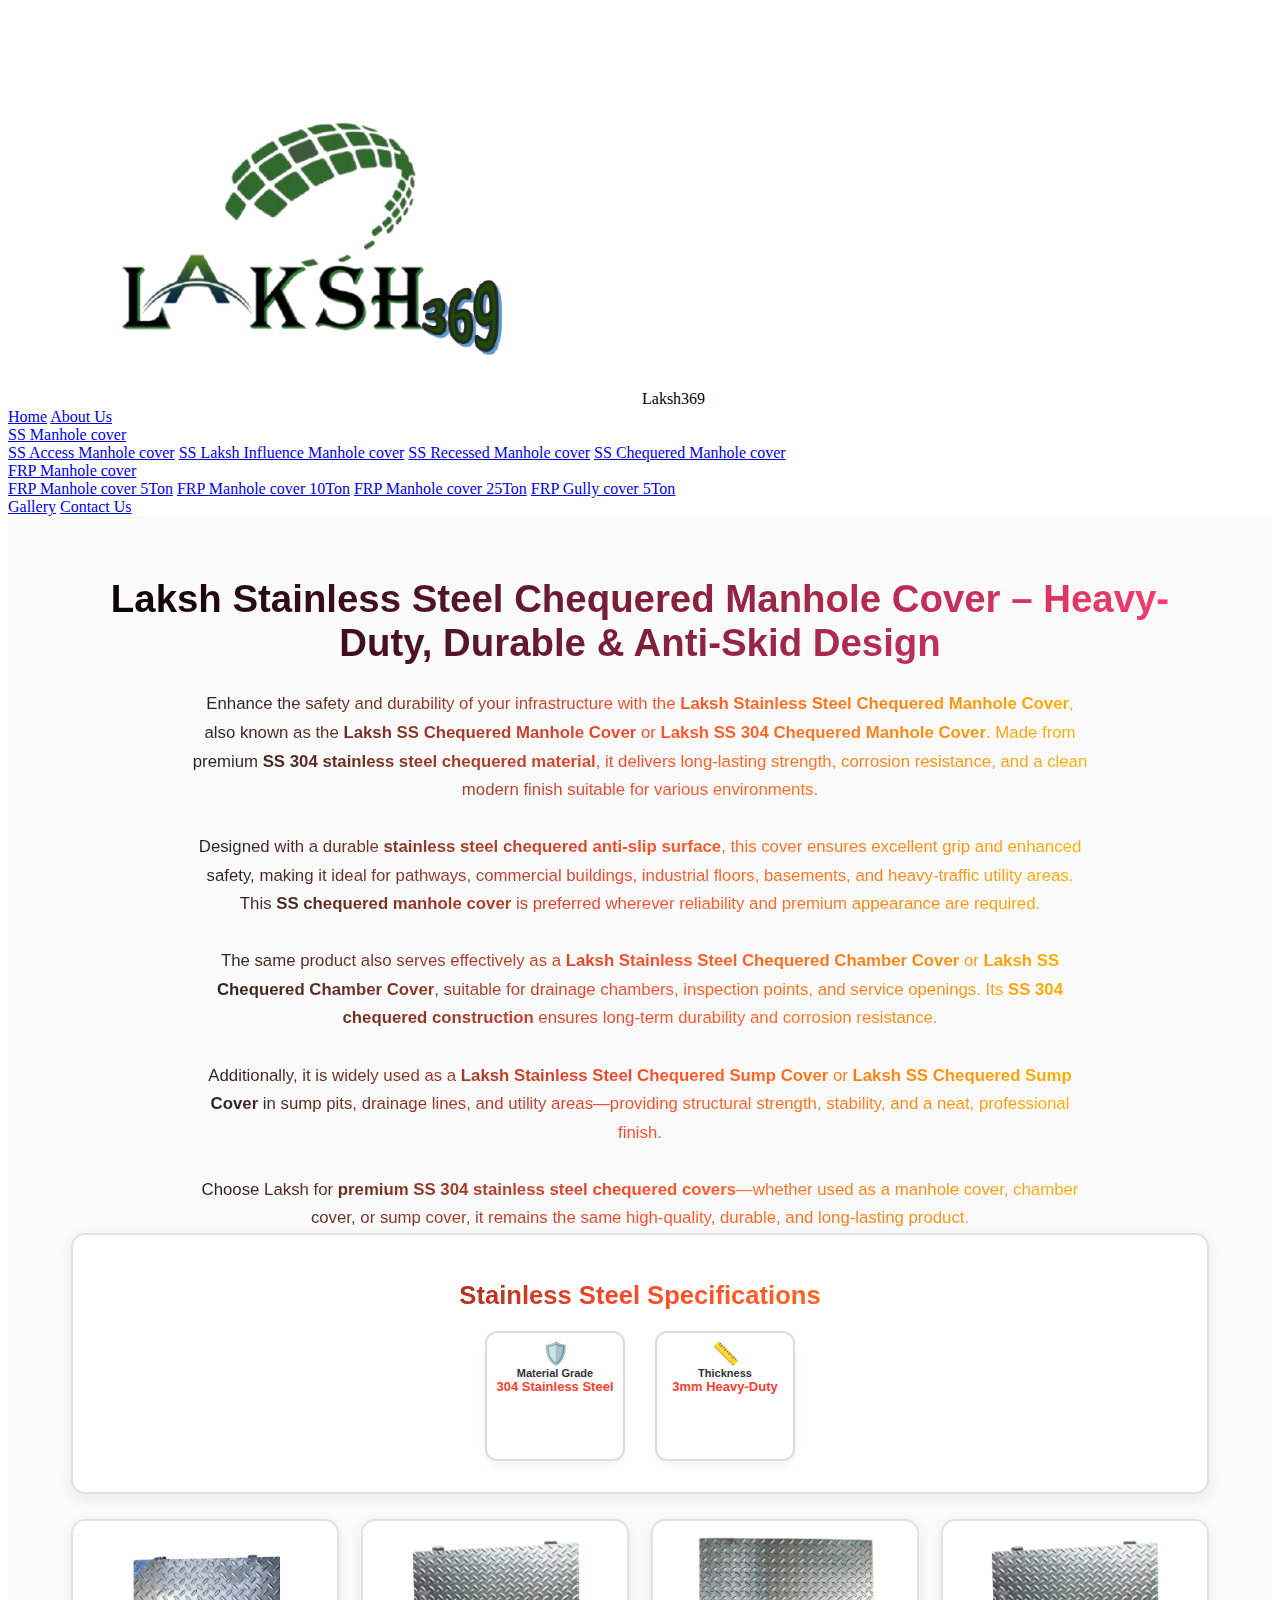
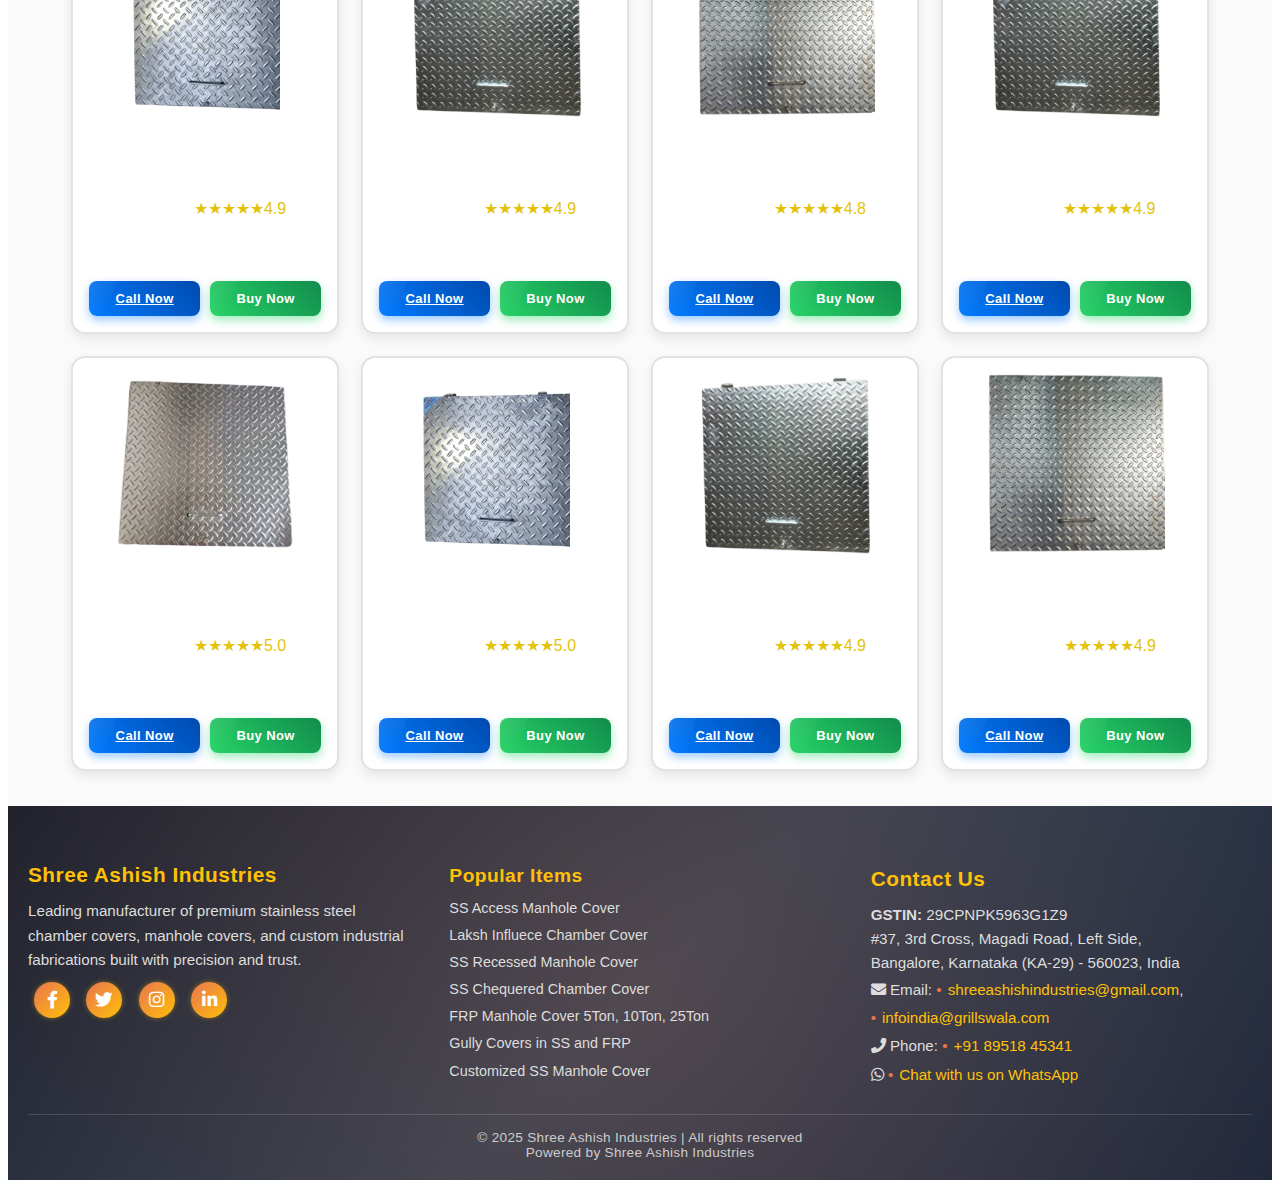
<file: HTML/sschequeredcover.html>
<!DOCTYPE html>
<html lang="en">
<head>
    <meta charset="UTF-8">
    <meta name="viewport" content="width=device-width, initial-scale=1.0">
    <title>SS Access Manhole cover</title>
    <link href="https://cdnjs.cloudflare.com/ajax/libs/font-awesome/5.15.4/css/all.min.css" rel="stylesheet">
    <link href="https://fonts.googleapis.com/css2?family=Pacifico&family=Raleway:wght@400;600&family=Roboto:wght@300;400&display=swap" rel="stylesheet">
    <link rel="stylesheet" href="../CSS/ssacesscover.css">
     <!-- <link rel = "stylesheet" href = "../CSS/style.css"> -->
</head>
<body>
    <header>
            <nav>
                <!-- Logo -->
                <div class="logo">
                    <img src="../Imagess/Laksh369Logo.png" alt="Evently Logo">
                    <span>Laksh369</span>
                </div>
        
                <!-- Hamburger menu for mobile -->
                <div class="hamburger" onclick="toggleMenu()">
                    <div></div>
                    <div></div>
                    <div></div>
                </div>
        
                <!-- Navigation links -->
                <div class="nav-items">
                    <a href="../index.html">Home</a>
                    <a href="aboutUs.html">About Us</a>
                    <div class="nav-item">
                        <a href="#" class="dropdown-toggle">SS Manhole cover</a>
                        <div class="dropdown">
                            <a href="ssacesscover.html">SS Access Manhole cover</a>
                            <a href="SSLakshCover.html">SS Laksh Influence Manhole cover</a>
                            <a href="ssrecessedcover.html">SS Recessed Manhole cover</a>
                            <a href="sschequeredcover.html">SS Chequered Manhole cover</a>
                        </div>
                    </div>
                    <div class="nav-item">
                        <a href="#" class="dropdown-toggle">FRP Manhole cover</a>
                        <div class="dropdown">
                            <a href="frp5ton.html">FRP Manhole cover 5Ton</a>
                            <a href="frp10ton.html">FRP Manhole cover 10Ton</a>
                            <a href="frp25ton.html">FRP Manhole cover 25Ton</a>
                            <a href="frpgullycover.html">FRP Gully cover 5Ton</a>
                        </div>
                    </div>
                    <a href="gallery.html">Gallery</a>
                    <a href="contact.html">Contact Us</a>
                    <!-- <a href="login.html" class="login-icon">
                        <i class="fas fa-user"></i> Login/Sign Up
                    </a> -->
                </div>
            </nav>
        </header>
        
    
<section class="product-section">
<h1 class="product-title">
    Laksh Stainless Steel Chequered Manhole Cover – Heavy-Duty, Durable & Anti-Skid Design
</h1>
<p class="product-description">
    Enhance the safety and durability of your infrastructure with the 
    <strong>Laksh Stainless Steel Chequered Manhole Cover</strong>, also known as the 
    <strong>Laksh SS Chequered Manhole Cover</strong> or 
    <strong>Laksh SS 304 Chequered Manhole Cover</strong>. Made from premium 
    <strong>SS 304 stainless steel chequered material</strong>, it delivers long-lasting strength, corrosion resistance, 
    and a clean modern finish suitable for various environments.
    <br><br>
    Designed with a durable <strong>stainless steel chequered anti-slip surface</strong>, this cover ensures excellent grip 
    and enhanced safety, making it ideal for pathways, commercial buildings, industrial floors, basements, and heavy-traffic 
    utility areas. This <strong>SS chequered manhole cover</strong> is preferred wherever reliability and premium appearance 
    are required.
    <br><br>
    The same product also serves effectively as a 
    <strong>Laksh Stainless Steel Chequered Chamber Cover</strong> or 
    <strong>Laksh SS Chequered Chamber Cover</strong>, suitable for drainage chambers, inspection points, and service 
    openings. Its <strong>SS 304 chequered construction</strong> ensures long-term durability and corrosion resistance.
    <br><br>
    Additionally, it is widely used as a 
    <strong>Laksh Stainless Steel Chequered Sump Cover</strong> or 
    <strong>Laksh SS Chequered Sump Cover</strong> in sump pits, drainage lines, and utility areas—providing structural 
    strength, stability, and a neat, professional finish.
    <br><br>
    Choose Laksh for <strong>premium SS 304 stainless steel chequered covers</strong>—whether used as a manhole cover, 
    chamber cover, or sump cover, it remains the same high-quality, durable, and long-lasting product.
</p>



<!-- PRODUCT SPECIFICATION DIVIDER -->
<div class="spec-divider">
    <h2 class="spec-heading">Stainless Steel Specifications</h2>

    <div class="spec-box-container">
        <div class="spec-box">
            <span class="spec-icon">🛡️</span>
            <p class="spec-title">Material Grade</p>
            <p class="spec-value">304 Stainless Steel</p>
        </div>

        <div class="spec-box">
            <span class="spec-icon">📏</span>
            <p class="spec-title">Thickness</p>
            <p class="spec-value">3mm Heavy-Duty</p>
        </div>
    </div>
</div>


    <div class="product-grid">

<div class="product-card" data-phone="+918951845341">
    <img src="../Imagess/chequerd.png" alt="Product Image" class="product-image">

    <h3 class="product-title">Laksh SS Chequered Chamber Cover 12"X12" - 3mm Thickness 304</h3>

    <div class="rating-section" data-rating="4.9">
        <span class="review-count">(13 reviews)</span>
    </div>

    <div class="price-section">
        <span class="price">₹6,000</span>
        <span class="mrp">₹8,700</span>
        <span class="discount">(30% OFF)</span>
    </div>

    <p class="delivery">Delivery in 3-5 days</p>

    <!-- NEW Action Buttons -->
    <div class="action-buttons">
        <!-- Call Now: uses card's data-phone attribute -->
        <a href="tel:+918951845341" class="btn btn-call-now" aria-label="Call seller">
          Call Now</a>

        <!-- Buy Now (WhatsApp): JS will construct the proper wa.me link -->
        <button class="btn btn-buy-now" type="button" aria-label="Buy via WhatsApp">
          Buy Now
        </button>
    </div>
</div>


<div class="product-card" data-phone="+918951845341">
    <img src="../Imagess/chequered1 (1).png" alt="Product Image" class="product-image">

    <h3 class="product-title">Laksh Stainless Steel Chequered Chamber Cover 15"X15" - 3mm Thickness 304</h3>

    <div class="rating-section" data-rating="4.9">
        <span class="review-count">(15 reviews)</span>
    </div>

    <div class="price-section">
        <span class="price">₹8,500</span>
        <span class="mrp">₹9,800</span>
        <span class="discount">(13% OFF)</span>
    </div>

    <p class="delivery">Delivery in 4-5 days</p>

    <!-- NEW Action Buttons -->
    <div class="action-buttons">
        <!-- Call Now: uses card's data-phone attribute -->
        <a href="tel:+918951845341" class="btn btn-call-now" aria-label="Call seller">
          Call Now</a>

        <!-- Buy Now (WhatsApp): JS will construct the proper wa.me link -->
        <button class="btn btn-buy-now" type="button" aria-label="Buy via WhatsApp">
          Buy Now
        </button>
    </div>
</div>


<!-- Product 1 -->
<div class="product-card">
    <img src="../Imagess/chequered1 (2).png" alt="Product Image" class="product-image">

    <h3 class="product-title">Laksh Stainless Steel Chequered Manhole Cover 18"X18" - 3mm Thickness 304</h3>

    <!-- Rating Section -->
    <div class="rating-section" data-rating="4.8">
        <!-- Stars will be rendered dynamically -->
        <span class="review-count">(27 reviews)</span>
    </div>

    <!-- Price Section -->
    <div class="price-section">
        <span class="price">₹9,300</span>
        <span class="mrp">₹10,800</span>
        <span class="discount">(13% OFF)</span>
    </div>

    <p class="delivery">Delivery in 5-7 days</p>

    <!-- Action Buttons -->
    <div class="action-buttons">
        <!-- Call Now: uses card's data-phone attribute -->
        <a href="tel:+918951845341" class="btn btn-call-now" aria-label="Call seller">
          Call Now</a>

        <!-- Buy Now (WhatsApp): JS will construct the proper wa.me link -->
        <button class="btn btn-buy-now" type="button" aria-label="Buy via WhatsApp">
          Buy Now
        </button>
    </div>
</div>



<!-- Product 1 -->
<div class="product-card">
    <img src="../Imagess/chequered1 (1).png" alt="Product Image" class="product-image">

    <h3 class="product-title">Laksh Stainless Steel Chequered Sump Cover 21"X21" - 3mm Thickness 304</h3>

    <!-- Rating Section -->
    <div class="rating-section" data-rating="4.9">
        <!-- Stars will be rendered dynamically -->
        <span class="review-count">(11 reviews)</span>
    </div>

    <!-- Price Section -->
    <div class="price-section">
        <span class="price">₹10,000</span>
        <span class="mrp">₹13,000</span>
        <span class="discount">(23% OFF)</span>
    </div>

    <p class="delivery">Delivery in 5-7 days</p>

    <!-- Action Buttons -->
    <div class="action-buttons">
        <!-- Call Now: uses card's data-phone attribute -->
        <a href="tel:+918951845341" class="btn btn-call-now" aria-label="Call seller">
          Call Now</a>

        <!-- Buy Now (WhatsApp): JS will construct the proper wa.me link -->
        <button class="btn btn-buy-now" type="button" aria-label="Buy via WhatsApp">
          Buy Now
        </button>
    </div>
</div>



<!-- Product 1 -->
<div class="product-card">
    <img src="../Imagess/chequered1 (3).png" alt="Product Image" class="product-image">

    <h3 class="product-title">Laksh Stainless Steel Chequered Chamber Cover 24"X24" - 3mm Thickness 304</h3>

    <!-- Rating Section -->
    <div class="rating-section" data-rating="5">
        <!-- Stars will be rendered dynamically -->
        <span class="review-count">(49 reviews)</span>
    </div>

    <!-- Price Section -->
    <div class="price-section">
        <span class="price">₹12,500</span>
        <span class="mrp">₹15,500</span>
        <span class="discount">(19% OFF)</span>
    </div>

    <p class="delivery">Delivery in 5-7 days</p>

    <!-- Action Buttons -->
    <div class="action-buttons">
        <!-- Call Now: uses card's data-phone attribute -->
        <a href="tel:+918951845341" class="btn btn-call-now" aria-label="Call seller">
          Call Now</a>

        <!-- Buy Now (WhatsApp): JS will construct the proper wa.me link -->
        <button class="btn btn-buy-now" type="button" aria-label="Buy via WhatsApp">
          Buy Now
        </button>
    </div>
</div>




<!-- Product 1 -->
<div class="product-card">
    <img src="../Imagess/chequerd.png" alt="Product Image" class="product-image">

    <h3 class="product-title">Laksh SS Chequered Manhole Cover 27"X27" - 3mm Thickness 304</h3>

    <!-- Rating Section -->
    <div class="rating-section" data-rating="5">
        <!-- Stars will be rendered dynamically -->
        <span class="review-count">(35 reviews)</span>
    </div>

    <!-- Price Section -->
    <div class="price-section">
        <span class="price">₹15,800</span>
        <span class="mrp">₹19,500</span>
        <span class="discount">(18% OFF)</span>
    </div>

    <p class="delivery">Delivery in 5-7 days</p>

    <!-- Action Buttons -->
    <div class="action-buttons">
        <!-- Call Now: uses card's data-phone attribute -->
        <a href="tel:+918951845341" class="btn btn-call-now" aria-label="Call seller">
          Call Now</a>

        <!-- Buy Now (WhatsApp): JS will construct the proper wa.me link -->
        <button class="btn btn-buy-now" type="button" aria-label="Buy via WhatsApp">
          Buy Now
        </button>
    </div>
</div>




<!-- Product 1 -->
<div class="product-card">
    <img src="../Imagess/chequered1 (1).png" alt="Product Image" class="product-image">

    <h3 class="product-title">Laksh SS Chequered Sump Cover 30"X30" - 3mm Thickness 304</h3>

    <!-- Rating Section -->
    <div class="rating-section" data-rating="4.9">
        <!-- Stars will be rendered dynamically -->
        <span class="review-count">(19 reviews)</span>
    </div>

    <!-- Price Section -->
    <div class="price-section">
        <span class="price">₹17,000</span>
        <span class="mrp">₹23,500</span>
        <span class="discount">(27% OFF)</span>
    </div>

    <p class="delivery">Delivery in 7-8 days</p>

    <!-- Action Buttons -->
    <div class="action-buttons">
        <!-- Call Now: uses card's data-phone attribute -->
        <a href="tel:+918951845341" class="btn btn-call-now" aria-label="Call seller">
          Call Now</a>

        <!-- Buy Now (WhatsApp): JS will construct the proper wa.me link -->
        <button class="btn btn-buy-now" type="button" aria-label="Buy via WhatsApp">
          Buy Now
        </button>
    </div>
</div>




<!-- Product 1 -->
<div class="product-card">
    <img src="../Imagess/chequered1 (2).png" alt="Product Image" class="product-image">

    <h3 class="product-title">Laksh SS Chequered Chamber Cover 36"X36" - 3mm Thickness 304</h3>

    <!-- Rating Section -->
    <div class="rating-section" data-rating="4.9">
        <!-- Stars will be rendered dynamically -->
        <span class="review-count">(31 reviews)</span>
    </div>

    <!-- Price Section -->
    <div class="price-section">
        <span class="price">₹21,800</span>
        <span class="mrp">₹28,500</span>
        <span class="discount">(23% OFF)</span>
    </div>

    <p class="delivery">Delivery in 5-8 days</p>

    <!-- Action Buttons -->
    <div class="action-buttons">
        <!-- Call Now: uses card's data-phone attribute -->
        <a href="tel:+918951845341" class="btn btn-call-now" aria-label="Call seller">
          Call Now</a>

        <!-- Buy Now (WhatsApp): JS will construct the proper wa.me link -->
        <button class="btn btn-buy-now" type="button" aria-label="Buy via WhatsApp">
          Buy Now
        </button>
    </div>
</div>

 </div>

    </div>


</section>


  <!-- Footer section -->
 <footer class="shree-footer">
  <div class="footer-content">
    <!-- About Section -->
    <div class="footer-section about">
      <h2>Shree Ashish Industries</h2>
      <p>Leading manufacturer of premium stainless steel chamber covers, manhole covers, and custom industrial fabrications built with precision and trust.</p>
      <div class="social-links">
        <a href="https://www.facebook.com/shreeashishindustries" target="_blank" class="social-icon"><i class="fab fa-facebook-f"></i></a>
        <a href="https://twitter.com/shreeashish" target="_blank" class="social-icon"><i class="fab fa-twitter"></i></a>
        <a href="https://www.instagram.com/ashish_industries369/" target="_blank" class="social-icon"><i class="fab fa-instagram"></i></a>
        <a href="https://www.linkedin.com/company/shree-ashish-industries" target="_blank" class="social-icon"><i class="fab fa-linkedin-in"></i></a>
      </div>
    </div>


<!-- Popular Items Section -->
<div class="footer-section popular">
  <h3>Popular Items</h3>
  <ul>
    <li>SS Access Manhole Cover</li>
    <li>Laksh Influece Chamber Cover</li>
    <li>SS Recessed Manhole Cover</li>
    <li>SS Chequered Chamber Cover</li>
    <li>FRP Manhole Cover 5Ton, 10Ton, 25Ton</li>
    <li>Gully Covers in SS and FRP</li>
    <li>Customized SS Manhole Cover</li>
  </ul>
</div>

    <!-- Contact Section -->
    <div class="footer-section contact">
      <h3 class="contact-heading">Contact Us</h3>
      <p><strong>GSTIN:</strong> 29CPNPK5963G1Z9</p>
      <p>#37, 3rd Cross, Magadi Road, Left Side,<br>Bangalore, Karnataka (KA-29) - 560023, India</p>
      <p><i class="fas fa-envelope"></i> Email: 
        <a href="mailto:shreeashishindustries@gmail.com">shreeashishindustries@gmail.com</a>, 
        <a href="mailto:infoindia@grillswala.com">infoindia@grillswala.com</a>
      </p>
      <p><i class="fas fa-phone"></i> Phone: <a href="tel:+918951845341">+91 89518 45341</a></p>
      <p><i class="fab fa-whatsapp"></i> <a href="https://wa.me/918951845341" target="_blank">Chat with us on WhatsApp</a></p>
    </div>
  </div>

  <!-- Footer Bottom -->
  <div class="footer-bottom">
    © 2025 Shree Ashish Industries | All rights reserved <br>
    Powered by Shree Ashish Industries
  </div>
</footer>
<script>
    // script.js
function toggleMenu() {
    const nav = document.querySelector("nav");
    nav.classList.toggle("active");
}
</script>
<script src="../javascript/ssaccesscover.js"></script>
</body>
</html>
</file>
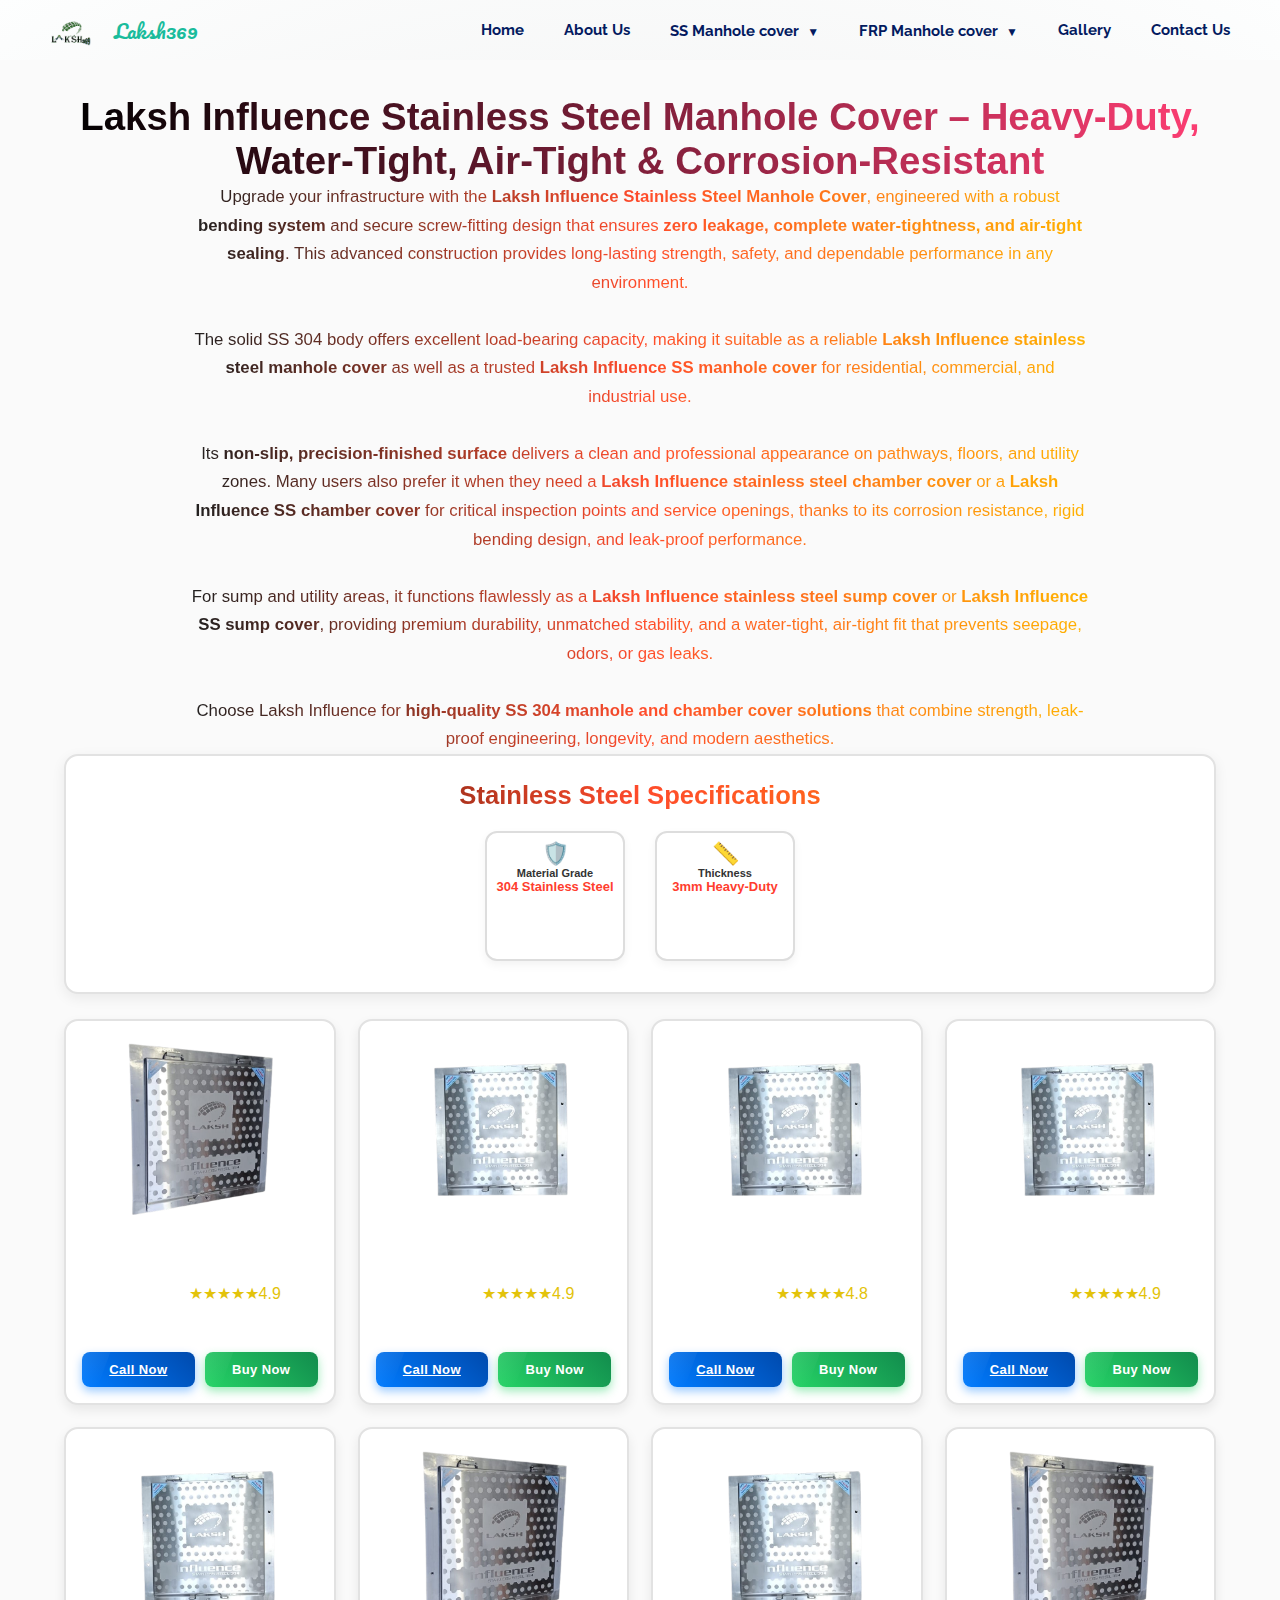
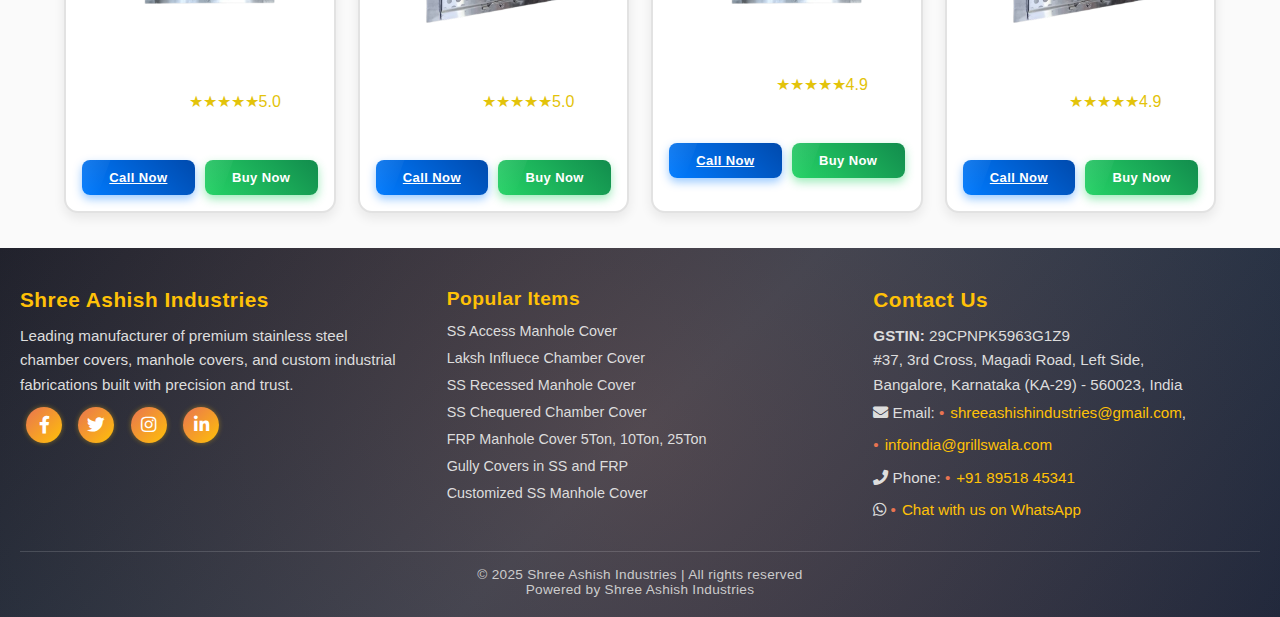
<file: HTML/SSLakshCover.html>
<!DOCTYPE html>
<html lang="en">
<head>
    <meta charset="UTF-8">
    <meta name="viewport" content="width=device-width, initial-scale=1.0">
    <title>SS Access Manhole cover</title>
    <link href="https://cdnjs.cloudflare.com/ajax/libs/font-awesome/5.15.4/css/all.min.css" rel="stylesheet">
    <link href="https://fonts.googleapis.com/css2?family=Pacifico&family=Raleway:wght@400;600&family=Roboto:wght@300;400&display=swap" rel="stylesheet">
    <link rel="stylesheet" href="../CSS/ssacesscover.css">
     <link rel = "stylesheet" href = "../CSS/style.css">
</head>
<body>
    <header>
            <nav>
                <!-- Logo -->
                <div class="logo">
                    <img src="../Imagess/Laksh369Logo.png" alt="Evently Logo">
                    <span>Laksh369</span>
                </div>
        
                <!-- Hamburger menu for mobile -->
                <div class="hamburger" onclick="toggleMenu()">
                    <div></div>
                    <div></div>
                    <div></div>
                </div>
        
                <!-- Navigation links -->
                <div class="nav-items">
                    <a href="../index.html">Home</a>
                    <a href="aboutUs.html">About Us</a>
                    <div class="nav-item">
                        <a href="#" class="dropdown-toggle">SS Manhole cover</a>
                        <div class="dropdown">
                            <a href="ssacesscover.html">SS Access Manhole cover</a>
                            <a href="SSLakshCover.html">SS Laksh Influence Manhole cover</a>
                            <a href="ssrecessedcover.html">SS Recessed Manhole cover</a>
                            <a href="sschequeredcover.html">SS Chequered Manhole cover</a>
                        </div>
                    </div>
                   <div class="nav-item">
                        <a href="#" class="dropdown-toggle">FRP Manhole cover</a>
                        <div class="dropdown">
                            <a href="frp5ton.html">FRP Manhole cover 5Ton</a>
                            <a href="frp10ton.html">FRP Manhole cover 10Ton</a>
                            <a href="frp25ton.html">FRP Manhole cover 25Ton</a>
                            <a href="frpgullycover.html">FRP Gully cover 5Ton</a>
                        </div>
                    </div>
                    <a href="gallery.html">Gallery</a>
                    <a href="contact.html">Contact Us</a>
                    <!-- <a href="login.html" class="login-icon">
                        <i class="fas fa-user"></i> Login/Sign Up
                    </a> -->
                </div>
            </nav>
        </header>
        
    
<section class="product-section">
<h1 class="product-title">
    Laksh Influence Stainless Steel Manhole Cover – Heavy-Duty, Water-Tight, Air-Tight & Corrosion-Resistant
</h1>

<p class="product-description">
    Upgrade your infrastructure with the 
    <strong>Laksh Influence Stainless Steel Manhole Cover</strong>, engineered with a robust <strong>bending system</strong> 
    and secure screw-fitting design that ensures <strong>zero leakage, complete water-tightness, and air-tight sealing</strong>.
    This advanced construction provides long-lasting strength, safety, and dependable performance in any environment.
    <br><br>
    The solid SS 304 body offers excellent load-bearing capacity, making it suitable as a reliable 
    <strong>Laksh Influence stainless steel manhole cover</strong> as well as a 
    trusted <strong>Laksh Influence SS manhole cover</strong> for residential, commercial, and industrial use.
    <br><br>
    Its <strong>non-slip, precision-finished surface</strong> delivers a clean and professional appearance on
    pathways, floors, and utility zones. Many users also prefer it when they need a 
    <strong>Laksh Influence stainless steel chamber cover</strong> or a 
    <strong>Laksh Influence SS chamber cover</strong> for critical inspection points and service openings,
    thanks to its corrosion resistance, rigid bending design, and leak-proof performance.
    <br><br>
    For sump and utility areas, it functions flawlessly as a 
    <strong>Laksh Influence stainless steel sump cover</strong> or 
    <strong>Laksh Influence SS sump cover</strong>, providing premium durability, unmatched stability, 
    and a water-tight, air-tight fit that prevents seepage, odors, or gas leaks.
    <br><br>
    Choose Laksh Influence for <strong>high-quality SS 304 manhole and chamber cover solutions</strong> 
    that combine strength, leak-proof engineering, longevity, and modern aesthetics.
</p>


<!-- PRODUCT SPECIFICATION DIVIDER -->
<div class="spec-divider">
    <h2 class="spec-heading">Stainless Steel Specifications</h2>

    <div class="spec-box-container">
        <div class="spec-box">
            <span class="spec-icon">🛡️</span>
            <p class="spec-title">Material Grade</p>
            <p class="spec-value">304 Stainless Steel</p>
        </div>

        <div class="spec-box">
            <span class="spec-icon">📏</span>
            <p class="spec-title">Thickness</p>
            <p class="spec-value">3mm Heavy-Duty</p>
        </div>
    </div>
</div>


    <div class="product-grid">

<div class="product-card" data-phone="+918951845341">
    <img src="../Imagess/laksh.png" alt="Product Image" class="product-image">

    <h3 class="product-title">Laksh influence SS Chamber Cover 12"X12" - 3mm Thickness 304</h3>

    <div class="rating-section" data-rating="4.9">
        <span class="review-count">(13 reviews)</span>
    </div>

    <div class="price-section">
        <span class="price">₹6,000</span>
        <span class="mrp">₹8,700</span>
        <span class="discount">(30% OFF)</span>
    </div>

    <p class="delivery">Delivery in 3-5 days</p>

    <!-- NEW Action Buttons -->
    <div class="action-buttons">
        <!-- Call Now: uses card's data-phone attribute -->
        <a href="tel:+918951845341" class="btn btn-call-now" aria-label="Call seller">
          Call Now</a>

        <!-- Buy Now (WhatsApp): JS will construct the proper wa.me link -->
        <button class="btn btn-buy-now" type="button" aria-label="Buy via WhatsApp">
          Buy Now
        </button>
    </div>
</div>


<div class="product-card" data-phone="+918951845341">
    <img src="../Imagess/laksh2.png" alt="Product Image" class="product-image">

    <h3 class="product-title">Laksh influence Stainless Steel Chamber Cover 15"X15" - 3mm Thickness 304</h3>

    <div class="rating-section" data-rating="4.9">
        <span class="review-count">(15 reviews)</span>
    </div>

    <div class="price-section">
        <span class="price">₹8,500</span>
        <span class="mrp">₹12,500</span>
        <span class="discount">(32% OFF)</span>
    </div>

    <p class="delivery">Delivery in 4-5 days</p>

    <!-- NEW Action Buttons -->
    <div class="action-buttons">
        <!-- Call Now: uses card's data-phone attribute -->
        <a href="tel:+918951845341" class="btn btn-call-now" aria-label="Call seller">
          Call Now</a>

        <!-- Buy Now (WhatsApp): JS will construct the proper wa.me link -->
        <button class="btn btn-buy-now" type="button" aria-label="Buy via WhatsApp">
          Buy Now
        </button>
    </div>
</div>


<!-- Product 1 -->
<div class="product-card">
    <img src="../Imagess/laksh2.png" alt="Product Image" class="product-image">

    <h3 class="product-title">Laksh influence Stainless Steel Manhole Cover 18"X18" - 3mm Thickness 304</h3>

    <!-- Rating Section -->
    <div class="rating-section" data-rating="4.8">
        <!-- Stars will be rendered dynamically -->
        <span class="review-count">(27 reviews)</span>
    </div>

    <!-- Price Section -->
    <div class="price-section">
        <span class="price">₹10,000</span>
        <span class="mrp">₹15,000</span>
        <span class="discount">(33% OFF)</span>
    </div>

    <p class="delivery">Delivery in 5-7 days</p>

    <!-- Action Buttons -->
    <div class="action-buttons">
        <!-- Call Now: uses card's data-phone attribute -->
        <a href="tel:+918951845341" class="btn btn-call-now" aria-label="Call seller">
          Call Now</a>

        <!-- Buy Now (WhatsApp): JS will construct the proper wa.me link -->
        <button class="btn btn-buy-now" type="button" aria-label="Buy via WhatsApp">
          Buy Now
        </button>
    </div>
</div>



<!-- Product 1 -->
<div class="product-card">
    <img src="../Imagess/laksh2.png" alt="Product Image" class="product-image">

    <h3 class="product-title">Laksh influence Stainless Steel Sump Cover 21"X21" - 3mm Thickness 304</h3>

    <!-- Rating Section -->
    <div class="rating-section" data-rating="4.9">
        <!-- Stars will be rendered dynamically -->
        <span class="review-count">(11 reviews)</span>
    </div>

    <!-- Price Section -->
    <div class="price-section">
        <span class="price">₹10,500</span>
        <span class="mrp">₹15,500</span>
        <span class="discount">(32% OFF)</span>
    </div>

    <p class="delivery">Delivery in 5-7 days</p>

    <!-- Action Buttons -->
    <div class="action-buttons">
        <!-- Call Now: uses card's data-phone attribute -->
        <a href="tel:+918951845341" class="btn btn-call-now" aria-label="Call seller">
          Call Now</a>

        <!-- Buy Now (WhatsApp): JS will construct the proper wa.me link -->
        <button class="btn btn-buy-now" type="button" aria-label="Buy via WhatsApp">
          Buy Now
        </button>
    </div>
</div>



<!-- Product 1 -->
<div class="product-card">
    <img src="../Imagess/laksh2.png" alt="Product Image" class="product-image">

    <h3 class="product-title">Laksh influence Stainless Steel Chamber Cover 24"X24" - 3mm Thickness 304</h3>

    <!-- Rating Section -->
    <div class="rating-section" data-rating="5">
        <!-- Stars will be rendered dynamically -->
        <span class="review-count">(49 reviews)</span>
    </div>

    <!-- Price Section -->
    <div class="price-section">
        <span class="price">₹15,700</span>
        <span class="mrp">₹20,500</span>
        <span class="discount">(23% OFF)</span>
    </div>

    <p class="delivery">Delivery in 5-7 days</p>

    <!-- Action Buttons -->
    <div class="action-buttons">
        <!-- Call Now: uses card's data-phone attribute -->
        <a href="tel:+918951845341" class="btn btn-call-now" aria-label="Call seller">
          Call Now</a>

        <!-- Buy Now (WhatsApp): JS will construct the proper wa.me link -->
        <button class="btn btn-buy-now" type="button" aria-label="Buy via WhatsApp">
          Buy Now
        </button>
    </div>
</div>




<!-- Product 1 -->
<div class="product-card">
    <img src="../Imagess/laksh.png" alt="Product Image" class="product-image">

    <h3 class="product-title">Laksh influence SS Manhole Cover 27"X27" - 3mm Thickness 304</h3>

    <!-- Rating Section -->
    <div class="rating-section" data-rating="5">
        <!-- Stars will be rendered dynamically -->
        <span class="review-count">(35 reviews)</span>
    </div>

    <!-- Price Section -->
    <div class="price-section">
        <span class="price">₹16,800</span>
        <span class="mrp">₹23,800</span>
        <span class="discount">(29% OFF)</span>
    </div>

    <p class="delivery">Delivery in 5-7 days</p>

    <!-- Action Buttons -->
    <div class="action-buttons">
        <!-- Call Now: uses card's data-phone attribute -->
        <a href="tel:+918951845341" class="btn btn-call-now" aria-label="Call seller">
          Call Now</a>

        <!-- Buy Now (WhatsApp): JS will construct the proper wa.me link -->
        <button class="btn btn-buy-now" type="button" aria-label="Buy via WhatsApp">
          Buy Now
        </button>
    </div>
</div>




<!-- Product 1 -->
<div class="product-card">
    <img src="../Imagess/laksh2.png" alt="Product Image" class="product-image">

    <h3 class="product-title">Laksh influence SS Sump Cover 30"X30" - 3mm Thickness 304</h3>

    <!-- Rating Section -->
    <div class="rating-section" data-rating="4.9">
        <!-- Stars will be rendered dynamically -->
        <span class="review-count">(19 reviews)</span>
    </div>

    <!-- Price Section -->
    <div class="price-section">
        <span class="price">₹19,800</span>
        <span class="mrp">₹28,500</span>
        <span class="discount">(30% OFF)</span>
    </div>

    <p class="delivery">Delivery in 7-8 days</p>

    <!-- Action Buttons -->
    <div class="action-buttons">
        <!-- Call Now: uses card's data-phone attribute -->
        <a href="tel:+918951845341" class="btn btn-call-now" aria-label="Call seller">
          Call Now</a>

        <!-- Buy Now (WhatsApp): JS will construct the proper wa.me link -->
        <button class="btn btn-buy-now" type="button" aria-label="Buy via WhatsApp">
          Buy Now
        </button>
    </div>
</div>




<!-- Product 1 -->
<div class="product-card">
    <img src="../Imagess/laksh.png" alt="Product Image" class="product-image">

    <h3 class="product-title">Laksh influence SS Chamber Cover 36"X36" - 3mm Thickness 304</h3>

    <!-- Rating Section -->
    <div class="rating-section" data-rating="4.9">
        <!-- Stars will be rendered dynamically -->
        <span class="review-count">(31 reviews)</span>
    </div>

    <!-- Price Section -->
    <div class="price-section">
        <span class="price">₹21,000</span>
        <span class="mrp">₹30,500</span>
        <span class="discount">(31% OFF)</span>
    </div>

    <p class="delivery">Delivery in 5-8 days</p>

    <!-- Action Buttons -->
    <div class="action-buttons">
        <!-- Call Now: uses card's data-phone attribute -->
        <a href="tel:+918951845341" class="btn btn-call-now" aria-label="Call seller">
          Call Now</a>

        <!-- Buy Now (WhatsApp): JS will construct the proper wa.me link -->
        <button class="btn btn-buy-now" type="button" aria-label="Buy via WhatsApp">
          Buy Now
        </button>
    </div>
</div>

 </div>

    </div>


</section>


  <!-- Footer section -->
 <footer class="shree-footer">
  <div class="footer-content">
    <!-- About Section -->
    <div class="footer-section about">
      <h2>Shree Ashish Industries</h2>
      <p>Leading manufacturer of premium stainless steel chamber covers, manhole covers, and custom industrial fabrications built with precision and trust.</p>
      <div class="social-links">
        <a href="https://www.facebook.com/shreeashishindustries" target="_blank" class="social-icon"><i class="fab fa-facebook-f"></i></a>
        <a href="https://twitter.com/shreeashish" target="_blank" class="social-icon"><i class="fab fa-twitter"></i></a>
        <a href="https://www.instagram.com/ashish_industries369/" target="_blank" class="social-icon"><i class="fab fa-instagram"></i></a>
        <a href="https://www.linkedin.com/company/shree-ashish-industries" target="_blank" class="social-icon"><i class="fab fa-linkedin-in"></i></a>
      </div>
    </div>


<!-- Popular Items Section -->
<div class="footer-section popular">
  <h3>Popular Items</h3>
  <ul>
    <li>SS Access Manhole Cover</li>
    <li>Laksh Influece Chamber Cover</li>
    <li>SS Recessed Manhole Cover</li>
    <li>SS Chequered Chamber Cover</li>
    <li>FRP Manhole Cover 5Ton, 10Ton, 25Ton</li>
    <li>Gully Covers in SS and FRP</li>
    <li>Customized SS Manhole Cover</li>
  </ul>
</div>

    <!-- Contact Section -->
    <div class="footer-section contact">
      <h3 class="contact-heading">Contact Us</h3>
      <p><strong>GSTIN:</strong> 29CPNPK5963G1Z9</p>
      <p>#37, 3rd Cross, Magadi Road, Left Side,<br>Bangalore, Karnataka (KA-29) - 560023, India</p>
      <p><i class="fas fa-envelope"></i> Email: 
        <a href="mailto:shreeashishindustries@gmail.com">shreeashishindustries@gmail.com</a>, 
        <a href="mailto:infoindia@grillswala.com">infoindia@grillswala.com</a>
      </p>
      <p><i class="fas fa-phone"></i> Phone: <a href="tel:+918951845341">+91 89518 45341</a></p>
      <p><i class="fab fa-whatsapp"></i> <a href="https://wa.me/918951845341" target="_blank">Chat with us on WhatsApp</a></p>
    </div>
  </div>

  <!-- Footer Bottom -->
  <div class="footer-bottom">
    © 2025 Shree Ashish Industries | All rights reserved <br>
    Powered by Shree Ashish Industries
  </div>
</footer>
<script>
    // script.js
function toggleMenu() {
    const nav = document.querySelector("nav");
    nav.classList.toggle("active");
}
</script>
<script src="../javascript/ssaccesscover.js"></script>
</body>
</html>
</file>
<file: CSS/style.css>
/* Import Fonts */
@import url('https://fonts.googleapis.com/css2?family=Raleway:wght@400;500;600;700&display=swap');
@import url('https://fonts.googleapis.com/css2?family=Pacifico&display=swap');

/* Body Styling */
body {
    font-family: 'Raleway', sans-serif;
    margin:0;
    padding: 0;
    background: radial-gradient(circle, #ffffff, #eeeeee, #FDFEFE);
    color: #4D4D4D;
    
}

/* Global Reset */
* {
    margin: 0;
    padding: 0;
    /* box-sizing: border-box; */
}

/* Navbar Base Styles */
header {
    position:relative;
    top: 0;
    z-index: 1000;
    /* background: rgba(44, 62, 80, 0.95); Navbar Background */
    /* box-shadow: 0 4px 6px rgba(0, 0, 0, 0.1); */
}
.dropdown-toggle::after {
    content: ' ▼';
    font-size: 12px;
    margin-left: 5px;
}
nav {
    display: flex;
    align-items: center;
    justify-content: space-between;
    padding: 10px 20px;
    max-width: 1200px;
    margin: auto;
}

nav a {
    text-decoration: none;
    color: #031a5f;
    font-size: 15px;
    font-weight: 600;
    margin: 0 10px;
    font-weight: bolder;
    transition: color 0.3s ease;
}

nav a:hover {
    color: #1ABC9C; /* Highlight color on hover */
}

/* Logo Styling */
.logo {
    display: flex;
    align-items: center;
    gap: 10px;
}

.logo img {
    height: 40px;
}

.logo span {
    font-size: 20px;
    font-family: 'Pacifico', cursive; /* Brand font */
    color: #1ABC9C;
}

/* Navigation Items */
.nav-items {
    display: flex;
    align-items: center;
    gap: 20px;
}

/* Dropdown Menu */
/* ===================================
   ULTRA-SMOOTH PREMIUM DROPDOWN MENU
=================================== */
.nav-item {
    position: relative;
}

/* Dropdown Base */
.nav-item .dropdown {
    display: flex;
    flex-direction: column; /* Ensures single-row stacked layout */
    position: absolute;
    top: 120%;
    left: 0;
    min-width: 220px;
    background: rgba(28, 37, 51, 0.96); /* Deep navy tone */
    backdrop-filter: blur(10px);
    border-radius: 12px;
    box-shadow: 0 8px 25px rgba(0, 0, 0, 0.25);
    transform: translateY(15px) scale(0.97);
    opacity: 0;
    visibility: hidden;
    transition: all 0.4s cubic-bezier(0.22, 1, 0.36, 1);
    z-index: 999;
}

/* Dropdown Items */
.nav-item .dropdown a {
    display: block;
    width: 100%;
    padding: 12px 22px;
    color: #f8f8f8;
    font-size: 15px;
    font-weight: 500;
    text-decoration: none;
    border-bottom: 1px solid rgba(255, 255, 255, 0.06);
    transition: all 0.35s ease;
    position: relative;
    box-sizing: border-box;
    letter-spacing: 0.4px;
}

/* Hover Effect — Subtle Slide + Glow */
.nav-item .dropdown a:hover {
    background: linear-gradient(to right, rgba(255, 126, 95, 0.25), rgba(255, 213, 102, 0.22));
    color: #FFD166;
    padding-left: 28px;
    text-shadow: 0 0 8px rgba(255, 209, 102, 0.7);
}

/* Optional arrow animation */
.nav-item .dropdown a::after {
    content: '›';
    position: absolute;
    right: 20px;
    font-size: 14px;
    color: #FFD166;
    opacity: 0;
    transform: translateX(-10px);
    transition: all 0.3s ease;
}

.nav-item .dropdown a:hover::after {
    opacity: 1;
    transform: translateX(0);
}

/* Remove border for last item */
.nav-item .dropdown a:last-child {
    border-bottom: none;
}

/* Smooth Dropdown Animation */
.nav-item:hover .dropdown {
    display: flex;
    opacity: 1;
    visibility: visible;
    transform: translateY(0) scale(1);
}

/* Floating arrow under parent item */
.nav-item:hover::after {
    content: '';
    position: absolute;
    top: 96%;
    left: 25px;
    border-width: 7px;
    border-style: solid;
    border-color: rgba(28, 37, 51, 0.96) transparent transparent transparent;
    filter: drop-shadow(0 2px 3px rgba(0,0,0,0.3));
}

/* Optional entry animation for each item */
.nav-item:hover .dropdown a {
    animation: dropdownFade 0.4s ease forwards;
    opacity: 0;
}

.nav-item:hover .dropdown a:nth-child(1) { animation-delay: 0.05s; }
.nav-item:hover .dropdown a:nth-child(2) { animation-delay: 0.1s; }
.nav-item:hover .dropdown a:nth-child(3) { animation-delay: 0.15s; }
.nav-item:hover .dropdown a:nth-child(4) { animation-delay: 0.2s; }

@keyframes dropdownFade {
    from {
        transform: translateY(-8px);
        opacity: 0;
    }
    to {
        transform: translateY(0);
        opacity: 1;
    }
}



/* Login Icon */
nav a.login-icon {
    display: flex;
    align-items: center;
    color: #031a5f;
    font-weight: bolder;
    font-size: 15px;
    font-weight: bold;
}

nav a.login-icon:hover {
    color: #1ABC9C;
    text-decoration: underline;
}

nav a.login-icon i {
    margin-right: 8px;
}

/* Hamburger Menu for Mobile */
.hamburger {
    display: none;
    flex-direction: column;
    justify-content: space-between;
    width: 24px;
    height: 18px;
    cursor: pointer;
}

.hamburger div {
    width: 100%;
    height: 3px;
    background-color: white;
    border-radius: 2px;
    transition: 0.3s ease;
}

/* Responsive Styles */
@media screen and (max-width: 768px) {
    .nav-items {
        display: none; /* Hidden by default */
        flex-direction: column;
        background: #2C3E50;
        position: absolute;
        top: 100%;
        right: 0;
        width: 100%;
        box-shadow: 0 8px 16px rgba(0, 0, 0, 0.1);
    }

    .nav-items a {
        padding: 15px;
        text-align: center;
        border-bottom: 1px solid rgba(255, 255, 255, 0.1);
    }

    .nav-items a:last-child {
        border-bottom: none;
    }

    .hamburger {
        display: flex;
    }

    nav.active .nav-items {
        display: flex;
    }
}

/* Hover Effect on Dropdown Links */
.nav-item:hover > a {
    color: #1ABC9C;
}









/* carousel */
.carousel{
    height: 100vh;
    margin-top: -60px;
    width: 100vw;
    overflow: hidden;
    position: relative;
}
.carousel .list .item{
    width: 100%;
    height: 100%;
    position: absolute;
    inset: 0 0 0 0; 
   background: radial-gradient(circle, #ffffff, #e8e8e8, #cad3f3);
}
.carousel .list .item::before {
    content: "Laksh369";
    position: absolute;
    top: 50%;
    left: 50%;
    transform: translate(-50%, -50%);
    font-size: 8rem;
    font-weight: bold;
    color: rgba(255, 255, 255, 0.5); /* soft transparent watermark */
    z-index: 0;
    pointer-events: none;
}
.carousel .list .item img{
    width: 100%;
    height: 100%;
    object-fit:contain;
}
.carousel .list .item .content{
    position: absolute;
    top: 20%;
    width: 1140px;
    max-width: 80%;
    left: 45%;
    transform: translateX(-50%);
    padding-right: 40%;
    box-sizing: border-box;
    color: #fff;
    text-shadow: 0 5px 10px #0004;
}
.carousel .list .item .author{
    font-weight: bold;
    letter-spacing: 10px;
}
.carousel .list .item .title,
.carousel .list .item .topic{
    font-size: 2.5em;
    font-weight: bold;
    line-height: 1.3em;
}
.carousel .list .item .topic{
    color: #f1683a;
}
.carousel .list .item .buttons{
    display: grid;
    grid-template-columns: repeat(2, 130px);
    grid-template-rows: 40px;
    gap: 5px;
    margin-top: 20px;
}
.carousel .list .item .buttons button{
    border: none;
    background-color: #eee;
    letter-spacing: 3px;
    font-family: Poppins;
    font-weight: 500;
}
.carousel .list .item .buttons button:nth-child(2){
    background-color: transparent;
    border: 1px solid #fff;
    color: #eee;
}
/* thumbail */
.thumbnail{
    position: absolute;
    bottom: 50px;
    left: 73%;
    width: max-content;
    z-index: 100;
    display: flex;
    gap: 20px;
}
.thumbnail .item{
    width: 150px;
    height: 220px;
    flex-shrink: 0;
    position: relative;
}
.thumbnail .item img{
    width: 100%;
    height: 100%;
    object-fit: contain;
    border-radius: 20px;
}
.thumbnail .item .content{
    color: #fff;
    position: absolute;
    bottom: 10px;
    left: 10px;
    right: 10px;
}
.thumbnail .item .content .title{
    font-weight: 500;
}
.thumbnail .item .content .description{
    font-weight: 300;
}
/* arrows */
.arrows{
    position: absolute;
    top: 80%;
    right: 52%;
    z-index: 100;
    width: 300px;
    max-width: 30%;
    display: flex;
    gap: 10px;
    align-items: center;
}
.arrows button{
    width: 40px;
    height: 40px;
    border-radius: 50%;
    background-color: #eee4;
    border: none;
    color: #fff;
    font-family: monospace;
    font-weight: bold;
    transition: .5s;
}
.arrows button:hover{
    background-color: #fff;
    color: #000;
}

/* animation */
.carousel .list .item:nth-child(1){
    z-index: 1;
}

/* animation text in first item */

.carousel .list .item:nth-child(1) .content .author,
.carousel .list .item:nth-child(1) .content .title,
.carousel .list .item:nth-child(1) .content .topic,
.carousel .list .item:nth-child(1) .content .des,
.carousel .list .item:nth-child(1) .content .buttons
{
    transform: translateY(50px);
    filter: blur(20px);
    opacity: 0;
    animation: showContent .5s 1s linear 1 forwards;
}
@keyframes showContent{
    to{
        transform: translateY(0px);
        filter: blur(0px);
        opacity: 1;
    }
}
.carousel .list .item:nth-child(1) .content .title{
    animation-delay: 1.2s!important;
}
.carousel .list .item:nth-child(1) .content .topic{
    animation-delay: 1.4s!important;
}
.carousel .list .item:nth-child(1) .content .des{
    animation-delay: 1.6s!important;
}
.carousel .list .item:nth-child(1) .content .buttons{
    animation-delay: 1.8s!important;
}
/* create animation when next click */
.carousel.next .list .item:nth-child(1) img{
    width: 150px;
    height: 220px;
    position: absolute;
    bottom: 50px;
    left: 50%;
    border-radius: 30px;
    animation: showImage .5s linear 1 forwards;
}
@keyframes showImage{
    to{
        bottom: 0;
        left: 0;
        width: 100%;
        height: 100%;
        border-radius: 0;
    }
}

.carousel.next .thumbnail .item:nth-last-child(1){
    overflow: hidden;
    animation: showThumbnail .5s linear 1 forwards;
}
.carousel.prev .list .item img{
    z-index: 100;
}
@keyframes showThumbnail{
    from{
        width: 0;
        opacity: 0;
    }
}
.carousel.next .thumbnail{
    animation: effectNext .5s linear 1 forwards;
}

@keyframes effectNext{
    from{
        transform: translateX(150px);
    }
}

/* running time */

.carousel .time{
    position: absolute;
    z-index: 1000;
    width: 0%;
    height: 3px;
    background-color: #f1683a;
    left: 0;
    top: 0;
}

.carousel.next .time,
.carousel.prev .time{
    animation: runningTime 3s linear 1 forwards;
}
@keyframes runningTime{
    from{ width: 100%}
    to{width: 0}
}


/* prev click */

.carousel.prev .list .item:nth-child(2){
    z-index: 2;
}

.carousel.prev .list .item:nth-child(2) img{
    animation: outFrame 0.5s linear 1 forwards;
    position: absolute;
    bottom: 0;
    left: 0;
}
@keyframes outFrame{
    to{
        width: 150px;
        height: 220px;
        bottom: 50px;
        left: 50%;
        border-radius: 20px;
    }
}

.carousel.prev .thumbnail .item:nth-child(1){
    overflow: hidden;
    opacity: 0;
    animation: showThumbnail .5s linear 1 forwards;
}
.carousel.next .arrows button,
.carousel.prev .arrows button{
    pointer-events: none;
}
.carousel.prev .list .item:nth-child(2) .content .author,
.carousel.prev .list .item:nth-child(2) .content .title,
.carousel.prev .list .item:nth-child(2) .content .topic,
.carousel.prev .list .item:nth-child(2) .content .des,
.carousel.prev .list .item:nth-child(2) .content .buttons
{
    animation: contentOut 1.5s linear 1 forwards!important;
}

@keyframes contentOut{
    to{
        transform: translateY(-150px);
        filter: blur(20px);
        opacity: 0;
    }
}
@media screen and (max-width: 678px) {
    .carousel .list .item .content{
        padding-right: 0;
    }
    .carousel .list .item .content .title{
        font-size: 30px;
    }
}


/* //welcome section */

.welcome-section {
    text-align: center;
    padding: 50px 20px;
    background: radial-gradient(circle, #ffffff, #fdfdfd, #FDFEFE);
    color: #FFFFFF;
}

.welcome-section h1 {
    font-family: 'Pacifico', cursive;
    font-size: 36px;
    margin-bottom: 20px;
    color: #2C3E50;
}

.welcome-section p {
    font-size: 18px;
    margin: 10px 0;
    color: #000;
}

.stats-section {
    display: flex;
    justify-content: center;
     background: radial-gradient(circle, #e7dede, #f9f9f9, #c4d0d0);
    flex-wrap: wrap;
    gap: 20px;
    padding: 50px 20px;
}

.stats-block {
    width: 220px;
    padding: 20px;
    text-align: center;
    background: radial-gradient(circle, #1ABC9C, #2C3E50, #FDFEFE);
    color: #FFFFFF;
    border-radius: 10px;
    box-shadow: 0 4px 6px rgba(0, 0, 0, 0.1);
}

.stats-block h2 {
    font-size: 32px;
    margin-bottom: 10px;
}

.stats-block p {
    font-size: 16px;
    margin: 0;
}

/* Services / Products Section */
.section {
    text-align: center;
    padding: 50px 20px;
    background: #f9f9f9;
}

.section h2 {
    font-family: 'Pacifico', cursive;
    color: #2C3E50;
    font-size: 36px;
    margin-bottom: 40px;
}

/* Container for cards */
.services {
    display: flex;
    flex-wrap: wrap;
    justify-content: center;
    gap: 25px;
    margin-top: 20px;
}

/* Card design */
.service-card {
    background: linear-gradient(135deg, #FDFEFE, #1ABC9C);
    border-radius: 15px;
    box-shadow: 0 6px 12px rgba(0,0,0,0.1);
    width: 300px;
    padding: 20px;
    text-align: center;
    transition: transform 0.3s ease, box-shadow 0.3s ease;
    overflow: hidden;
    display: flex;
    flex-direction: column;
    justify-content: space-between;
}

.service-card:hover {
    transform: scale(1.05);
    box-shadow: 0 10px 20px rgba(0,0,0,0.15);
}

/* Product image */
.service-card img {
    width: 100%;
    height: 180px;
    object-fit: contain;
    border-radius: 12px;
    margin-bottom: 15px;
}

/* Title */
.service-card h3 {
    font-family: 'Roboto', sans-serif;
    font-size: 22px;
    margin-bottom: 12px;
    color: #2C3E50;
}

/* Description */
.service-card p {
    font-size: 15px;
    line-height: 1.5;
    color: #4D4D4D;
    margin-bottom: 20px;
    padding: 0 10px;
}

/* Button */
.service-card .btn {
    display: inline-block;
    padding: 12px 22px;
    border-radius: 30px;
    border: none;
    background: linear-gradient(135deg, #e97451, #ffb347); /* brand gradient */
    color: #fff;
    font-size: 15px;
    font-weight: 600;
    cursor: pointer;
    transition: all 0.4s ease;
    text-decoration: none;
    box-shadow: 0 4px 10px rgba(0,0,0,0.2);
    position: relative;
    overflow: hidden;
}

/* Hover effect */
.service-card .btn:hover {
    background: linear-gradient(135deg, #6c7a41, #e97451);
    transform: translateY(-3px) scale(1.05);
    box-shadow: 0 8px 20px rgba(0,0,0,0.25);
}

/* Ripple shine effect */
.service-card .btn::after {
    content: "";
    position: absolute;
    top: 0;
    left: -100%;
    width: 100%;
    height: 100%;
    background: rgba(255,255,255,0.3);
    transition: left 0.5s;
    border-radius: inherit;
}

.service-card .btn:hover::after {
    left: 100%;
}


/* Responsive */
@media (max-width: 768px) {
    .services {
        flex-direction: column;
        align-items: center;
    }
    .service-card {
        width: 90%;
    }
}


/* sider window */

.carousel-section1 {
    text-align: center;
    padding: 50px 20px;
    background: #f4f4f2;
}
.carousel-section1 h1 {
    font-family: 'Pacifico', cursive;
    color: #0d4f91;
    font-size: 2.5em;
    margin-bottom: 10px;
}
.carousel-section1 p {
    font-size: 1.2em;
    margin-bottom: 30px;
    color: #333;
}
#ram {
    color: #e97451;
    font-weight: bold;
}

.carousel1 {
    position: relative;
    overflow: hidden;
    width: 90%;
    margin: auto;
}

.carousel-track1 {
    display: flex;
    width: calc(300px * 20); /* 10 products duplicated for seamless loop */
    animation: scroll 40s linear infinite;
}

.carousel-item1 {
    flex: 0 0 300px;
    margin: 0 10px;
    background: #fff;
    border-radius: 12px;
    box-shadow: 0 4px 12px rgba(0,0,0,0.1);
    overflow: hidden;
    transition: transform 0.3s;
}
.carousel-item1:hover {
    transform: scale(1.05);
}

.carousel-item1 img {
    width: 100%;
    height: 200px;
    object-fit: contain;
}

.carousel-item1 .content1 {
    padding: 15px;
    text-align: center;
}

.carousel-item1 h3 {
    font-size: 1.3em;
    color: #0d4f91;
    margin-bottom: 8px;
}

.carousel-item1 p {
    font-size: 0.95em;
    color: #555;
    margin-bottom: 12px;
}

/* ✅ Stylish button */
.carousel-item1 button {
    padding: 10px 20px;
    border: none;
    background: linear-gradient(135deg, #e97451, #6c7a41);
    color: #fff;
    font-weight: bold;
    border-radius: 25px;
    cursor: pointer;
    transition: all 0.3s ease;
    box-shadow: 0 4px 10px rgba(0,0,0,0.2);
}
.carousel-item1 button:hover {
    background: linear-gradient(135deg, #6c7a41, #e97451);
    transform: translateY(-3px);
}

/* ✅ Animation for infinite loop */
@keyframes scroll {
    0%   { transform: translateX(0); }
    100% { transform: translateX(-50%); } /* because we duplicate items */
}


/* our collaborators */
.collab-section {
    text-align: center;
    padding: 50px 20px;
    background: #dfaa09;
}
.collab-section h2 {
    font-family: 'Pacifico', cursive;
    color: #28527a;
    font-size: 2.5em;
    margin-bottom: 10px;
}
.collab-section p {
    font-size: 1.2em;
    margin-bottom: 30px;
    color: #444;
}

.collab-slider {
    position: relative;
    overflow: hidden;
    width: 90%;
    margin: auto;
}

.collab-track {
    display: flex;
    width: calc(220px * 40); /* duplicate 20 items → total 40 for looping */
    animation: slideCollab 50s linear infinite;
}

.collab-item {
    flex: 0 0 220px;
    margin: 0 15px;
    background: #fff;
    border-radius: 12px;
    box-shadow: 0 4px 10px rgba(0,0,0,0.1);
    padding: 20px;
    text-align: center;
    transition: transform 0.3s;
}
.collab-item:hover {
    transform: scale(1.05);
}

.collab-item img {
    width: 100px;
    height: 100px;
    object-fit: contain;
    margin-bottom: 12px;
}

.collab-item h4 {
    font-size: 1.1em;
    color: #28527a;
    margin-bottom: 6px;
}

.collab-item span {
    display: block;
    font-size: 0.9em;
    color: #666;
}

/* Animation for infinite loop */
@keyframes slideCollab {
    0%   { transform: translateX(0); }
    100% { transform: translateX(-50%); }
}


/* Section styling */
.videos-section {
    text-align: center;
    padding: 50px 20px;
    background: #f9f9f9;
}
.videos-section h2 {
    font-family: 'Pacifico', cursive;
    color: #28527a;
    font-size: 2.5em;
    margin-bottom: 10px;
}
.videos-section p {
    font-size: 1.2em;
    color: #555;
    margin-bottom: 30px;
}

/* Carousel container */
.videos-carousel {
    position: relative;
    overflow: hidden;
    width: 90%;
    margin: auto;
}

/* Track for animation */
.videos-track {
    display: flex;
    width: calc(320px * 22); /* number of videos x width */
    animation: scrollVideos 50s linear infinite;
}

/* Individual video items */
.video-item {
    flex: 0 0 300px;
    margin: 0 10px;
    border-radius: 10px;
    overflow: hidden;
    transition: transform 0.3s;
}
.video-item:hover {
    transform: scale(1.05);
}

/* iframe styling */
.video-item iframe {
    width: 100%;
    height: 170px;
    border: none;
    border-radius: 10px;
}

/* Animation */
@keyframes scrollVideos {
    0% { transform: translateX(-50%); } /* start left */
    100% { transform: translateX(0); }   /* move right */
}

/* Optional: make carousel responsive */
@media screen and (max-width: 1024px) {
    .video-item iframe {
        height: 150px;
    }
}
@media screen and (max-width: 768px) {
    .video-item iframe {
        height: 120px;
    }
}

/* Footer Section */
/* 🌟 Footer Styles */
.shree-footer {
  background: linear-gradient(135deg, #1a1f2b, #2C3E50, #1B263B);
  color: #fff;
  padding: 40px 20px 20px;
  font-family: 'Quicksand', sans-serif;
  position: relative;
  overflow: hidden;
}

/* Soft animated gradient glow in the background */
.shree-footer::before {
  content: "";
  position: absolute;
  top: -50%;
  left: -50%;
  width: 200%;
  height: 200%;
  background: radial-gradient(circle at center, rgba(233, 116, 81, 0.2), transparent 60%);
  animation: glowMove 8s infinite linear;
  z-index: 0;
}
@keyframes glowMove {
  0% { transform: rotate(0deg); }
  100% { transform: rotate(360deg); }
}

.footer-content {
  display: flex;
  flex-wrap: wrap;
  justify-content: space-between;
  gap: 40px;
  position: relative;
  z-index: 1;
}

/* Sections */
.footer-section {
  flex: 1;
  min-width: 250px;
}

.footer-section h2,
.footer-section h3 {
  color: #FFC107;
  margin-bottom: 12px;
  font-size: 1.3rem;
  letter-spacing: 0.5px;
  transition: color 0.3s ease;
}

.footer-section h2:hover,
.footer-section h3:hover {
  color: #E97451;
  text-shadow: 0 0 8px rgba(233, 116, 81, 0.6);
}

.footer-section p,
.footer-section ul {
  color: #ddd;
  line-height: 1.6;
  font-size: 0.95rem;
}



/* ✨ Animated underline + color glow */
.footer-section ul li a::after {
  content: '';
  position: absolute;
  left: 0;
  bottom: -3px;
  width: 0%;
  height: 2px;
  background: linear-gradient(90deg, #E97451, #FFC107);
  transition: width 0.4s ease;
}

.footer-section ul li a:hover {
  color: #FFC107;
  transform: translateX(5px);
  text-shadow: 0 0 8px rgba(255, 193, 7, 0.5);
}

.footer-section ul li a:hover::after {
  width: 100%;
}

/* 🌐 Social Links */
.social-links {
  margin-top: 10px;
}

.social-icon {
  display: inline-block;
  margin: 0 6px;
  font-size: 1.1rem;
  color: #fff;
  width: 36px;
  height: 36px;
  line-height: 36px;
  border-radius: 50%;
  background: linear-gradient(135deg, #E97451, #FFC107);
  text-align: center;
  box-shadow: 0 0 5px rgba(255, 193, 7, 0.4);
  transition: all 0.4s ease;
}

.social-icon:hover {
  transform: scale(1.15) rotate(10deg);
  box-shadow: 0 0 12px rgba(255, 193, 7, 0.9);
  background: linear-gradient(135deg, #FFC107, #E97451);
}

/* 📧 Contact links (Mail, WhatsApp, Phone) */
.footer-section a[href^="mailto"],
.footer-section a[href^="tel"],
.footer-section a[href*="wa.me"],
.footer-section a[href*="whatsapp"] {
  color: #FFC107;
  text-decoration: none;
  font-weight: 500;
  display: inline-block;
  margin: 4px 0;
  transition: all 0.3s ease;
  position: relative;
}

.footer-section a[href^="mailto"]::before,
.footer-section a[href^="tel"]::before,
.footer-section a[href*="wa.me"]::before,
.footer-section a[href*="whatsapp"]::before {
  content: "•";
  color: #E97451;
  margin-right: 6px;
  transition: transform 0.3s ease;
}

.footer-section a[href^="mailto"]:hover,
.footer-section a[href^="tel"]:hover,
.footer-section a[href*="wa.me"]:hover,
.footer-section a[href*="whatsapp"]:hover {
  color: #E97451;
  text-shadow: 0 0 8px rgba(233, 116, 81, 0.7);
  transform: translateX(3px);
}

.footer-section a[href^="mailto"]:hover::before,
.footer-section a[href^="tel"]:hover::before,
.footer-section a[href*="wa.me"]:hover::before,
.footer-section a[href*="whatsapp"]:hover::before {
  transform: scale(1.3);
}

/* Footer Bottom */
.footer-bottom {
  text-align: center;
  padding-top: 15px;
  font-size: 0.85rem;
  color: #ccc;
  border-top: 1px solid rgba(255, 255, 255, 0.15);
  margin-top: 25px;
  letter-spacing: 0.3px;
  position: relative;
  z-index: 1;
}

.footer-bottom a {
  color: #FFC107;
  text-decoration: none;
  transition: color 0.3s ease;
}

.footer-bottom a:hover {
  color: #E97451;
}
.footer-section.popular h3 {
  color: #FFC107;
  margin-bottom: 10px;
  font-size: 1.2rem;
  transition: color 0.3s ease;
}

.footer-section.popular h3:hover {
  color: #E97451;
  text-shadow: 0 0 6px rgba(233, 116, 81, 0.6);
}

.footer-section.popular ul {
  list-style: none;
  padding: 0;
  margin: 0;
}

.footer-section.popular ul li {
  margin: 4px 0;
  color: #ddd;
  font-size: 0.9rem;
  transition: color 0.3s ease, transform 0.3s ease;
}

.footer-section.popular ul li:hover {
  color: #FFC107;
  transform: translateX(4px);
}

/* 📱 Mobile Optimization */
@media (max-width: 768px) {
  .footer-content {
    flex-direction: column;
    align-items: center;
    text-align: center;
    gap: 15px;
  }

  .footer-section.links {
    display: none; /* hide quick links on small screens */
  }

  .footer-section h2 {
    font-size: 1.1rem;
  }

  .footer-section p {
    font-size: 0.85rem;
    margin: 3px 0;
  }

  .social-icon {
    width: 30px;
    height: 30px;
    line-height: 30px;
    font-size: 0.9rem;
  }

  .footer-bottom {
    font-size: 0.75rem;
    margin-top: 15px;
  }
}
</file>
<file: CSS/ssacesscover.css>
/* MAIN CONTAINER */
.product-section {
    padding: 35px 5%;
    background: #fafafa;
    font-family: 'Poppins', sans-serif;
    text-align: center;
}

/* GRID */
.product-grid {
    display: grid;
    grid-template-columns: repeat(auto-fit, minmax(260px, 1fr));
    gap: 22px;
}

/* PRODUCT CARD */
.product-card {
    background: #ffffff;
    border-radius: 14px;
    border: 2px solid #e2e2e2;   /* STRONG BORDER */
    padding: 16px;
    transition: all 0.35s ease;
    box-shadow: 0px 5px 12px rgba(0,0,0,0.08);
    overflow: hidden;
    position: relative;
}

/* CARD HOVER ANIMATION */
.product-card:hover {
    border-color: #ff5722;        /* BORDER COLOR ANIMATION */
    transform: translateY(-6px) scale(1.02);  
    box-shadow: 0px 10px 22px rgba(0,0,0,0.18);
}

/* IMAGE */
.product-image {
    width: 100%;
    height: 180px;
    object-fit: contain;
    transition: transform 0.35s ease;
}

/* IMAGE ZOOM ANIMATION */
.product-card:hover .product-image {
    transform: scale(1.15);       /* ZOOM-IN EFFECT */
}

/* TITLE */
/* PRODUCT TITLE INSIDE CARD */
.product-card .product-title {
    margin-top: 12px;
    font-size: 15px;
    font-weight: 700;
    color: #1a1a1a;       /* Deep premium black */
}

/* PRICE COLORS */
.price {
    font-size: 18px;
    font-weight: 800;
    color: #e6004c;       /* Premium pink-red */
}

.mrp {
    font-size: 13px;
    text-decoration: line-through;
    color: #8f8f8f;       /* Softer Grey */
}

.discount {
    font-size: 13px;
    color: #1f8f3c;       /* Deep Green */
}

/* REVIEW COUNT */
.review-count {
    font-size: 12px;
    color: #750604;       /* Royal ink Blue */
}
.rating-section {
    color: #e3c30a !important;  /* bright yellow */
}


/* DELIVERY TEXT */
.delivery {
    font-size: 13px;
    color: #444;          /* Neutral readable grey */
    font-weight: 500;
}

/* PRODUCT DESCRIPTION (top) */
.product-description {
    font-size: 1.05rem;
    max-width: 900px;
    margin: auto;
    line-height: 1.7;
    background: linear-gradient(90deg, #202020, #ff4b2b, #ffb300);
    -webkit-background-clip: text;
    -webkit-text-fill-color: transparent;
}

/* MAIN TITLE (top) */
.product-title {
    font-size: 2.4rem;
    font-weight: 800;
    background: linear-gradient(90deg, #000000, #ff3e74, #ff742b, #ffc107);
    background-size: 300% 300%;
    -webkit-background-clip: text;
    -webkit-text-fill-color: transparent;
}


/* BUTTON AREA */
.action-buttons {
    display: flex;
    gap: 10px;
    margin-top: 12px;
}

/* BASE STYLE */
.action-buttons a,
.action-buttons button {
    flex: 1;
    padding: 10px 0;
    font-size: 13px;
    font-weight: 700;
    color: #fff;
    border: none;
    border-radius: 8px;
    cursor: pointer;
    letter-spacing: 0.4px;
    overflow: hidden;
    position: relative;
    transition: 0.4s ease;
}

/* GRADIENT BUTTON ANIMATION */
.action-buttons a::before,
.action-buttons button::before {
    content: "";
    position: absolute;
    top: 0;
    left: -100%;
    width: 120%;
    height: 100%;
    background: linear-gradient(
        120deg,
        rgba(255,255,255,0.3),
        rgba(255,255,255,0)
    );
    transform: skewX(-20deg);
    transition: 0.4s ease;
}

/* ON HOVER: Shine animation */
.action-buttons a:hover::before,
.action-buttons button:hover::before {
    left: 100%;
}

/* CALL NOW BUTTON */
.btn-call-now {
    background: linear-gradient(45deg, #007bff, #004aad);
    box-shadow: 0px 4px 10px rgba(0,123,255,0.4);
}
.btn-call-now:hover {
    transform: scale(1.05);
}

/* WHATSAPP BUTTON */
.btn-buy-now {
    background: linear-gradient(45deg, #25D366, #128c4d);
    box-shadow: 0px 4px 10px rgba(37,211,102,0.45);
}
.btn-buy-now:hover {
    transform: scale(1.05);
}

/* MOBILE RESPONSIVE */
@media (max-width: 500px) {
    .product-card {
        padding: 14px;
        border-radius: 12px;
    }
    .product-image {
        height: 150px;
    }
    .action-buttons a,
    .action-buttons button {
        padding: 8px 0;
        font-size: 12px;
    }
}
/* TEXT ANIMATION */
.product-card .product-title,
.price,
.mrp,
.discount,
.review-count,
.delivery {
    opacity: 0;
    transform: translateY(12px);
    animation: fadeUp 0.7s ease forwards;
}

@keyframes fadeUp {
    to {
        opacity: 1;
        transform: translateY(0);
    }
}



/* SPEC DIVIDER SECTION */
.spec-divider {
    background: #ffffff;
    padding: 25px 10px;
    margin-bottom: 25px;
    border-radius: 14px;
    border: 2px solid #e2e2e2;
    text-align: center;
    box-shadow: 0px 4px 14px rgba(0,0,0,0.07);
    animation: fadeIn 1s ease;
}

/* Heading */
.spec-heading {
    font-size: 1.6rem;
    font-weight: 800;
    margin-bottom: 15px;
    background: linear-gradient(90deg, #000, #ff4b2b, #ff9800);
    -webkit-background-clip: text;
    -webkit-text-fill-color: transparent;
}

/* Box container */
.spec-box-container {
    display: flex;
    justify-content: center;
    gap: 18px;
    flex-wrap: wrap;
}

/* CLEAN + FIXED SPEC BOX */
.spec-box {
    background: #fff;
    width: 120px;             /* fixed so text fits */
    height: 110px;            /* enough height for 3 lines */
    padding: 8px;
    border: 2px solid #ddd;
    border-radius: 12px;
    text-align: center;
    transition: 0.3s ease;
    margin: 6px;
    box-shadow: 0px 4px 10px rgba(0,0,0,0.05);
    animation: fadeIn 0.5s ease;
    overflow-wrap: break-word;     /* prevents spilling */
}

/* Hover animation */
.spec-box:hover {
    border-color: #ff5722;
    transform: translateY(-4px) scale(1.04);
    box-shadow: 0px 6px 15px rgba(0,0,0,0.12);
}

/* Icons */
.spec-icon {
    font-size: 22px;
    margin-bottom: 4px;
}

/* Label */
.spec-title {
    font-size: 11px;
    font-weight: 600;
    color: #333;
    margin: 0;
}

/* Value */
.spec-value {
    font-size: 13px;
    font-weight: 800;
    color: #ff3d2e;
    margin: 0;
    line-height: 1.2;
}

/* Fade animation */
@keyframes fadeIn {
    from { opacity: 0; transform: translateY(15px); }
    to { opacity: 1; transform: translateY(0); }
}

/* MOBILE FIX – Perfect fit */
@media (max-width: 480px) {
    .spec-box {
        width: 95px;
        height: 95px;
        padding: 6px;
    }
    .spec-icon { font-size: 20px; }
    .spec-title { font-size: 10px; }
    .spec-value { font-size: 12px; }
}



/* 🌟 Footer Styles */
.shree-footer {
  background: linear-gradient(135deg, #1a1f2b, #2C3E50, #1B263B);
  color: #fff;
  padding: 40px 20px 20px;
  font-family: 'Quicksand', sans-serif;
  position: relative;
  overflow: hidden;
}

/* Soft animated gradient glow in the background */
.shree-footer::before {
  content: "";
  position: absolute;
  top: -50%;
  left: -50%;
  width: 200%;
  height: 200%;
  background: radial-gradient(circle at center, rgba(233, 116, 81, 0.2), transparent 60%);
  animation: glowMove 8s infinite linear;
  z-index: 0;
}
@keyframes glowMove {
  0% { transform: rotate(0deg); }
  100% { transform: rotate(360deg); }
}

.footer-content {
  display: flex;
  flex-wrap: wrap;
  justify-content: space-between;
  gap: 40px;
  position: relative;
  z-index: 1;
}

/* Sections */
.footer-section {
  flex: 1;
  min-width: 250px;
}

.footer-section h2,
.footer-section h3 {
  color: #FFC107;
  margin-bottom: 12px;
  font-size: 1.3rem;
  letter-spacing: 0.5px;
  transition: color 0.3s ease;
}

.footer-section h2:hover,
.footer-section h3:hover {
  color: #E97451;
  text-shadow: 0 0 8px rgba(233, 116, 81, 0.6);
}

.footer-section p,
.footer-section ul {
  color: #ddd;
  line-height: 1.6;
  font-size: 0.95rem;
  margin: 0;
}



/* ✨ Animated underline + color glow */
.footer-section ul li a::after {
  content: '';
  position: absolute;
  left: 0;
  bottom: -3px;
  width: 0%;
  height: 2px;
  background: linear-gradient(90deg, #E97451, #FFC107);
  transition: width 0.4s ease;
}

.footer-section ul li a:hover {
  color: #FFC107;
  transform: translateX(5px);
  text-shadow: 0 0 8px rgba(255, 193, 7, 0.5);
}

.footer-section ul li a:hover::after {
  width: 100%;
}

/* 🌐 Social Links */
.social-links {
  margin-top: 10px;
}

.social-icon {
  display: inline-block;
  margin: 0 6px;
  font-size: 1.1rem;
  color: #fff;
  width: 36px;
  height: 36px;
  line-height: 36px;
  border-radius: 50%;
  background: linear-gradient(135deg, #E97451, #FFC107);
  text-align: center;
  box-shadow: 0 0 5px rgba(255, 193, 7, 0.4);
  transition: all 0.4s ease;
}

.social-icon:hover {
  transform: scale(1.15) rotate(10deg);
  box-shadow: 0 0 12px rgba(255, 193, 7, 0.9);
  background: linear-gradient(135deg, #FFC107, #E97451);
}

/* 📧 Contact links (Mail, WhatsApp, Phone) */
.footer-section a[href^="mailto"],
.footer-section a[href^="tel"],
.footer-section a[href*="wa.me"],
.footer-section a[href*="whatsapp"] {
  color: #FFC107;
  text-decoration: none;
  font-weight: 500;
  display: inline-block;
  margin: 2px 0; /* smaller gap between contact links */
  transition: all 0.3s ease;
  position: relative;
}

.footer-section a[href^="mailto"]::before,
.footer-section a[href^="tel"]::before,
.footer-section a[href*="wa.me"]::before,
.footer-section a[href*="whatsapp"]::before {
  content: "•";
  color: #E97451;
  margin-right: 6px;
  transition: transform 0.3s ease;
}

.footer-section a[href^="mailto"]:hover,
.footer-section a[href^="tel"]:hover,
.footer-section a[href*="wa.me"]:hover,
.footer-section a[href*="whatsapp"]:hover {
  color: #E97451;
  text-shadow: 0 0 8px rgba(233, 116, 81, 0.7);
  transform: translateX(3px);
}

.footer-section a[href^="mailto"]:hover::before,
.footer-section a[href^="tel"]:hover::before,
.footer-section a[href*="wa.me"]:hover::before,
.footer-section a[href*="whatsapp"]:hover::before {
  transform: scale(1.3);
}

/* Footer Bottom */
.footer-bottom {
  text-align: center;
  padding-top: 15px;
  font-size: 0.85rem;
  color: #ccc;
  border-top: 1px solid rgba(255, 255, 255, 0.15);
  margin-top: 25px;
  letter-spacing: 0.3px;
  position: relative;
  z-index: 1;
}

.footer-bottom a {
  color: #FFC107;
  text-decoration: none;
  transition: color 0.3s ease;
}

.footer-bottom a:hover {
  color: #E97451;
}
.footer-section.popular h3 {
  color: #FFC107;
  margin-bottom: 10px;
  font-size: 1.2rem;
  transition: color 0.3s ease;
}

.footer-section.popular h3:hover {
  color: #E97451;
  text-shadow: 0 0 6px rgba(233, 116, 81, 0.6);
}

.footer-section.popular ul {
  list-style: none;
  padding: 0;
  margin: 0;
}

.footer-section.popular ul li {
  margin: 4px 0;
  color: #ddd;
  font-size: 0.9rem;
  transition: color 0.3s ease, transform 0.3s ease;
}

.footer-section.popular ul li:hover {
  color: #FFC107;
  transform: translateX(4px);
}

/* 📱 Mobile Optimization */
@media (max-width: 768px) {
  .footer-content {
    flex-direction: column;
    align-items: center;
    text-align: center;
    gap: 15px;
  }

  .footer-section.links {
    display: none; /* hide quick links on small screens */
  }

  .footer-section h2 {
    font-size: 1.1rem;
  }

  .footer-section p {
    font-size: 0.85rem;
    margin: 3px 0;
  }

  .social-icon {
    width: 30px;
    height: 30px;
    line-height: 30px;
    font-size: 0.9rem;
  }

  .footer-bottom {
    font-size: 0.75rem;
    margin-top: 15px;
  }
}
</file>
<file: CSS/aboutUS.css>
/* --- HERO SECTION --- */
/* --- ABOUT HERO (Premium Blue Steel Theme) --- */
.about-hero {
  padding: 50px 20px;
  background: linear-gradient(135deg, #e5bd0a, #051768, #05761e);
  color: #ffffff;
  position: relative;
  overflow: hidden;
  background-size: 400% 400%;
  animation: aboutHeroBg 25s ease infinite;
}


/* Floating glow particles */
.about-hero::before,
.about-hero::after {
  content: "";
  position: absolute;
  width: 340px;
  height: 340px;
  background: radial-gradient(circle,
      rgba(217, 46, 24, 0.25),
      transparent 70%);
  filter: blur(35px);
  animation: floatGlow 7s infinite ease-in-out;
}

.about-hero::before {
  top: -70px;
  left: -70px;
}

.about-hero::after {
  bottom: -70px;
  right: -70px;
  animation-delay: 1.8s;
}

/* --- GRID --- */
.about-grid {
  display: grid;
  grid-template-columns: repeat(auto-fit, minmax(360px, 1fr));
  gap: 40px;
  align-items: center;
  padding: 0 20px;
}

/* --- TEXT --- */
.about-text h1 {
  font-size: 2.7rem;
  font-weight: 700;
  animation: fadeUpScale 0.9s ease forwards;
  color: #ffffff; /* deep readable navy */
  letter-spacing: 0.5px;
  font-weight: bolder;
}

.about-text p {
  font-size: 1.1rem;
  opacity: 0.96;
  line-height: 1.7;
  margin-top: 12px;
  color: #ffffff; /* medium navy for soft readability */
  animation: fadeUpScale 1.2s ease forwards;
}

/* --- CARD --- */
.about-card {
  padding: 30px;
  border-radius: 16px;
  background: rgba(199, 121, 11, 0.6);
  backdrop-filter: blur(18px);
  box-shadow: 0 12px 30px rgba(250, 250, 250, 0.12);
  border: 1px solid rgba(200, 200, 255, 0.5);
  animation: fadeUpScale 1.4s ease forwards;
  transition: 0.35s ease;
  color: #ffffff; /* readable text color */
  font-weight: bolder;
}

/* Hover */
.about-card:hover {
  transform: translateY(-10px);
  box-shadow: 0 20px 45px rgba(0, 120, 255, 0.3);
  border-color: rgba(0, 120, 255, 0.65);
}

/* --- Card Heading --- */
.about-card h3 {
  margin-bottom: 12px;
  font-weight: 600;
  color: #483504; /* premium gold */
  font-size: 1.35rem;
}

/* --- Animations --- */
@keyframes fadeUpScale {
  0% {
    opacity: 0;
    transform: translateY(35px) scale(0.96);
    filter: blur(3px);
  }
  100% {
    opacity: 1;
    transform: translateY(0) scale(1);
    filter: blur(0);
  }
}

/* Floating effect */
@keyframes floatGlow {
  0%, 100% { transform: translateY(0) translateX(0); }
  50% { transform: translateY(25px) translateX(25px); }
}

.animated-bg {
    background: linear-gradient(120deg, #4facfe, #00f2fe, #43e97b, #fa709a);
    background-size: 400% 400%;
    animation: gradientMove 20s ease infinite;
}

@keyframes gradientMove {
    0% { background-position: 0% 50%; }
    50% { background-position: 100% 50%; }
    100% { background-position: 0% 50%; }
}
@keyframes aboutHeroBg {
  0%   { background-position: 0% 50%; }
  50%  { background-position: 100% 50%; }
  100% { background-position: 0% 50%; }
}




/* journey section */
/* -------------------- PREMIUM ABOUT HEADING -------------------- */
.about-title {
  font-size: 2.6rem;
  font-weight: 700;
  text-align: center;
  margin-bottom: 16px;

  /* Gradient rich color */
  background: linear-gradient(135deg, #005c1f, #2cb158, #9cffc7);
  -webkit-background-clip: text;
  color: transparent;

  position: relative;
  animation: fadeSlide 1s ease forwards;
}

/* Animated underline */
.about-title::after {
  content: "";
  position: absolute;
  left: 50%;
  bottom: -10px;
  transform: translateX(-50%);
  width: 0%;
  height: 3px;

 background: linear-gradient(90deg, #6a5d2a, #f0d98f, #fff4c9, #d6b978);
  box-shadow: 0 0 10px rgba(255, 223, 120, 0.8);
  border-radius: 4px;

  animation: underlineGrow 1.2s ease forwards;
  animation-delay: 0.2s;
}

/* Paragraph styling */
.about-para {
  max-width: 900px;
  margin: 0 auto;
  text-align: center;
  color: #234b33;

  font-size: 1.15rem;
  line-height: 1.75;

  /* Smooth fade animation */
  opacity: 0;
  animation: fadeUp 1.3s ease forwards;
  animation-delay: 0.25s;
}

/* -------------------- Animations -------------------- */
@keyframes fadeSlide {
  0% { opacity: 0; transform: translateY(25px); }
  100% { opacity: 1; transform: translateY(0); }
}

@keyframes underlineGrow {
  0% { width: 0%; }
  100% { width: 65%; }
}

@keyframes fadeUp {
  0% { opacity: 0; transform: translateY(25px); }
  100% { opacity: 1; transform: translateY(0); }
}


/* --- SECTION TITLE --- */
/* Section Background */
/* ---------------------------------- */
/*   PREMIUM VALUES SECTION (UPDATED) */
/* ---------------------------------- */
/* ---------------------------------- */
/*   PREMIUM VALUES SECTION (UPDATED) */
/* ---------------------------------- */

.section-alt {
  padding: 10px 0;
  margin: 50px 1px;
  border-radius: 20px;
  animation: fadeIn 1.5s ease-in-out;
}

/* Heading */
.values-heading {
  text-align: center;
  font-size: 38px;
  font-weight: 700;
  margin-bottom: 50px;
  color: #2e3a59;
  
  /* FIXED — CENTERED */
  margin: 0 auto 50px;
  
  position: relative;
  display: inline-block;
  animation: slideDown 1s ease-out;
}

/* Animated Underline */
.values-heading::after {
  content: "";
  position: absolute;
  left: 50%;
  bottom: -10px;
  transform: translateX(-50%);
  width: 0%;
  height: 4px;
  border-radius: 4px;

  /* Moving gradient */
  background: linear-gradient(90deg, #4a90e2, #8e44ad, #e67e22);
  background-size: 300% 300%;
  animation: underlineGrow 1.2s ease forwards, underlineGradient 6s linear infinite;
}

/* Underline Expansion */
@keyframes underlineGrow {
  0% { width: 0%; }
  100% { width: 120px; }
}

/* Gradient Animation */
@keyframes underlineGradient {
  0% { background-position: 0% 50%; }
  50% { background-position: 100% 50%; }
  100% { background-position: 0% 50%; }
}

/* Grid – EXACTLY 3 PER ROW */
.values-grid {
  padding: 40px 50px;
  display: grid;
  grid-template-columns: repeat(3, 1fr);
  gap: 30px;
}

/* Cards */
.value {
  background: #ffffff;
  border-radius: 18px;
  padding: 30px 25px;
  text-align: center;
  box-shadow: 0 6px 20px rgba(0,0,0,0.1);
  transition: 0.35s ease;
  animation: fadeInUp 1s ease;
}

/* Icons */
.value .icon {
  font-size: 45px;
  margin-bottom: 15px;
}

/* Titles */
.value h3 {
  font-size: 22px;
  margin-bottom: 10px;
  font-weight: 600;
  color: #37465a;
}

/* Text */
.value p {
  color: #555;
  line-height: 1.55;
}

/* Hover */
.value:hover {
  transform: translateY(-10px);
  box-shadow: 0 12px 30px rgba(0,0,0,0.2);
}

/* ------------------ ANIMATIONS ------------------ */
@keyframes fadeIn {
  0% { opacity: 0; }
  100% { opacity: 1; }
}

@keyframes slideDown {
  0% { opacity: 0; transform: translateY(-20px); }
  100% { opacity: 1; transform: translateY(0); }
}

@keyframes fadeInUp {
  0% { opacity: 0; transform: translateY(25px); }
  100% { opacity: 1; transform: translateY(0); }
}

/* ---------------------------------- */
/* RESPONSIVE DESIGN (Mobile)         */
/* ---------------------------------- */

/* Tablets */
@media (max-width: 992px) {
  .values-grid {
    grid-template-columns: repeat(2, 1fr);
    padding: 30px 20px;
  }
  .values-heading {
    font-size: 34px;
  }
}

/* Large Mobiles */
@media (max-width: 768px) {
  .values-grid {
    grid-template-columns: 1fr;
    gap: 20px;
  }
  .values-heading {
    font-size: 30px;
  }
}

/* Small Mobiles */
@media (max-width: 480px) {
  .values-heading {
    font-size: 26px;
  }
  .value {
    padding: 22px 18px;
  }
  .value .icon {
    font-size: 38px;
  }
  .value h3 {
    font-size: 20px;
  }
}


/*manufacturing team section*/

/* ---------------------------------- */
/* PREMIUM ABOUT SECTION DESIGN       */
/* ---------------------------------- */
.about-section {
  padding: 80px 40px;
  background: linear-gradient(135deg, #f0f4ff, #ffffff);
  border-radius: 18px;
  margin: 40px auto;
  animation: fadeInSoft 1.5s ease-in-out;
}

/* Title Styling */
.section-title {
  font-size: 2.4rem;
  font-weight: 700;
  text-align: center;
  letter-spacing: 0.5px;
  color: #1f2f56;
  position: relative;
  display: inline-block;
  animation: slideDown 1.2s ease;
  margin: 0 auto 20px;       /* FIXED — centered title */
}

/* Animated underline */
.section-title::after {
  content: "";
  position: absolute;
  left: 50%;
  bottom: -8px;
  transform: translateX(-50%);
  width: 0;
  height: 4px;
  background: linear-gradient(90deg, #0a84ff, #34d1ff, #0a84ff);
  border-radius: 4px;
  animation: underlineGrow 1.6s ease forwards;
}

/* Paragraph text */
.section-text {
  font-size: 1.14rem;
  text-align: center;
  max-width: 850px;
  color: #333;
  margin: 25px auto 0;
  line-height: 1.75;
  animation: fadeUp 1.6s ease;
}

/* ---------------- Animations ---------------- */
@keyframes fadeInSoft {
  0% { opacity: 0; transform: scale(0.97); }
  100% { opacity: 1; transform: scale(1); }
}

@keyframes slideDown {
  0% { opacity: 0; transform: translateY(-25px); }
  100% { opacity: 1; transform: translateY(0); }
}

@keyframes fadeUp {
  0% { opacity: 0; transform: translateY(25px); }
  100% { opacity: 1; transform: translateY(0); }
}

/* underline animation */
@keyframes underlineGrow {
  0% { width: 0; }
  100% { width: 140px; }
}

/* ---------------------------------- */
/* RESPONSIVE ADJUSTMENTS             */
/* ---------------------------------- */

/* Tablets (max 992px) */
@media (max-width: 992px) {
  .about-section {
    padding: 60px 30px;
  }
  .section-title {
    font-size: 2.2rem;
  }
  .section-text {
    font-size: 1.1rem;
  }
}

/* Large Mobile (max 768px) */
@media (max-width: 768px) {
  .about-section {
    padding: 50px 25px;
  }
  .section-title {
    font-size: 2rem;
  }
  .section-text {
    font-size: 1rem;
  }
}

/* Small Mobile (max 480px) */
@media (max-width: 480px) {
  .about-section {
    padding: 40px 20px;
  }
  .section-title {
    font-size: 1.7rem;
  }
  .section-text {
    font-size: 0.95rem;
    line-height: 1.6;
  }
}

/* Extra Small (max 360px) */
@media (max-width: 360px) {
  .section-title {
    font-size: 1.5rem;
  }
  .section-text {
    font-size: 0.9rem;
  }
}





/* --- TEAM --- */
/* Section Styling */
.team {
  padding: 60px 20px;
  text-align: center;
  background: linear-gradient(120deg, #fff7d1, #ffe7a0, #fff1c2);
}

.team h2 {
  font-size: 34px;
  font-weight: 700;
  margin-bottom: 10px;
}

.team .muted {
  color: #555;
  font-size: 16px;
}

/* GRID */
.team-grid {
  margin-top: 40px;
  display: grid;
  grid-template-columns: repeat(auto-fit, minmax(280px, 1fr));
  gap: 30px;
}

/* Team Member Card */
.team-member {
  background: #ffffff;
  padding: 25px;
  border-radius: 15px;
  box-shadow: 0px 6px 18px rgba(0,0,0,0.1);
  transition: transform .4s ease, box-shadow .4s ease;
  position: relative;
  overflow: hidden;
}

/* Hover Effect */
.team-member:hover {
  transform: translateY(-8px);
  box-shadow: 0 12px 22px rgba(0,0,0,0.15);
}

/* Avatar */
.avatar {
  width: 80px;
  height: 80px;
  background: linear-gradient(135deg, #d4a017, #ffdf74);
  border-radius: 50%;
  margin: 0 auto 15px;
  font-size: 32px;
  font-weight: bold;
  color: #fff;
  display: flex;
  align-items: center;
  justify-content: center;
  animation: floatAvatar 3s infinite ease-in-out;
}

/* Avatar Floating Animation */
@keyframes floatAvatar {
  0% { transform: translateY(0); }
  50% { transform: translateY(-8px); }
  100% { transform: translateY(0); }
}

.team-member h4 {
  margin: 10px 0 5px;
  font-size: 20px;
  font-weight: 700;
}

.role {
  color: #a67800;
  font-weight: 600;
  margin-bottom: 10px;
}

/* Buttons */
.profile-buttons {
  margin-top: 18px;
  display: flex;
  justify-content: center;
  gap: 12px;
}

.btn-call,
.btn-mail {
  padding: 8px 16px;
  border-radius: 8px;
  text-decoration: none;
  font-size: 14px;
  font-weight: 600;
  transition: .3s ease;
  color: #fff;
}

.btn-call {
  background: #ff8c00;
}

.btn-mail {
  background: #0077ff;
}

.btn-call:hover,
.btn-mail:hover {
  opacity: .8;
  transform: scale(1.05);
}

/* Responsive */
@media (max-width: 768px) {
  .team h2 {
    font-size: 28px;
  }
}

/* --- CTA --- */
/* CTA Section */
.cta {
  padding: 80px 0;
  text-align: center;
  background: linear-gradient(135deg, #f4f7fa, #ffffff);
  animation: fadeIn 1s ease;
}

.cta-inner {
  max-width: 750px;
  margin: auto;
  animation: slideUp 1s ease;
}

.cta-title {
  font-size: 32px;
  font-weight: 700;
  margin-bottom: 12px;
  color: #222;
}

.cta-subtitle {
  font-size: 16px;
  margin-bottom: 30px;
  color: #666;
}

/* Buttons Layout */
.cta-buttons {
  display: flex;
  justify-content: center;
  gap: 14px;
  flex-wrap: wrap;
}

/* Primary Button */
.cta-btn-primary {
  background: #0078ff;
  color: #fff;
  padding: 12px 26px;
  border-radius: 8px;
  font-weight: 600;
  text-decoration: none;
  transition: 0.3s ease;
}

/* Secondary Button */
.cta-btn-secondary {
  background: #28a745;
  color: #fff;
  padding: 12px 26px;
  border-radius: 8px;
  font-weight: 600;
  text-decoration: none;
  transition: 0.3s ease;
}

/* Outline Button */
.cta-btn-outline {
  border: 2px solid #0078ff;
  color: #0078ff;
  padding: 12px 26px;
  border-radius: 8px;
  font-weight: 600;
  background: transparent;
  text-decoration: none;
  transition: 0.3s ease;
}

/* Hover Effects */
.cta-btn-primary:hover,
.cta-btn-secondary:hover,
.cta-btn-outline:hover {
  transform: translateY(-3px);
  opacity: 0.9;
}

/* Animations */
@keyframes fadeIn {
  from { opacity: 0; }
  to { opacity: 1; }
}

@keyframes slideUp {
  from { opacity: 0; transform: translateY(20px); }
  to { opacity: 1; transform: translateY(0); }
}


/* --- RESPONSIVE FIXES --- */
@media (max-width: 768px) {
  .about-text h1 {
    font-size: 2rem;
  }
}
</file>
<file: CSS/gallery.css>
/* ============================ */
/* GALLERY PAGE STYLING         */
/* ============================ */
.gallery-page {
    padding: 80px 20px;
    background: #f0f4ff; /* lighter, fresher background */
    text-align: center;
    font-family: 'Roboto', sans-serif;
}

.gallery-title {
    font-size: 3rem;
    color: #1e3c72;
    margin-bottom: 50px;
    position: relative;
    font-weight: 700;
}

.gallery-title::after {
    content: '';
    display: block;
    width: 100px;
    height: 5px;
    background: linear-gradient(90deg, #1e3c72, #2a5298);
    margin: 15px auto 0;
    border-radius: 5px;
}

.gallery-grid {
    display: grid;
    grid-template-columns: repeat(auto-fit, minmax(250px, 1fr));
    gap: 30px;
}

/* ============================ */
/* PRODUCT CARD STYLING          */
/* ============================ */
.product-card {
    background: linear-gradient(145deg, #ffffff, #e6f0fa);
    border-radius: 15px;
    overflow: hidden;
    box-shadow: 0 8px 18px rgba(0, 0, 0, 0.08);
    position: relative;
    transition: all 0.4s ease;
    cursor: pointer;
    border: 1px solid #e0e5f0;
}

.product-card:hover {
    transform: translateY(-8px) rotateX(2deg);
    box-shadow: 0 20px 40px rgba(0, 0, 0, 0.15);
    background: linear-gradient(145deg, #d9e6f8, #f0f6ff);
}

/* Images */
.product-card img {
    width: 100%;
    display: block;
    border-bottom: 1px solid #e0e5f0;
    transition: transform 0.4s ease, filter 0.4s ease;
}

.product-card:hover img {
    transform: scale(1.08) rotateZ(1deg);
    filter: brightness(1.1);
}

/* Video support */
.video-container {
    position: relative;
    width: 100%;
    padding-bottom: 56.25%; /* 16:9 */
    height: 0;
    overflow: hidden;
    border-bottom: 1px solid #e0e5f0;
}

.video-container iframe {
    position: absolute;
    top: 0;
    left: 0;
    width: 100%;
    height: 100%;
    border: 0;
}

/* Product info overlay */
.product-info {
    position: absolute;
    bottom: 0;
    width: 100%;
    background: rgba(30, 60, 114, 0.9);
    color: #fff;
    padding: 15px;
    text-align: left;
    transform: translateY(100%);
    transition: transform 0.4s ease, background 0.4s ease;
}

.product-card:hover .product-info {
    transform: translateY(0);
    background: rgba(30, 60, 114, 0.95);
}

.product-info h3 {
    margin-bottom: 8px;
    font-size: 1.1rem;
    font-weight: 600;
}

.product-info p {
    font-size: 0.9rem;
    color: #d3e0ff;
}

/* Quick view button */
.btn-quickview {
    padding: 8px 22px;
    background: #fff;
    color: #1e3c72;
    border: none;
    border-radius: 6px;
    font-weight: 600;
    cursor: pointer;
    transition: all 0.3s ease;
}

.btn-quickview:hover {
    background: #2a5298;
    color: #fff;
    transform: scale(1.05);
}

/* ============================ */
/* RESPONSIVE STYLING           */
/* ============================ */
@media (max-width: 768px) {
    .gallery-title {
        font-size: 2.2rem;
        margin-bottom: 35px;
    }

    .product-info h3 {
        font-size: 1rem;
    }

    .btn-quickview {
        padding: 6px 16px;
        font-size: 0.9rem;
    }
}

@media (max-width: 480px) {
    .gallery-grid {
        gap: 20px;
    }

    .product-info h3 {
        font-size: 0.95rem;
    }
}
</file>
